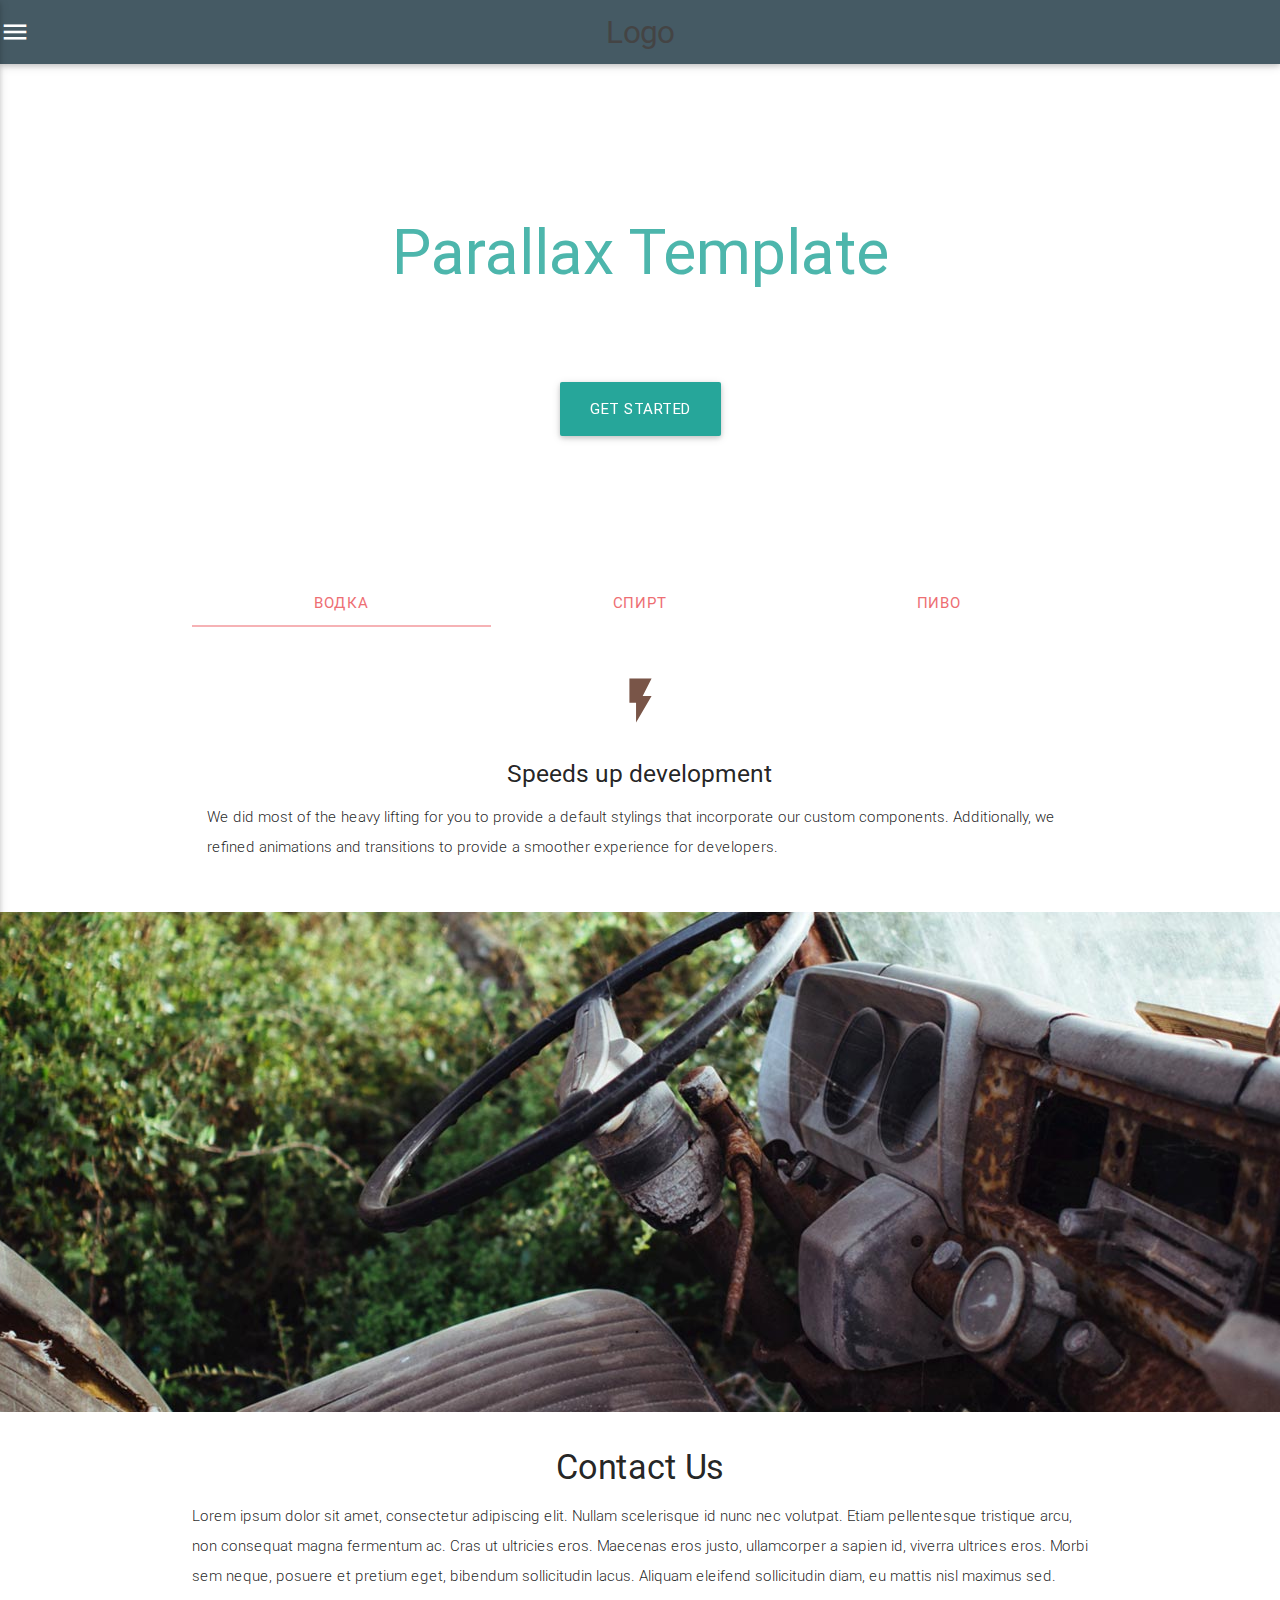
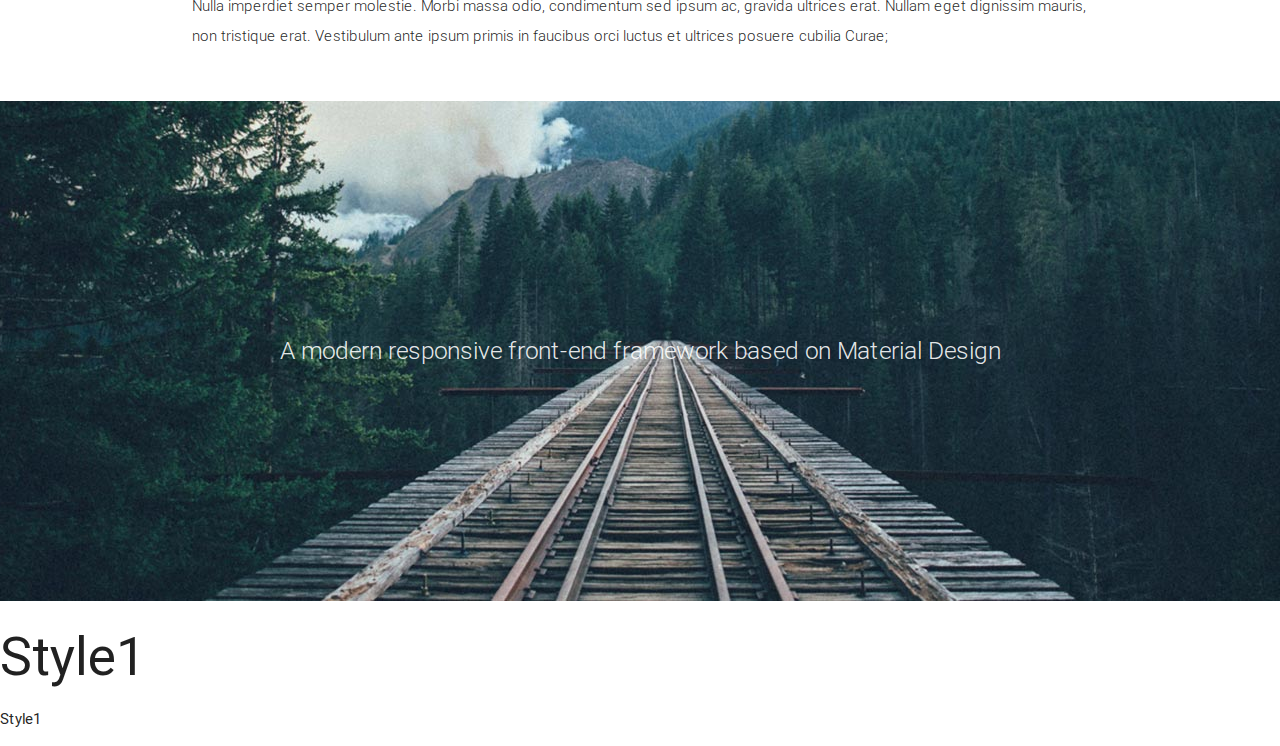
<file: index.html>
<!DOCTYPE html>
<html>

  <head>
  <meta charset="utf-8">
  <meta http-equiv="X-UA-Compatible" content="IE=edge">
  <meta name="viewport" content="width=device-width, initial-scale=1">

  <title>Style1</title>
  <meta name="description" content="">
  <link rel="canonical" href="/">

  <!-- CSS -->
  <!-- inject:css -->
  <link rel="stylesheet" href="/assets/stylesheets/style.css">
  <!-- endinject -->

  <!-- Icons -->
  <link rel="apple-touch-icon-precomposed" sizes="144x144" href="/assets/images/touch/apple-touch-icon-144-precomposed.png">
  <link rel="shortcut icon" href="/assets/favicon.ico">
  <link href="https://fonts.googleapis.com/icon?family=Material+Icons" rel="stylesheet">

  <!-- RSS -->
  <link type="application/atom+xml" rel="alternate" href="/feed.xml" title="Style1" />

  <!-- SEO -->
  <!-- Begin Jekyll SEO tag v2.0.0 -->
<title>Style1</title>
<meta property="og:title" content="Style1" />
<meta property="og:site_name" content="Style1" />
<script type="application/ld+json">
  {
    "@context": "http://schema.org",
    "@type": "WebSite",
    "name": "Style1",
    "headline": "Style1",
    "url": "/"
  }
</script>
<!-- End Jekyll SEO tag -->
</head>


  <body>

    <nav class="top-nav" role="navigation">
    <div class="nav-wrapper blue-grey darken-2">
      <a id="logo-container" href="#" class="brand-logo center">Logo</a>
      <a href="#" data-activates="mobile" class="button-cls"><i class="large material-icons">menu</i></a>
      
      <ul class="side-nav" id="mobile">
        <li><a href="#one">One</a></li>
        <li><a href="#two">Two</a></li>
        <li><a href="#three">Three</a></li>
        <li><a href="#four">Four</a></li>
      </ul>

      
     
    </div>
</nav>


    
        <article id="one" class="scrollspy">
<div id="index-banner" class="parallax-container  valign-wrapper">
  <video autoplay  poster="https://s3-us-west-2.amazonaws.com/s.cdpn.io/4273/polina.jpg" id="bgvid" loop>
  <!-- WCAG general accessibility recommendation is that media such as background video play through only once. Loop turned on for the purposes of illustration; if removed, the end of the video will fade in the same way created by pressing the "Pause" button  -->
<source src="http://thenewcode.com/assets/videos/polina.webm" type="video/webm">
<source src="http://thenewcode.com/assets/videos/polina.mp4" type="video/mp4">
</video>
    <div class="section no-pad-bot valign">
      <div class="container">
        <br><br>
        <h1 class="header center teal-text text-lighten-2">Parallax Template</h1>
        <div class="row center">
          <h5 class="header col s12 light">A modern responsive front-end framework based on Material Design</h5>
        </div>
        <div class="row center">
          <a href="#" id="download-button" class="btn-large waves-effect waves-light teal lighten-1">Get Started</a>
        </div>
        <br><br>

      </div>
    </div>
    <!--<div class="parallax"><img src="background1.jpg" alt="Unsplashed background img 1"></div>-->
  </div>
</article>
<article id="two" class="scrollspy">
  <div class="container">
    
    
    <div class="section">
      
      <div class="row">
        <div class="col s12">
          <ul class="tabs">
            <li class="tab col s4"><a href="#spirt">ВОДКА</a></li>
            <li class="tab col s4"><a href="#vodka">Спирт</a></li>
            <li class="tab col s4"><a href="#pivo">Пиво</a></li>
          </ul>
        </div>
      </div>
      <!--   Icon Section   -->
      <div class="row">
        <div class="col s12" id="spirt">
          <div class="icon-block">
            <h2 class="center brown-text"><i class="material-icons">flash_on</i></h2>
            <h5 class="center">Speeds up development</h5>

            <p class="light">We did most of the heavy lifting for you to provide a default stylings that incorporate our custom components. Additionally, we refined animations and transitions to provide a smoother experience for developers.</p>
          </div>
        </div>

        <div class="col s12" id="vodka">
          <div class="icon-block">
            <h2 class="center brown-text"><i class="material-icons">group</i></h2>
            <h5 class="center">User Experience Focused</h5>

            <p class="light">By utilizing elements and principles of Material Design, we were able to create a framework that incorporates components and animations that provide more feedback to users. Additionally, a single underlying responsive system across all platforms allow for a more unified user experience.</p>
          </div>
        </div>

        <div class="col s12" id="pivo">
          <div class="icon-block">
            <h2 class="center brown-text"><i class="material-icons">settings</i></h2>
            <h5 class="center">Easy to work with</h5>

            <p class="light">We have provided detailed documentation as well as specific code examples to help new users get started. We are also always open to feedback and can answer any questions a user may have about Materialize.</p>
          </div>
        </div>
      </div>

    </div>
  </div>
</article>
<article id="three" class="scrollspy">

  <div class="parallax-container valign-wrapper">
    <div class="section no-pad-bot">
      <div class="container">
        <div class="row center" style="opacity:0" id="staggered-test">
          <h5 class="header col s12 light">A modern responsive front-end framework based on Material Design</h5>
        </div>
      </div>
    </div>
    
    <div class="parallax"><img src="background2.jpg" alt="Unsplashed background img 2"></div>
  </div>

  <div class="container">
    <div class="section">

      <div class="row">
        <div class="col s12 center">
          <h3><i class="mdi-content-send brown-text"></i></h3>
          <h4>Contact Us</h4>
          <p class="left-align light">Lorem ipsum dolor sit amet, consectetur adipiscing elit. Nullam scelerisque id nunc nec volutpat. Etiam pellentesque tristique arcu, non consequat magna fermentum ac. Cras ut ultricies eros. Maecenas eros justo, ullamcorper a sapien id, viverra ultrices eros. Morbi sem neque, posuere et pretium eget, bibendum sollicitudin lacus. Aliquam eleifend sollicitudin diam, eu mattis nisl maximus sed. Nulla imperdiet semper molestie. Morbi massa odio, condimentum sed ipsum ac, gravida ultrices erat. Nullam eget dignissim mauris, non tristique erat. Vestibulum ante ipsum primis in faucibus orci luctus et ultrices posuere cubilia Curae;</p>
        </div>
      </div>

    </div>
  </div>
</article>
<article id="four" class="scrollspy">
  <div class="parallax-container valign-wrapper">
    <div class="section no-pad-bot">
      <div class="container">
        <div class="row center">
          <h5 class="header col s12 light">A modern responsive front-end framework based on Material Design</h5>
        </div>
      </div>
    </div>
    <div class="parallax"><img src="background3.jpg" alt="Unsplashed background img 3"></div>
  </div>
</article>
      
    

    <footer class="site-footer">

  <div class="wrapper">

    <h2 class="footer-heading">Style1</h2>

    <div class="footer-col-wrapper">
      <div class="footer-col footer-col-1">
        <ul class="contact-list">
          <li>Style1</li>
          <li><a href="mailto:"></a></li>
        </ul>
      </div>

      <div class="footer-col footer-col-2">
        <ul class="social-media-list">
          

          
        </ul>
      </div>

      <div class="footer-col footer-col-3">
        <p></p>
      </div>
    </div>

  </div>

</footer>


  <!-- JS -->
  <script src="https://code.jquery.com/jquery-2.1.1.min.js"></script>
  <!-- inject:js -->
  <script src="/assets/javascript/index.js"></script>
  <!-- endinject -->

  </body>

</html>
</file>
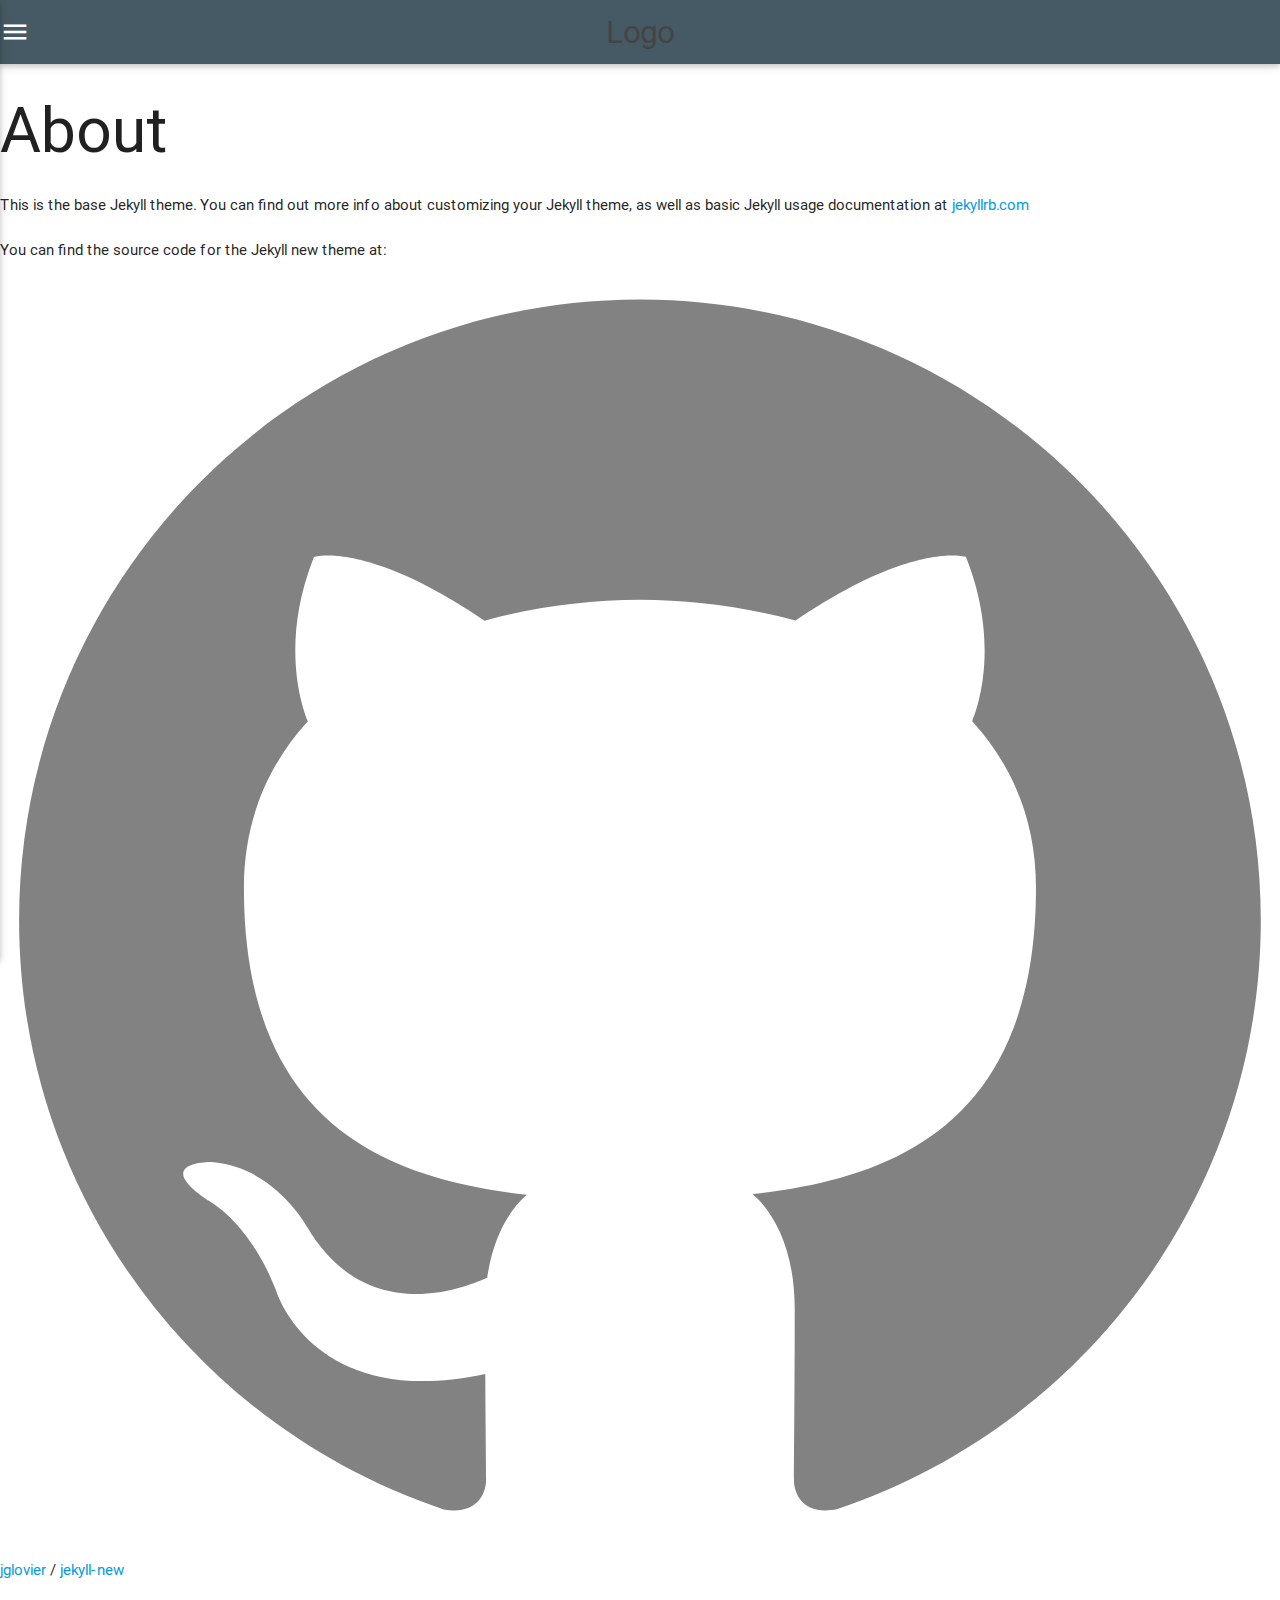
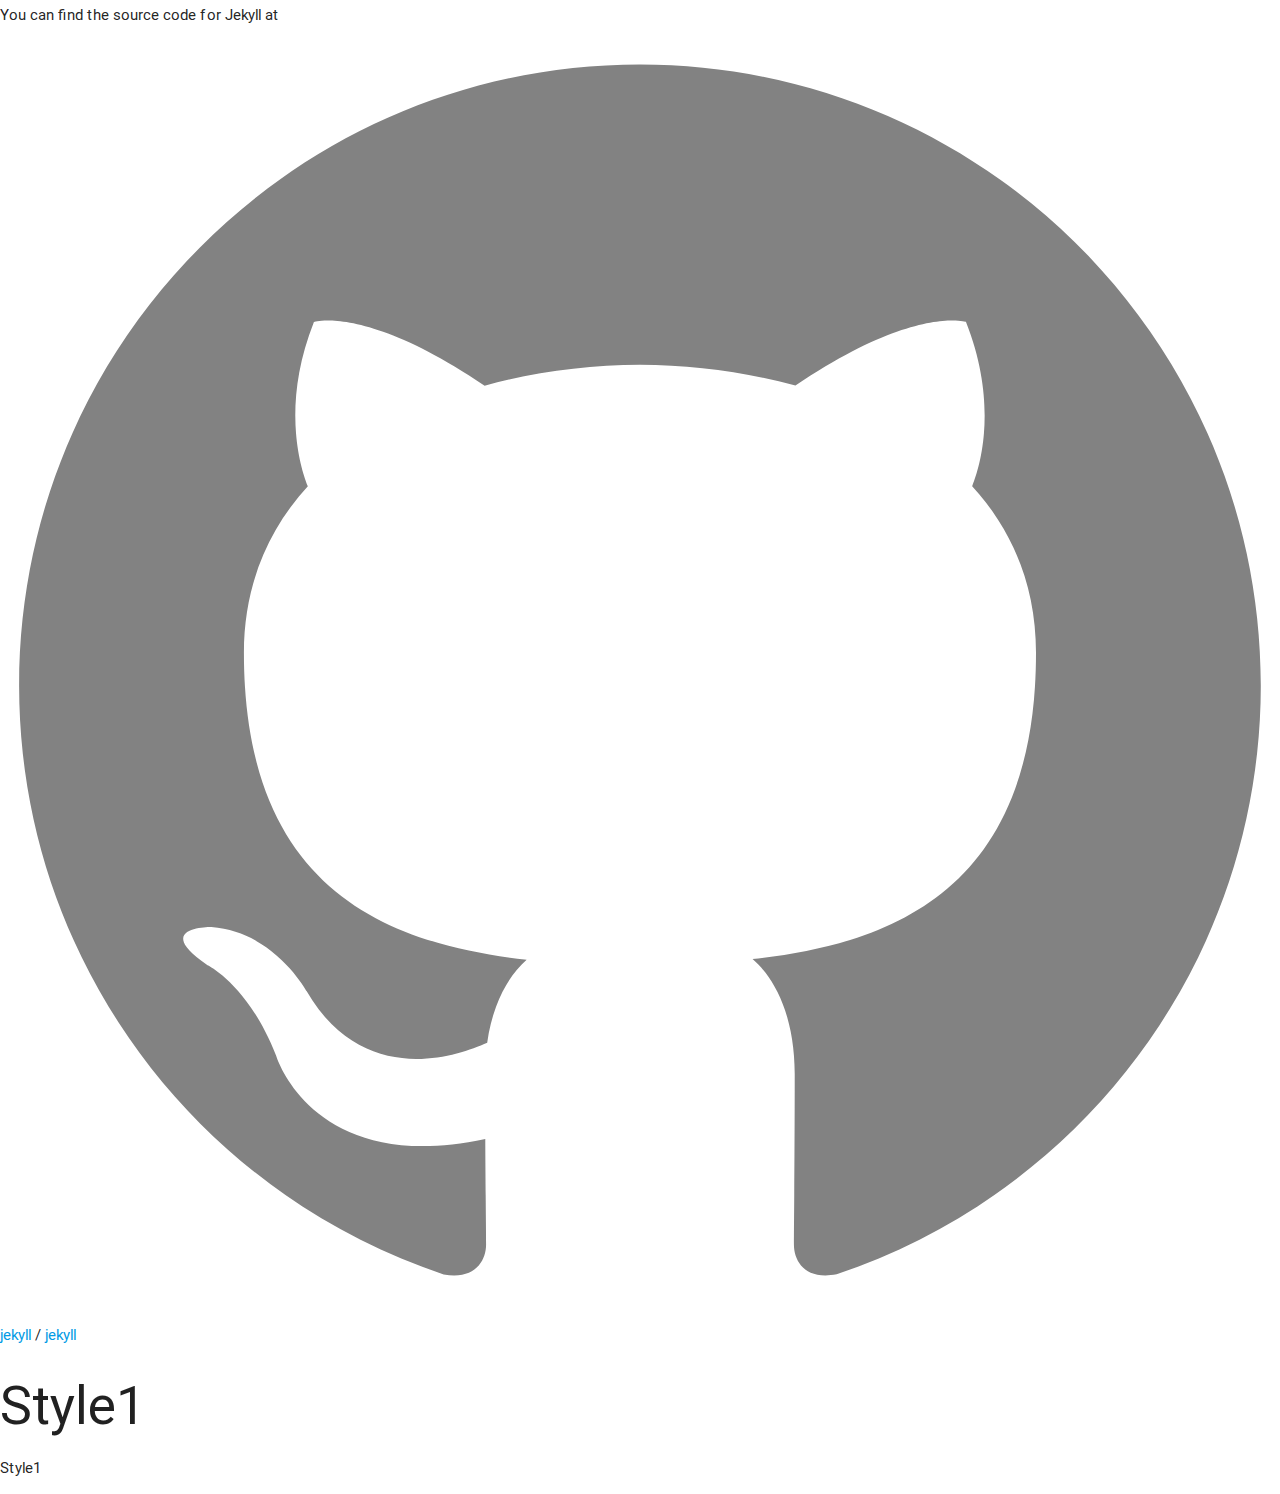
<file: about/index.html>
<!DOCTYPE html>
<html>

  <head>
  <meta charset="utf-8">
  <meta http-equiv="X-UA-Compatible" content="IE=edge">
  <meta name="viewport" content="width=device-width, initial-scale=1">

  <title>About</title>
  <meta name="description" content="">
  <link rel="canonical" href="/about/">

  <!-- CSS -->
  <!-- inject:css -->
  <link rel="stylesheet" href="/assets/stylesheets/style.css">
  <!-- endinject -->

  <!-- Icons -->
  <link rel="apple-touch-icon-precomposed" sizes="144x144" href="/assets/images/touch/apple-touch-icon-144-precomposed.png">
  <link rel="shortcut icon" href="/assets/favicon.ico">
  <link href="https://fonts.googleapis.com/icon?family=Material+Icons" rel="stylesheet">

  <!-- RSS -->
  <link type="application/atom+xml" rel="alternate" href="/feed.xml" title="Style1" />

  <!-- SEO -->
  <!-- Begin Jekyll SEO tag v2.0.0 -->
<title>About - Style1</title>
<meta property="og:title" content="About" />
<meta property="og:site_name" content="Style1" />
<script type="application/ld+json">
  {
    "@context": "http://schema.org",
    "@type": "WebSite",
    "name": "Style1",
    "headline": "About",
    "url": "/about/"
  }
</script>
<!-- End Jekyll SEO tag -->
</head>


  <body>

    <nav class="top-nav" role="navigation">
    <div class="nav-wrapper blue-grey darken-2">
      <a id="logo-container" href="#" class="brand-logo center">Logo</a>
      <a href="#" data-activates="mobile" class="button-cls"><i class="large material-icons">menu</i></a>
      
      <ul class="side-nav" id="mobile">
        <li><a href="#one">One</a></li>
        <li><a href="#two">Two</a></li>
        <li><a href="#three">Three</a></li>
        <li><a href="#four">Four</a></li>
      </ul>

      
     
    </div>
</nav>


    
        <article class="post">

  <header class="post-header">
    <h1 class="post-title">About</h1>
  </header>

  <div class="post-content">
    <p>This is the base Jekyll theme. You can find out more info about customizing your Jekyll theme, as well as basic Jekyll usage documentation at <a href="http://jekyllrb.com/">jekyllrb.com</a></p>

<p>You can find the source code for the Jekyll new theme at:
<a href="https://github.com/jglovier"><span class="icon icon--github"><svg viewBox="0 0 16 16"><path fill="#828282" d="M7.999,0.431c-4.285,0-7.76,3.474-7.76,7.761 c0,3.428,2.223,6.337,5.307,7.363c0.388,0.071,0.53-0.168,0.53-0.374c0-0.184-0.007-0.672-0.01-1.32 c-2.159,0.469-2.614-1.04-2.614-1.04c-0.353-0.896-0.862-1.135-0.862-1.135c-0.705-0.481,0.053-0.472,0.053-0.472 c0.779,0.055,1.189,0.8,1.189,0.8c0.692,1.186,1.816,0.843,2.258,0.645c0.071-0.502,0.271-0.843,0.493-1.037 C4.86,11.425,3.049,10.76,3.049,7.786c0-0.847,0.302-1.54,0.799-2.082C3.768,5.507,3.501,4.718,3.924,3.65 c0,0,0.652-0.209,2.134,0.796C6.677,4.273,7.34,4.187,8,4.184c0.659,0.003,1.323,0.089,1.943,0.261 c1.482-1.004,2.132-0.796,2.132-0.796c0.423,1.068,0.157,1.857,0.077,2.054c0.497,0.542,0.798,1.235,0.798,2.082 c0,2.981-1.814,3.637-3.543,3.829c0.279,0.24,0.527,0.713,0.527,1.437c0,1.037-0.01,1.874-0.01,2.129 c0,0.208,0.14,0.449,0.534,0.373c3.081-1.028,5.302-3.935,5.302-7.362C15.76,3.906,12.285,0.431,7.999,0.431z"/></svg>
</span><span class="username">jglovier</span></a>
 /
<a href="https://github.com/jglovier/jekyll-new">jekyll-new</a></p>

<p>You can find the source code for Jekyll at
<a href="https://github.com/jekyll"><span class="icon icon--github"><svg viewBox="0 0 16 16"><path fill="#828282" d="M7.999,0.431c-4.285,0-7.76,3.474-7.76,7.761 c0,3.428,2.223,6.337,5.307,7.363c0.388,0.071,0.53-0.168,0.53-0.374c0-0.184-0.007-0.672-0.01-1.32 c-2.159,0.469-2.614-1.04-2.614-1.04c-0.353-0.896-0.862-1.135-0.862-1.135c-0.705-0.481,0.053-0.472,0.053-0.472 c0.779,0.055,1.189,0.8,1.189,0.8c0.692,1.186,1.816,0.843,2.258,0.645c0.071-0.502,0.271-0.843,0.493-1.037 C4.86,11.425,3.049,10.76,3.049,7.786c0-0.847,0.302-1.54,0.799-2.082C3.768,5.507,3.501,4.718,3.924,3.65 c0,0,0.652-0.209,2.134,0.796C6.677,4.273,7.34,4.187,8,4.184c0.659,0.003,1.323,0.089,1.943,0.261 c1.482-1.004,2.132-0.796,2.132-0.796c0.423,1.068,0.157,1.857,0.077,2.054c0.497,0.542,0.798,1.235,0.798,2.082 c0,2.981-1.814,3.637-3.543,3.829c0.279,0.24,0.527,0.713,0.527,1.437c0,1.037-0.01,1.874-0.01,2.129 c0,0.208,0.14,0.449,0.534,0.373c3.081-1.028,5.302-3.935,5.302-7.362C15.76,3.906,12.285,0.431,7.999,0.431z"/></svg>
</span><span class="username">jekyll</span></a>
 /
<a href="https://github.com/jekyll/jekyll">jekyll</a></p>

  </div>

</article>

      
    

    <footer class="site-footer">

  <div class="wrapper">

    <h2 class="footer-heading">Style1</h2>

    <div class="footer-col-wrapper">
      <div class="footer-col footer-col-1">
        <ul class="contact-list">
          <li>Style1</li>
          <li><a href="mailto:"></a></li>
        </ul>
      </div>

      <div class="footer-col footer-col-2">
        <ul class="social-media-list">
          

          
        </ul>
      </div>

      <div class="footer-col footer-col-3">
        <p></p>
      </div>
    </div>

  </div>

</footer>


  <!-- JS -->
  <script src="https://code.jquery.com/jquery-2.1.1.min.js"></script>
  <!-- inject:js -->
  <script src="/assets/javascript/index.js"></script>
  <!-- endinject -->

  </body>

</html>
</file>
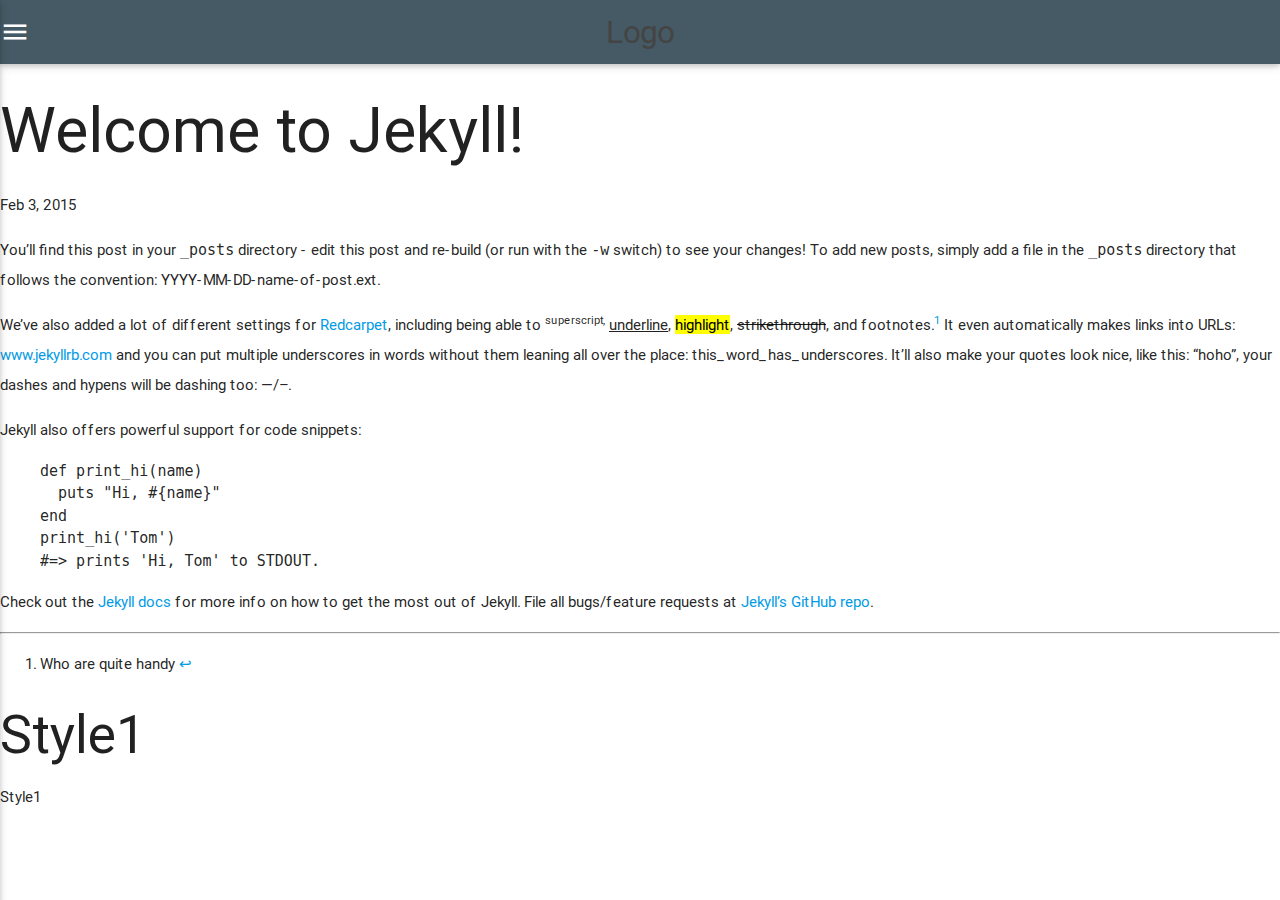
<file: jekyll/welcome-to-jekyll.html>
<!DOCTYPE html>
<html>

  <head>
  <meta charset="utf-8">
  <meta http-equiv="X-UA-Compatible" content="IE=edge">
  <meta name="viewport" content="width=device-width, initial-scale=1">

  <title>Welcome to Jekyll!</title>
  <meta name="description" content="You&rsquo;ll find this post in your _posts directory - edit this post and re-build(or run with the -w switch) to see your changes! To add new posts, simply a...">
  <link rel="canonical" href="/jekyll/welcome-to-jekyll.html">

  <!-- CSS -->
  <!-- inject:css -->
  <link rel="stylesheet" href="/assets/stylesheets/style.css">
  <!-- endinject -->

  <!-- Icons -->
  <link rel="apple-touch-icon-precomposed" sizes="144x144" href="/assets/images/touch/apple-touch-icon-144-precomposed.png">
  <link rel="shortcut icon" href="/assets/favicon.ico">
  <link href="https://fonts.googleapis.com/icon?family=Material+Icons" rel="stylesheet">

  <!-- RSS -->
  <link type="application/atom+xml" rel="alternate" href="/feed.xml" title="Style1" />

  <!-- SEO -->
  <!-- Begin Jekyll SEO tag v2.0.0 -->
<title>Welcome to Jekyll! - Style1</title>
<meta property="og:title" content="Welcome to Jekyll!" />
<meta name="description" content="You&rsquo;ll find this post in your _posts directory - edit this post and re-build(or run with the -w switch) to see your changes! To add new posts, simply adda file in the _posts directory that follows the convention:YYYY-MM-DD-name-of-post.ext." />
<meta property="og:description" content="You&rsquo;ll find this post in your _posts directory - edit this post and re-build(or run with the -w switch) to see your changes! To add new posts, simply adda file in the _posts directory that follows the convention:YYYY-MM-DD-name-of-post.ext." />
<meta property="og:site_name" content="Style1" />
<meta property="og:type" content="article" />
<meta property="article:published_time" content="2015-02-03T00:00:00+03:00" />
<script type="application/ld+json">
  {
    "@context": "http://schema.org",
    "@type": "BlogPosting",
    "headline": "Welcome to Jekyll!",
    "datePublished": "2015-02-03T00:00:00+03:00",
    "description": "You&rsquo;ll find this post in your _posts directory - edit this post and re-build(or run with the -w switch) to see your changes! To add new posts, simply adda file in the _posts directory that follows the convention:YYYY-MM-DD-name-of-post.ext.",
    "url": "/jekyll/welcome-to-jekyll.html"
  }
</script>
<!-- End Jekyll SEO tag -->
</head>


  <body>

    <nav class="top-nav" role="navigation">
    <div class="nav-wrapper blue-grey darken-2">
      <a id="logo-container" href="#" class="brand-logo center">Logo</a>
      <a href="#" data-activates="mobile" class="button-cls"><i class="large material-icons">menu</i></a>
      
      <ul class="side-nav" id="mobile">
        <li><a href="#one">One</a></li>
        <li><a href="#two">Two</a></li>
        <li><a href="#three">Three</a></li>
        <li><a href="#four">Four</a></li>
      </ul>

      
     
    </div>
</nav>


    
        <article class="post" itemscope itemtype="http://schema.org/BlogPosting">

  <header class="post-header">
    <h1 class="post-title" itemprop="name headline">Welcome to Jekyll!</h1>
    <p class="post-meta"><time datetime="2015-02-03T00:00:00+03:00" itemprop="datePublished">Feb 3, 2015</time></p>
  </header>

  <div class="post-content" itemprop="articleBody">
    <p>You&rsquo;ll find this post in your <code>_posts</code> directory - edit this post and re-build
(or run with the <code>-w</code> switch) to see your changes! To add new posts, simply add
a file in the <code>_posts</code> directory that follows the convention:
YYYY-MM-DD-name-of-post.ext.</p>

<!--more-->

<p>We&rsquo;ve also added a lot of different settings for <a href="https://github.com/vmg/redcarpet">Redcarpet</a>,
including being able to <sup>superscript,</sup> <u>underline</u>, <mark>highlight</mark>,
<del>strikethrough</del>, and footnotes.<sup id="fnref1"><a href="#fn1" rel="footnote">1</a></sup> It even automatically makes links into
URLs: <a href="http://www.jekyllrb.com">www.jekyllrb.com</a> and you can put multiple underscores in words without
them leaning all over the place: this_word_has_underscores. It&rsquo;ll also make your
quotes look nice, like this: &ldquo;hoho&rdquo;, your dashes and hypens will be dashing too:
&mdash;/&ndash;.</p>

<p>Jekyll also offers powerful support for code snippets:</p>

<figure class="highlight"><pre><code class="language-ruby" data-lang="ruby">def print_hi(name)
  puts &quot;Hi, #{name}&quot;
end
print_hi(&#39;Tom&#39;)
#=&gt; prints &#39;Hi, Tom&#39; to STDOUT.</code></pre></figure>

<p>Check out the <a href="http://jekyllrb.com/docs/home/">Jekyll docs</a> for more info on how to get the most out of
Jekyll. File all bugs/feature requests at <a href="https://github.com/jekyll/jekyll">Jekyll&rsquo;s GitHub repo</a>.</p>

<div class="footnotes">
<hr>
<ol>

<li id="fn1">
<p>Who are quite handy&nbsp;<a href="#fnref1" rev="footnote">&#8617;</a></p>
</li>

</ol>
</div>

  </div>

</article>

      
    

    <footer class="site-footer">

  <div class="wrapper">

    <h2 class="footer-heading">Style1</h2>

    <div class="footer-col-wrapper">
      <div class="footer-col footer-col-1">
        <ul class="contact-list">
          <li>Style1</li>
          <li><a href="mailto:"></a></li>
        </ul>
      </div>

      <div class="footer-col footer-col-2">
        <ul class="social-media-list">
          

          
        </ul>
      </div>

      <div class="footer-col footer-col-3">
        <p></p>
      </div>
    </div>

  </div>

</footer>


  <!-- JS -->
  <script src="https://code.jquery.com/jquery-2.1.1.min.js"></script>
  <!-- inject:js -->
  <script src="/assets/javascript/index.js"></script>
  <!-- endinject -->

  </body>

</html>
</file>
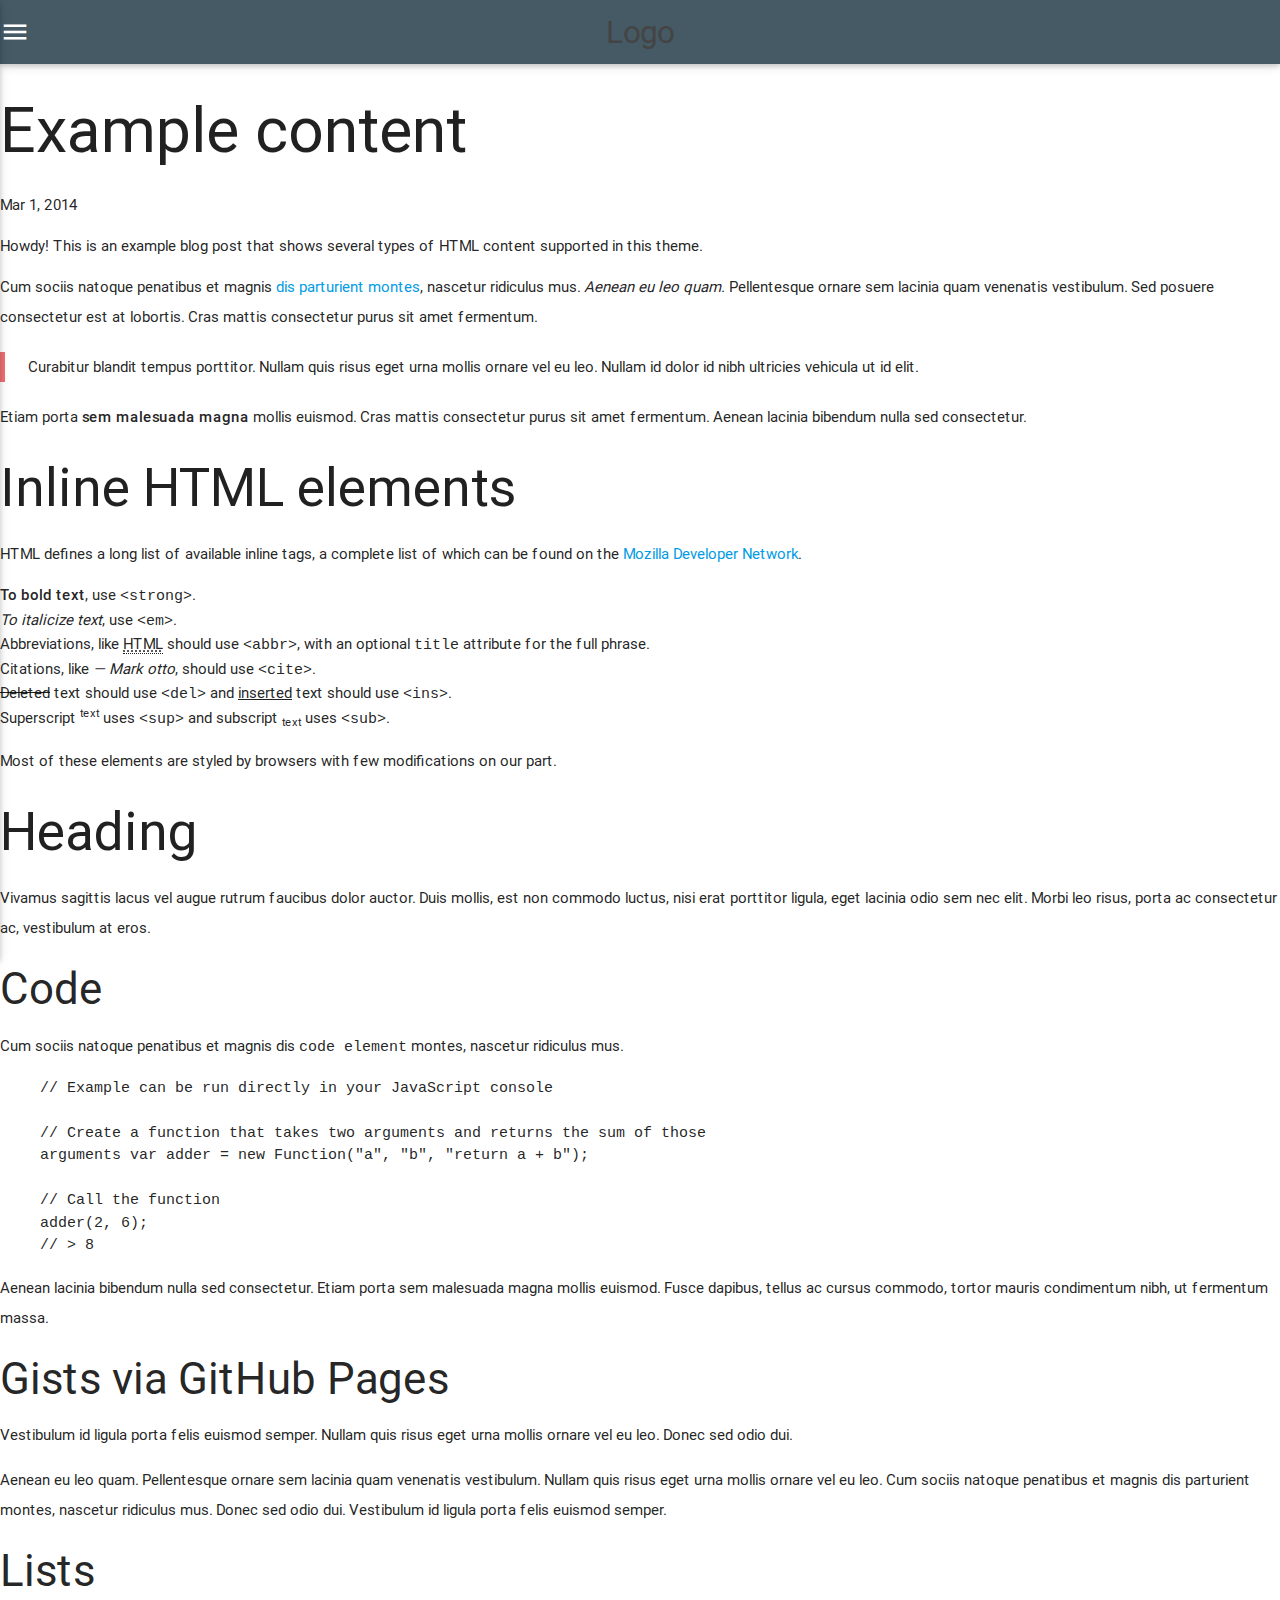
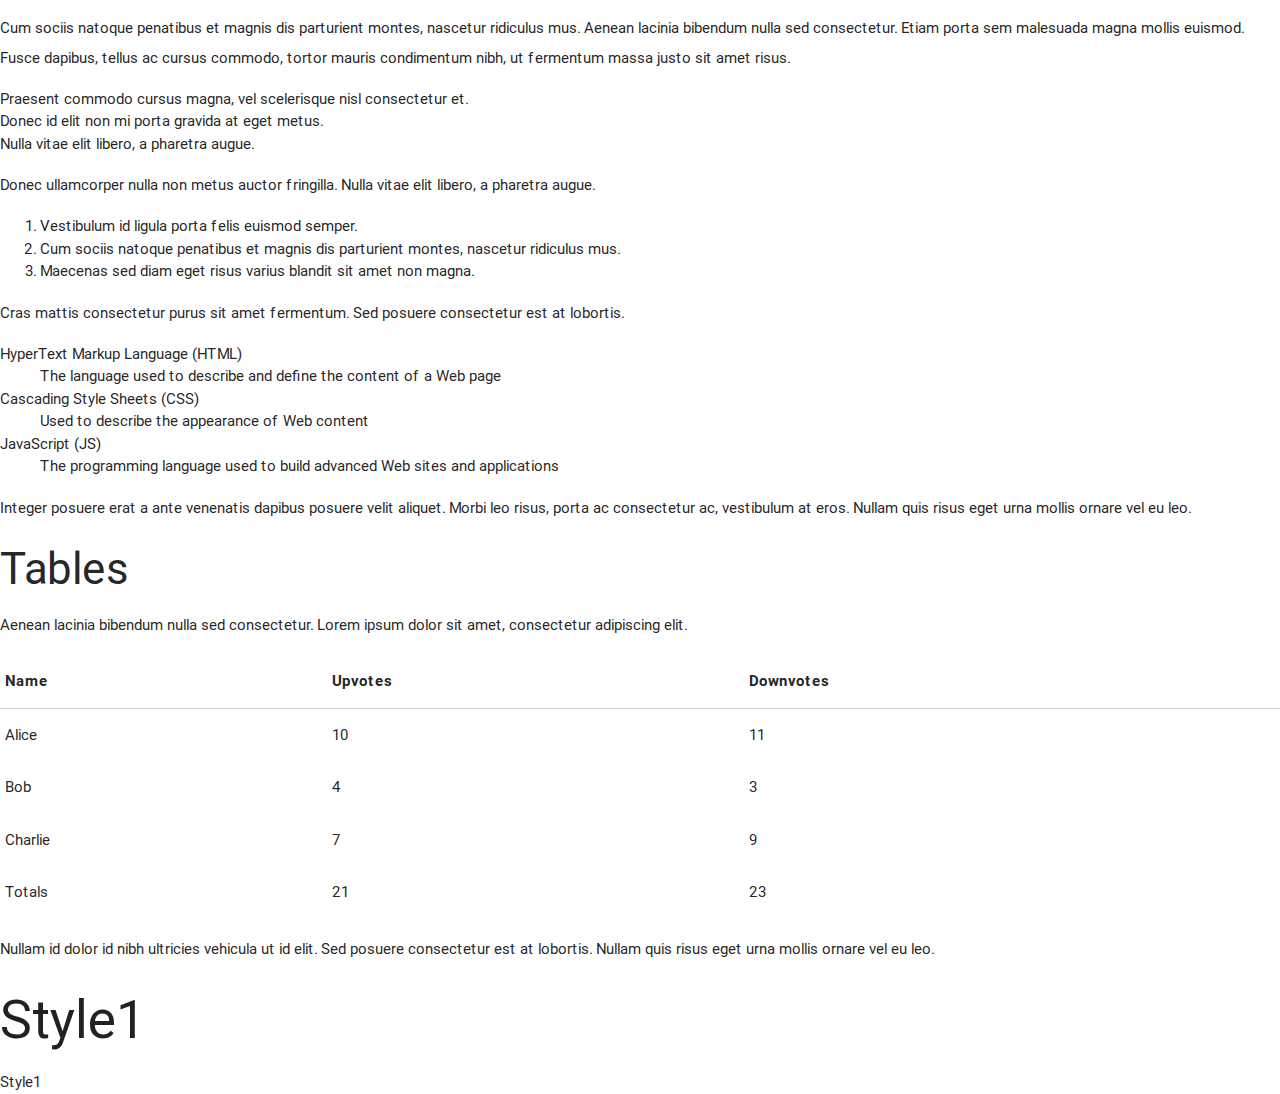
<file: jekyll/example/example-content.html>
<!DOCTYPE html>
<html>

  <head>
  <meta charset="utf-8">
  <meta http-equiv="X-UA-Compatible" content="IE=edge">
  <meta name="viewport" content="width=device-width, initial-scale=1">

  <title>Example content</title>
  <meta name="description" content=" Howdy! This is an example blog post that shows severaltypes of HTML content supported in this theme. Cum sociis natoque penatibus et magnis dis parturient m...">
  <link rel="canonical" href="/jekyll/example/example-content.html">

  <!-- CSS -->
  <!-- inject:css -->
  <link rel="stylesheet" href="/assets/stylesheets/style.css">
  <!-- endinject -->

  <!-- Icons -->
  <link rel="apple-touch-icon-precomposed" sizes="144x144" href="/assets/images/touch/apple-touch-icon-144-precomposed.png">
  <link rel="shortcut icon" href="/assets/favicon.ico">
  <link href="https://fonts.googleapis.com/icon?family=Material+Icons" rel="stylesheet">

  <!-- RSS -->
  <link type="application/atom+xml" rel="alternate" href="/feed.xml" title="Style1" />

  <!-- SEO -->
  <!-- Begin Jekyll SEO tag v2.0.0 -->
<title>Example content - Style1</title>
<meta property="og:title" content="Example content" />
<meta name="description" content=" Howdy! This is an example blog post that shows severaltypes of HTML content supported in this theme. Cum sociis natoque penatibus et magnis dis parturient montes,nascetur ridiculus mus. Aenean eu leo quam. Pellentesque ornare sem laciniaquam venenatis vestibulum. Sed posuere consectetur est at lobortis. Cras mattisconsectetur purus sit amet fermentum.Curabitur blandit tempus porttitor. Nullam quis risus eget urna mollis ornarevel eu leo. Nullam id dolor id nibh ultricies vehicula ut id elit.Etiam porta sem malesuada magna mollis euismod. Cras mattis consecteturpurus sit amet fermentum. Aenean lacinia bibendum nulla sed consectetur." />
<meta property="og:description" content=" Howdy! This is an example blog post that shows severaltypes of HTML content supported in this theme. Cum sociis natoque penatibus et magnis dis parturient montes,nascetur ridiculus mus. Aenean eu leo quam. Pellentesque ornare sem laciniaquam venenatis vestibulum. Sed posuere consectetur est at lobortis. Cras mattisconsectetur purus sit amet fermentum.Curabitur blandit tempus porttitor. Nullam quis risus eget urna mollis ornarevel eu leo. Nullam id dolor id nibh ultricies vehicula ut id elit.Etiam porta sem malesuada magna mollis euismod. Cras mattis consecteturpurus sit amet fermentum. Aenean lacinia bibendum nulla sed consectetur." />
<meta property="og:site_name" content="Style1" />
<meta property="og:type" content="article" />
<meta property="article:published_time" content="2014-03-01T00:00:00+04:00" />
<script type="application/ld+json">
  {
    "@context": "http://schema.org",
    "@type": "BlogPosting",
    "headline": "Example content",
    "datePublished": "2014-03-01T00:00:00+04:00",
    "description": " Howdy! This is an example blog post that shows severaltypes of HTML content supported in this theme. Cum sociis natoque penatibus et magnis dis parturient montes,nascetur ridiculus mus. Aenean eu leo quam. Pellentesque ornare sem laciniaquam venenatis vestibulum. Sed posuere consectetur est at lobortis. Cras mattisconsectetur purus sit amet fermentum.Curabitur blandit tempus porttitor. Nullam quis risus eget urna mollis ornarevel eu leo. Nullam id dolor id nibh ultricies vehicula ut id elit.Etiam porta sem malesuada magna mollis euismod. Cras mattis consecteturpurus sit amet fermentum. Aenean lacinia bibendum nulla sed consectetur.",
    "url": "/jekyll/example/example-content.html"
  }
</script>
<!-- End Jekyll SEO tag -->
</head>


  <body>

    <nav class="top-nav" role="navigation">
    <div class="nav-wrapper blue-grey darken-2">
      <a id="logo-container" href="#" class="brand-logo center">Logo</a>
      <a href="#" data-activates="mobile" class="button-cls"><i class="large material-icons">menu</i></a>
      
      <ul class="side-nav" id="mobile">
        <li><a href="#one">One</a></li>
        <li><a href="#two">Two</a></li>
        <li><a href="#three">Three</a></li>
        <li><a href="#four">Four</a></li>
      </ul>

      
     
    </div>
</nav>


    
        <article class="post" itemscope itemtype="http://schema.org/BlogPosting">

  <header class="post-header">
    <h1 class="post-title" itemprop="name headline">Example content</h1>
    <p class="post-meta"><time datetime="2014-03-01T00:00:00+04:00" itemprop="datePublished">Mar 1, 2014</time></p>
  </header>

  <div class="post-content" itemprop="articleBody">
    <div class="message"> Howdy! This is an example blog post that shows several
types of HTML content supported in this theme. </div>

<p>Cum sociis natoque penatibus et magnis <a href="#">dis parturient montes</a>,
nascetur ridiculus mus. <em>Aenean eu leo quam.</em> Pellentesque ornare sem lacinia
quam venenatis vestibulum. Sed posuere consectetur est at lobortis. Cras mattis
consectetur purus sit amet fermentum.</p>

<blockquote>
<p>Curabitur blandit tempus porttitor. Nullam quis risus eget urna mollis ornare
vel eu leo. Nullam id dolor id nibh ultricies vehicula ut id elit.</p>
</blockquote>

<p>Etiam porta <strong>sem malesuada magna</strong> mollis euismod. Cras mattis consectetur
purus sit amet fermentum. Aenean lacinia bibendum nulla sed consectetur.</p>

<!--more-->

<h2>Inline HTML elements</h2>

<p>HTML defines a long list of available inline tags, a complete list of which can
be found on the <a href="https://developer.mozilla.org/en-US/docs/Web/HTML/Element">Mozilla Developer
Network</a>.</p>

<ul>
<li><strong>To bold text</strong>, use <code>&lt;strong&gt;</code>.</li>
<li><em>To italicize text</em>, use <code>&lt;em&gt;</code>.</li>
<li>Abbreviations, like <abbr title="HyperText Markup Langage">HTML</abbr> should
use <code>&lt;abbr&gt;</code>, with an optional <code>title</code> attribute for the full phrase.</li>
<li>Citations, like <cite>&mdash; Mark otto</cite>, should use <code>&lt;cite&gt;</code>.</li>
<li><del>Deleted</del> text should use <code>&lt;del&gt;</code> and <ins>inserted</ins> text should
use <code>&lt;ins&gt;</code>.</li>
<li>Superscript <sup>text</sup> uses <code>&lt;sup&gt;</code> and subscript <sub>text</sub> uses
<code>&lt;sub&gt;</code>.</li>
</ul>

<p>Most of these elements are styled by browsers with few modifications on our part.</p>

<h2>Heading</h2>

<p>Vivamus sagittis lacus vel augue rutrum faucibus dolor auctor. Duis mollis, est
non commodo luctus, nisi erat porttitor ligula, eget lacinia odio sem nec elit.
Morbi leo risus, porta ac consectetur ac, vestibulum at eros.</p>

<h3>Code</h3>

<p>Cum sociis natoque penatibus et magnis dis <code>code element</code> montes, nascetur
ridiculus mus.</p>

<figure class="highlight"><pre><code class="language-js" data-lang="js">// Example can be run directly in your JavaScript console

// Create a function that takes two arguments and returns the sum of those
arguments var adder = new Function(&quot;a&quot;, &quot;b&quot;, &quot;return a + b&quot;);

// Call the function
adder(2, 6);
// &gt; 8</code></pre></figure>

<p>Aenean lacinia bibendum nulla sed consectetur. Etiam porta sem malesuada magna
mollis euismod. Fusce dapibus, tellus ac cursus commodo, tortor mauris
condimentum nibh, ut fermentum massa.</p>

<h3>Gists via GitHub Pages</h3>

<p>Vestibulum id ligula porta felis euismod semper. Nullam quis risus eget urna
mollis ornare vel eu leo. Donec sed odio dui.</p>

<p><noscript><pre>400: Invalid request
</pre></noscript><script src="https://gist.github.com/5555251.js?file=gist.md"> </script></p>

<p>Aenean eu leo quam. Pellentesque ornare sem lacinia quam venenatis vestibulum.
Nullam quis risus eget urna mollis ornare vel eu leo. Cum sociis natoque
penatibus et magnis dis parturient montes, nascetur ridiculus mus. Donec sed
odio dui. Vestibulum id ligula porta felis euismod semper.</p>

<h3>Lists</h3>

<p>Cum sociis natoque penatibus et magnis dis parturient montes, nascetur ridiculus
mus. Aenean lacinia bibendum nulla sed consectetur. Etiam porta sem malesuada
magna mollis euismod. Fusce dapibus, tellus ac cursus commodo, tortor mauris
condimentum nibh, ut fermentum massa justo sit amet risus.</p>

<ul>
<li>Praesent commodo cursus magna, vel scelerisque nisl consectetur et.</li>
<li>Donec id elit non mi porta gravida at eget metus.</li>
<li>Nulla vitae elit libero, a pharetra augue.</li>
</ul>

<p>Donec ullamcorper nulla non metus auctor fringilla. Nulla vitae elit libero, a
pharetra augue.</p>

<ol>
<li>Vestibulum id ligula porta felis euismod semper.</li>
<li>Cum sociis natoque penatibus et magnis dis parturient montes, nascetur
ridiculus mus.</li>
<li>Maecenas sed diam eget risus varius blandit sit amet non magna.</li>
</ol>

<p>Cras mattis consectetur purus sit amet fermentum. Sed posuere consectetur est at
lobortis.</p>

<dl>
  <dt>HyperText Markup Language (HTML)</dt>
  <dd>The language used to describe and define the content of a Web page</dd>

  <dt>Cascading Style Sheets (CSS)</dt>
  <dd>Used to describe the appearance of Web content</dd>

  <dt>JavaScript (JS)</dt>
  <dd>The programming language used to build advanced Web sites and applications</dd>
</dl>

<p>Integer posuere erat a ante venenatis dapibus posuere velit aliquet. Morbi leo
risus, porta ac consectetur ac, vestibulum at eros. Nullam quis risus eget urna
mollis ornare vel eu leo.</p>

<h3>Tables</h3>

<p>Aenean lacinia bibendum nulla sed consectetur. Lorem ipsum dolor sit amet,
consectetur adipiscing elit.</p>

<table>
  <thead>
    <tr>
      <th>Name</th>
      <th>Upvotes</th>
      <th>Downvotes</th>
    </tr>
  </thead>
  <tfoot>
    <tr>
      <td>Totals</td>
      <td>21</td>
      <td>23</td>
    </tr>
  </tfoot>
  <tbody>
    <tr>
      <td>Alice</td>
      <td>10</td>
      <td>11</td>
    </tr>
    <tr>
      <td>Bob</td>
      <td>4</td>
      <td>3</td>
    </tr>
    <tr>
      <td>Charlie</td>
      <td>7</td>
      <td>9</td>
    </tr>
  </tbody>
</table>

<p>Nullam id dolor id nibh ultricies vehicula ut id elit. Sed posuere consectetur
est at lobortis. Nullam quis risus eget urna mollis ornare vel eu leo.</p>

  </div>

</article>

      
    

    <footer class="site-footer">

  <div class="wrapper">

    <h2 class="footer-heading">Style1</h2>

    <div class="footer-col-wrapper">
      <div class="footer-col footer-col-1">
        <ul class="contact-list">
          <li>Style1</li>
          <li><a href="mailto:"></a></li>
        </ul>
      </div>

      <div class="footer-col footer-col-2">
        <ul class="social-media-list">
          

          
        </ul>
      </div>

      <div class="footer-col footer-col-3">
        <p></p>
      </div>
    </div>

  </div>

</footer>


  <!-- JS -->
  <script src="https://code.jquery.com/jquery-2.1.1.min.js"></script>
  <!-- inject:js -->
  <script src="/assets/javascript/index.js"></script>
  <!-- endinject -->

  </body>

</html>
</file>
<file: assets/stylesheets/style.css>
/*
The main SCSS file for everything, yep
*/
.materialize-red {
  background-color: #e51c23 !important; }

.materialize-red-text {
  color: #e51c23 !important; }

.materialize-red.lighten-5 {
  background-color: #fdeaeb !important; }

.materialize-red-text.text-lighten-5 {
  color: #fdeaeb !important; }

.materialize-red.lighten-4 {
  background-color: #f8c1c3 !important; }

.materialize-red-text.text-lighten-4 {
  color: #f8c1c3 !important; }

.materialize-red.lighten-3 {
  background-color: #f3989b !important; }

.materialize-red-text.text-lighten-3 {
  color: #f3989b !important; }

.materialize-red.lighten-2 {
  background-color: #ee6e73 !important; }

.materialize-red-text.text-lighten-2 {
  color: #ee6e73 !important; }

.materialize-red.lighten-1 {
  background-color: #ea454b !important; }

.materialize-red-text.text-lighten-1 {
  color: #ea454b !important; }

.materialize-red.darken-1 {
  background-color: #d0181e !important; }

.materialize-red-text.text-darken-1 {
  color: #d0181e !important; }

.materialize-red.darken-2 {
  background-color: #b9151b !important; }

.materialize-red-text.text-darken-2 {
  color: #b9151b !important; }

.materialize-red.darken-3 {
  background-color: #a21318 !important; }

.materialize-red-text.text-darken-3 {
  color: #a21318 !important; }

.materialize-red.darken-4 {
  background-color: #8b1014 !important; }

.materialize-red-text.text-darken-4 {
  color: #8b1014 !important; }

.red {
  background-color: #F44336 !important; }

.red-text {
  color: #F44336 !important; }

.red.lighten-5 {
  background-color: #FFEBEE !important; }

.red-text.text-lighten-5 {
  color: #FFEBEE !important; }

.red.lighten-4 {
  background-color: #FFCDD2 !important; }

.red-text.text-lighten-4 {
  color: #FFCDD2 !important; }

.red.lighten-3 {
  background-color: #EF9A9A !important; }

.red-text.text-lighten-3 {
  color: #EF9A9A !important; }

.red.lighten-2 {
  background-color: #E57373 !important; }

.red-text.text-lighten-2 {
  color: #E57373 !important; }

.red.lighten-1 {
  background-color: #EF5350 !important; }

.red-text.text-lighten-1 {
  color: #EF5350 !important; }

.red.darken-1 {
  background-color: #E53935 !important; }

.red-text.text-darken-1 {
  color: #E53935 !important; }

.red.darken-2 {
  background-color: #D32F2F !important; }

.red-text.text-darken-2 {
  color: #D32F2F !important; }

.red.darken-3 {
  background-color: #C62828 !important; }

.red-text.text-darken-3 {
  color: #C62828 !important; }

.red.darken-4 {
  background-color: #B71C1C !important; }

.red-text.text-darken-4 {
  color: #B71C1C !important; }

.red.accent-1 {
  background-color: #FF8A80 !important; }

.red-text.text-accent-1 {
  color: #FF8A80 !important; }

.red.accent-2 {
  background-color: #FF5252 !important; }

.red-text.text-accent-2 {
  color: #FF5252 !important; }

.red.accent-3 {
  background-color: #FF1744 !important; }

.red-text.text-accent-3 {
  color: #FF1744 !important; }

.red.accent-4 {
  background-color: #D50000 !important; }

.red-text.text-accent-4 {
  color: #D50000 !important; }

.pink {
  background-color: #e91e63 !important; }

.pink-text {
  color: #e91e63 !important; }

.pink.lighten-5 {
  background-color: #fce4ec !important; }

.pink-text.text-lighten-5 {
  color: #fce4ec !important; }

.pink.lighten-4 {
  background-color: #f8bbd0 !important; }

.pink-text.text-lighten-4 {
  color: #f8bbd0 !important; }

.pink.lighten-3 {
  background-color: #f48fb1 !important; }

.pink-text.text-lighten-3 {
  color: #f48fb1 !important; }

.pink.lighten-2 {
  background-color: #f06292 !important; }

.pink-text.text-lighten-2 {
  color: #f06292 !important; }

.pink.lighten-1 {
  background-color: #ec407a !important; }

.pink-text.text-lighten-1 {
  color: #ec407a !important; }

.pink.darken-1 {
  background-color: #d81b60 !important; }

.pink-text.text-darken-1 {
  color: #d81b60 !important; }

.pink.darken-2 {
  background-color: #c2185b !important; }

.pink-text.text-darken-2 {
  color: #c2185b !important; }

.pink.darken-3 {
  background-color: #ad1457 !important; }

.pink-text.text-darken-3 {
  color: #ad1457 !important; }

.pink.darken-4 {
  background-color: #880e4f !important; }

.pink-text.text-darken-4 {
  color: #880e4f !important; }

.pink.accent-1 {
  background-color: #ff80ab !important; }

.pink-text.text-accent-1 {
  color: #ff80ab !important; }

.pink.accent-2 {
  background-color: #ff4081 !important; }

.pink-text.text-accent-2 {
  color: #ff4081 !important; }

.pink.accent-3 {
  background-color: #f50057 !important; }

.pink-text.text-accent-3 {
  color: #f50057 !important; }

.pink.accent-4 {
  background-color: #c51162 !important; }

.pink-text.text-accent-4 {
  color: #c51162 !important; }

.purple {
  background-color: #9c27b0 !important; }

.purple-text {
  color: #9c27b0 !important; }

.purple.lighten-5 {
  background-color: #f3e5f5 !important; }

.purple-text.text-lighten-5 {
  color: #f3e5f5 !important; }

.purple.lighten-4 {
  background-color: #e1bee7 !important; }

.purple-text.text-lighten-4 {
  color: #e1bee7 !important; }

.purple.lighten-3 {
  background-color: #ce93d8 !important; }

.purple-text.text-lighten-3 {
  color: #ce93d8 !important; }

.purple.lighten-2 {
  background-color: #ba68c8 !important; }

.purple-text.text-lighten-2 {
  color: #ba68c8 !important; }

.purple.lighten-1 {
  background-color: #ab47bc !important; }

.purple-text.text-lighten-1 {
  color: #ab47bc !important; }

.purple.darken-1 {
  background-color: #8e24aa !important; }

.purple-text.text-darken-1 {
  color: #8e24aa !important; }

.purple.darken-2 {
  background-color: #7b1fa2 !important; }

.purple-text.text-darken-2 {
  color: #7b1fa2 !important; }

.purple.darken-3 {
  background-color: #6a1b9a !important; }

.purple-text.text-darken-3 {
  color: #6a1b9a !important; }

.purple.darken-4 {
  background-color: #4a148c !important; }

.purple-text.text-darken-4 {
  color: #4a148c !important; }

.purple.accent-1 {
  background-color: #ea80fc !important; }

.purple-text.text-accent-1 {
  color: #ea80fc !important; }

.purple.accent-2 {
  background-color: #e040fb !important; }

.purple-text.text-accent-2 {
  color: #e040fb !important; }

.purple.accent-3 {
  background-color: #d500f9 !important; }

.purple-text.text-accent-3 {
  color: #d500f9 !important; }

.purple.accent-4 {
  background-color: #aa00ff !important; }

.purple-text.text-accent-4 {
  color: #aa00ff !important; }

.deep-purple {
  background-color: #673ab7 !important; }

.deep-purple-text {
  color: #673ab7 !important; }

.deep-purple.lighten-5 {
  background-color: #ede7f6 !important; }

.deep-purple-text.text-lighten-5 {
  color: #ede7f6 !important; }

.deep-purple.lighten-4 {
  background-color: #d1c4e9 !important; }

.deep-purple-text.text-lighten-4 {
  color: #d1c4e9 !important; }

.deep-purple.lighten-3 {
  background-color: #b39ddb !important; }

.deep-purple-text.text-lighten-3 {
  color: #b39ddb !important; }

.deep-purple.lighten-2 {
  background-color: #9575cd !important; }

.deep-purple-text.text-lighten-2 {
  color: #9575cd !important; }

.deep-purple.lighten-1 {
  background-color: #7e57c2 !important; }

.deep-purple-text.text-lighten-1 {
  color: #7e57c2 !important; }

.deep-purple.darken-1 {
  background-color: #5e35b1 !important; }

.deep-purple-text.text-darken-1 {
  color: #5e35b1 !important; }

.deep-purple.darken-2 {
  background-color: #512da8 !important; }

.deep-purple-text.text-darken-2 {
  color: #512da8 !important; }

.deep-purple.darken-3 {
  background-color: #4527a0 !important; }

.deep-purple-text.text-darken-3 {
  color: #4527a0 !important; }

.deep-purple.darken-4 {
  background-color: #311b92 !important; }

.deep-purple-text.text-darken-4 {
  color: #311b92 !important; }

.deep-purple.accent-1 {
  background-color: #b388ff !important; }

.deep-purple-text.text-accent-1 {
  color: #b388ff !important; }

.deep-purple.accent-2 {
  background-color: #7c4dff !important; }

.deep-purple-text.text-accent-2 {
  color: #7c4dff !important; }

.deep-purple.accent-3 {
  background-color: #651fff !important; }

.deep-purple-text.text-accent-3 {
  color: #651fff !important; }

.deep-purple.accent-4 {
  background-color: #6200ea !important; }

.deep-purple-text.text-accent-4 {
  color: #6200ea !important; }

.indigo {
  background-color: #3f51b5 !important; }

.indigo-text {
  color: #3f51b5 !important; }

.indigo.lighten-5 {
  background-color: #e8eaf6 !important; }

.indigo-text.text-lighten-5 {
  color: #e8eaf6 !important; }

.indigo.lighten-4 {
  background-color: #c5cae9 !important; }

.indigo-text.text-lighten-4 {
  color: #c5cae9 !important; }

.indigo.lighten-3 {
  background-color: #9fa8da !important; }

.indigo-text.text-lighten-3 {
  color: #9fa8da !important; }

.indigo.lighten-2 {
  background-color: #7986cb !important; }

.indigo-text.text-lighten-2 {
  color: #7986cb !important; }

.indigo.lighten-1 {
  background-color: #5c6bc0 !important; }

.indigo-text.text-lighten-1 {
  color: #5c6bc0 !important; }

.indigo.darken-1 {
  background-color: #3949ab !important; }

.indigo-text.text-darken-1 {
  color: #3949ab !important; }

.indigo.darken-2 {
  background-color: #303f9f !important; }

.indigo-text.text-darken-2 {
  color: #303f9f !important; }

.indigo.darken-3 {
  background-color: #283593 !important; }

.indigo-text.text-darken-3 {
  color: #283593 !important; }

.indigo.darken-4 {
  background-color: #1a237e !important; }

.indigo-text.text-darken-4 {
  color: #1a237e !important; }

.indigo.accent-1 {
  background-color: #8c9eff !important; }

.indigo-text.text-accent-1 {
  color: #8c9eff !important; }

.indigo.accent-2 {
  background-color: #536dfe !important; }

.indigo-text.text-accent-2 {
  color: #536dfe !important; }

.indigo.accent-3 {
  background-color: #3d5afe !important; }

.indigo-text.text-accent-3 {
  color: #3d5afe !important; }

.indigo.accent-4 {
  background-color: #304ffe !important; }

.indigo-text.text-accent-4 {
  color: #304ffe !important; }

.blue {
  background-color: #2196F3 !important; }

.blue-text {
  color: #2196F3 !important; }

.blue.lighten-5 {
  background-color: #E3F2FD !important; }

.blue-text.text-lighten-5 {
  color: #E3F2FD !important; }

.blue.lighten-4 {
  background-color: #BBDEFB !important; }

.blue-text.text-lighten-4 {
  color: #BBDEFB !important; }

.blue.lighten-3 {
  background-color: #90CAF9 !important; }

.blue-text.text-lighten-3 {
  color: #90CAF9 !important; }

.blue.lighten-2 {
  background-color: #64B5F6 !important; }

.blue-text.text-lighten-2 {
  color: #64B5F6 !important; }

.blue.lighten-1 {
  background-color: #42A5F5 !important; }

.blue-text.text-lighten-1 {
  color: #42A5F5 !important; }

.blue.darken-1 {
  background-color: #1E88E5 !important; }

.blue-text.text-darken-1 {
  color: #1E88E5 !important; }

.blue.darken-2 {
  background-color: #1976D2 !important; }

.blue-text.text-darken-2 {
  color: #1976D2 !important; }

.blue.darken-3 {
  background-color: #1565C0 !important; }

.blue-text.text-darken-3 {
  color: #1565C0 !important; }

.blue.darken-4 {
  background-color: #0D47A1 !important; }

.blue-text.text-darken-4 {
  color: #0D47A1 !important; }

.blue.accent-1 {
  background-color: #82B1FF !important; }

.blue-text.text-accent-1 {
  color: #82B1FF !important; }

.blue.accent-2 {
  background-color: #448AFF !important; }

.blue-text.text-accent-2 {
  color: #448AFF !important; }

.blue.accent-3 {
  background-color: #2979FF !important; }

.blue-text.text-accent-3 {
  color: #2979FF !important; }

.blue.accent-4 {
  background-color: #2962FF !important; }

.blue-text.text-accent-4 {
  color: #2962FF !important; }

.light-blue {
  background-color: #03a9f4 !important; }

.light-blue-text {
  color: #03a9f4 !important; }

.light-blue.lighten-5 {
  background-color: #e1f5fe !important; }

.light-blue-text.text-lighten-5 {
  color: #e1f5fe !important; }

.light-blue.lighten-4 {
  background-color: #b3e5fc !important; }

.light-blue-text.text-lighten-4 {
  color: #b3e5fc !important; }

.light-blue.lighten-3 {
  background-color: #81d4fa !important; }

.light-blue-text.text-lighten-3 {
  color: #81d4fa !important; }

.light-blue.lighten-2 {
  background-color: #4fc3f7 !important; }

.light-blue-text.text-lighten-2 {
  color: #4fc3f7 !important; }

.light-blue.lighten-1 {
  background-color: #29b6f6 !important; }

.light-blue-text.text-lighten-1 {
  color: #29b6f6 !important; }

.light-blue.darken-1 {
  background-color: #039be5 !important; }

.light-blue-text.text-darken-1 {
  color: #039be5 !important; }

.light-blue.darken-2 {
  background-color: #0288d1 !important; }

.light-blue-text.text-darken-2 {
  color: #0288d1 !important; }

.light-blue.darken-3 {
  background-color: #0277bd !important; }

.light-blue-text.text-darken-3 {
  color: #0277bd !important; }

.light-blue.darken-4 {
  background-color: #01579b !important; }

.light-blue-text.text-darken-4 {
  color: #01579b !important; }

.light-blue.accent-1 {
  background-color: #80d8ff !important; }

.light-blue-text.text-accent-1 {
  color: #80d8ff !important; }

.light-blue.accent-2 {
  background-color: #40c4ff !important; }

.light-blue-text.text-accent-2 {
  color: #40c4ff !important; }

.light-blue.accent-3 {
  background-color: #00b0ff !important; }

.light-blue-text.text-accent-3 {
  color: #00b0ff !important; }

.light-blue.accent-4 {
  background-color: #0091ea !important; }

.light-blue-text.text-accent-4 {
  color: #0091ea !important; }

.cyan {
  background-color: #00bcd4 !important; }

.cyan-text {
  color: #00bcd4 !important; }

.cyan.lighten-5 {
  background-color: #e0f7fa !important; }

.cyan-text.text-lighten-5 {
  color: #e0f7fa !important; }

.cyan.lighten-4 {
  background-color: #b2ebf2 !important; }

.cyan-text.text-lighten-4 {
  color: #b2ebf2 !important; }

.cyan.lighten-3 {
  background-color: #80deea !important; }

.cyan-text.text-lighten-3 {
  color: #80deea !important; }

.cyan.lighten-2 {
  background-color: #4dd0e1 !important; }

.cyan-text.text-lighten-2 {
  color: #4dd0e1 !important; }

.cyan.lighten-1 {
  background-color: #26c6da !important; }

.cyan-text.text-lighten-1 {
  color: #26c6da !important; }

.cyan.darken-1 {
  background-color: #00acc1 !important; }

.cyan-text.text-darken-1 {
  color: #00acc1 !important; }

.cyan.darken-2 {
  background-color: #0097a7 !important; }

.cyan-text.text-darken-2 {
  color: #0097a7 !important; }

.cyan.darken-3 {
  background-color: #00838f !important; }

.cyan-text.text-darken-3 {
  color: #00838f !important; }

.cyan.darken-4 {
  background-color: #006064 !important; }

.cyan-text.text-darken-4 {
  color: #006064 !important; }

.cyan.accent-1 {
  background-color: #84ffff !important; }

.cyan-text.text-accent-1 {
  color: #84ffff !important; }

.cyan.accent-2 {
  background-color: #18ffff !important; }

.cyan-text.text-accent-2 {
  color: #18ffff !important; }

.cyan.accent-3 {
  background-color: #00e5ff !important; }

.cyan-text.text-accent-3 {
  color: #00e5ff !important; }

.cyan.accent-4 {
  background-color: #00b8d4 !important; }

.cyan-text.text-accent-4 {
  color: #00b8d4 !important; }

.teal {
  background-color: #009688 !important; }

.teal-text {
  color: #009688 !important; }

.teal.lighten-5 {
  background-color: #e0f2f1 !important; }

.teal-text.text-lighten-5 {
  color: #e0f2f1 !important; }

.teal.lighten-4 {
  background-color: #b2dfdb !important; }

.teal-text.text-lighten-4 {
  color: #b2dfdb !important; }

.teal.lighten-3 {
  background-color: #80cbc4 !important; }

.teal-text.text-lighten-3 {
  color: #80cbc4 !important; }

.teal.lighten-2 {
  background-color: #4db6ac !important; }

.teal-text.text-lighten-2 {
  color: #4db6ac !important; }

.teal.lighten-1 {
  background-color: #26a69a !important; }

.teal-text.text-lighten-1 {
  color: #26a69a !important; }

.teal.darken-1 {
  background-color: #00897b !important; }

.teal-text.text-darken-1 {
  color: #00897b !important; }

.teal.darken-2 {
  background-color: #00796b !important; }

.teal-text.text-darken-2 {
  color: #00796b !important; }

.teal.darken-3 {
  background-color: #00695c !important; }

.teal-text.text-darken-3 {
  color: #00695c !important; }

.teal.darken-4 {
  background-color: #004d40 !important; }

.teal-text.text-darken-4 {
  color: #004d40 !important; }

.teal.accent-1 {
  background-color: #a7ffeb !important; }

.teal-text.text-accent-1 {
  color: #a7ffeb !important; }

.teal.accent-2 {
  background-color: #64ffda !important; }

.teal-text.text-accent-2 {
  color: #64ffda !important; }

.teal.accent-3 {
  background-color: #1de9b6 !important; }

.teal-text.text-accent-3 {
  color: #1de9b6 !important; }

.teal.accent-4 {
  background-color: #00bfa5 !important; }

.teal-text.text-accent-4 {
  color: #00bfa5 !important; }

.green {
  background-color: #4CAF50 !important; }

.green-text {
  color: #4CAF50 !important; }

.green.lighten-5 {
  background-color: #E8F5E9 !important; }

.green-text.text-lighten-5 {
  color: #E8F5E9 !important; }

.green.lighten-4 {
  background-color: #C8E6C9 !important; }

.green-text.text-lighten-4 {
  color: #C8E6C9 !important; }

.green.lighten-3 {
  background-color: #A5D6A7 !important; }

.green-text.text-lighten-3 {
  color: #A5D6A7 !important; }

.green.lighten-2 {
  background-color: #81C784 !important; }

.green-text.text-lighten-2 {
  color: #81C784 !important; }

.green.lighten-1 {
  background-color: #66BB6A !important; }

.green-text.text-lighten-1 {
  color: #66BB6A !important; }

.green.darken-1 {
  background-color: #43A047 !important; }

.green-text.text-darken-1 {
  color: #43A047 !important; }

.green.darken-2 {
  background-color: #388E3C !important; }

.green-text.text-darken-2 {
  color: #388E3C !important; }

.green.darken-3 {
  background-color: #2E7D32 !important; }

.green-text.text-darken-3 {
  color: #2E7D32 !important; }

.green.darken-4 {
  background-color: #1B5E20 !important; }

.green-text.text-darken-4 {
  color: #1B5E20 !important; }

.green.accent-1 {
  background-color: #B9F6CA !important; }

.green-text.text-accent-1 {
  color: #B9F6CA !important; }

.green.accent-2 {
  background-color: #69F0AE !important; }

.green-text.text-accent-2 {
  color: #69F0AE !important; }

.green.accent-3 {
  background-color: #00E676 !important; }

.green-text.text-accent-3 {
  color: #00E676 !important; }

.green.accent-4 {
  background-color: #00C853 !important; }

.green-text.text-accent-4 {
  color: #00C853 !important; }

.light-green {
  background-color: #8bc34a !important; }

.light-green-text {
  color: #8bc34a !important; }

.light-green.lighten-5 {
  background-color: #f1f8e9 !important; }

.light-green-text.text-lighten-5 {
  color: #f1f8e9 !important; }

.light-green.lighten-4 {
  background-color: #dcedc8 !important; }

.light-green-text.text-lighten-4 {
  color: #dcedc8 !important; }

.light-green.lighten-3 {
  background-color: #c5e1a5 !important; }

.light-green-text.text-lighten-3 {
  color: #c5e1a5 !important; }

.light-green.lighten-2 {
  background-color: #aed581 !important; }

.light-green-text.text-lighten-2 {
  color: #aed581 !important; }

.light-green.lighten-1 {
  background-color: #9ccc65 !important; }

.light-green-text.text-lighten-1 {
  color: #9ccc65 !important; }

.light-green.darken-1 {
  background-color: #7cb342 !important; }

.light-green-text.text-darken-1 {
  color: #7cb342 !important; }

.light-green.darken-2 {
  background-color: #689f38 !important; }

.light-green-text.text-darken-2 {
  color: #689f38 !important; }

.light-green.darken-3 {
  background-color: #558b2f !important; }

.light-green-text.text-darken-3 {
  color: #558b2f !important; }

.light-green.darken-4 {
  background-color: #33691e !important; }

.light-green-text.text-darken-4 {
  color: #33691e !important; }

.light-green.accent-1 {
  background-color: #ccff90 !important; }

.light-green-text.text-accent-1 {
  color: #ccff90 !important; }

.light-green.accent-2 {
  background-color: #b2ff59 !important; }

.light-green-text.text-accent-2 {
  color: #b2ff59 !important; }

.light-green.accent-3 {
  background-color: #76ff03 !important; }

.light-green-text.text-accent-3 {
  color: #76ff03 !important; }

.light-green.accent-4 {
  background-color: #64dd17 !important; }

.light-green-text.text-accent-4 {
  color: #64dd17 !important; }

.lime {
  background-color: #cddc39 !important; }

.lime-text {
  color: #cddc39 !important; }

.lime.lighten-5 {
  background-color: #f9fbe7 !important; }

.lime-text.text-lighten-5 {
  color: #f9fbe7 !important; }

.lime.lighten-4 {
  background-color: #f0f4c3 !important; }

.lime-text.text-lighten-4 {
  color: #f0f4c3 !important; }

.lime.lighten-3 {
  background-color: #e6ee9c !important; }

.lime-text.text-lighten-3 {
  color: #e6ee9c !important; }

.lime.lighten-2 {
  background-color: #dce775 !important; }

.lime-text.text-lighten-2 {
  color: #dce775 !important; }

.lime.lighten-1 {
  background-color: #d4e157 !important; }

.lime-text.text-lighten-1 {
  color: #d4e157 !important; }

.lime.darken-1 {
  background-color: #c0ca33 !important; }

.lime-text.text-darken-1 {
  color: #c0ca33 !important; }

.lime.darken-2 {
  background-color: #afb42b !important; }

.lime-text.text-darken-2 {
  color: #afb42b !important; }

.lime.darken-3 {
  background-color: #9e9d24 !important; }

.lime-text.text-darken-3 {
  color: #9e9d24 !important; }

.lime.darken-4 {
  background-color: #827717 !important; }

.lime-text.text-darken-4 {
  color: #827717 !important; }

.lime.accent-1 {
  background-color: #f4ff81 !important; }

.lime-text.text-accent-1 {
  color: #f4ff81 !important; }

.lime.accent-2 {
  background-color: #eeff41 !important; }

.lime-text.text-accent-2 {
  color: #eeff41 !important; }

.lime.accent-3 {
  background-color: #c6ff00 !important; }

.lime-text.text-accent-3 {
  color: #c6ff00 !important; }

.lime.accent-4 {
  background-color: #aeea00 !important; }

.lime-text.text-accent-4 {
  color: #aeea00 !important; }

.yellow {
  background-color: #ffeb3b !important; }

.yellow-text {
  color: #ffeb3b !important; }

.yellow.lighten-5 {
  background-color: #fffde7 !important; }

.yellow-text.text-lighten-5 {
  color: #fffde7 !important; }

.yellow.lighten-4 {
  background-color: #fff9c4 !important; }

.yellow-text.text-lighten-4 {
  color: #fff9c4 !important; }

.yellow.lighten-3 {
  background-color: #fff59d !important; }

.yellow-text.text-lighten-3 {
  color: #fff59d !important; }

.yellow.lighten-2 {
  background-color: #fff176 !important; }

.yellow-text.text-lighten-2 {
  color: #fff176 !important; }

.yellow.lighten-1 {
  background-color: #ffee58 !important; }

.yellow-text.text-lighten-1 {
  color: #ffee58 !important; }

.yellow.darken-1 {
  background-color: #fdd835 !important; }

.yellow-text.text-darken-1 {
  color: #fdd835 !important; }

.yellow.darken-2 {
  background-color: #fbc02d !important; }

.yellow-text.text-darken-2 {
  color: #fbc02d !important; }

.yellow.darken-3 {
  background-color: #f9a825 !important; }

.yellow-text.text-darken-3 {
  color: #f9a825 !important; }

.yellow.darken-4 {
  background-color: #f57f17 !important; }

.yellow-text.text-darken-4 {
  color: #f57f17 !important; }

.yellow.accent-1 {
  background-color: #ffff8d !important; }

.yellow-text.text-accent-1 {
  color: #ffff8d !important; }

.yellow.accent-2 {
  background-color: #ffff00 !important; }

.yellow-text.text-accent-2 {
  color: #ffff00 !important; }

.yellow.accent-3 {
  background-color: #ffea00 !important; }

.yellow-text.text-accent-3 {
  color: #ffea00 !important; }

.yellow.accent-4 {
  background-color: #ffd600 !important; }

.yellow-text.text-accent-4 {
  color: #ffd600 !important; }

.amber {
  background-color: #ffc107 !important; }

.amber-text {
  color: #ffc107 !important; }

.amber.lighten-5 {
  background-color: #fff8e1 !important; }

.amber-text.text-lighten-5 {
  color: #fff8e1 !important; }

.amber.lighten-4 {
  background-color: #ffecb3 !important; }

.amber-text.text-lighten-4 {
  color: #ffecb3 !important; }

.amber.lighten-3 {
  background-color: #ffe082 !important; }

.amber-text.text-lighten-3 {
  color: #ffe082 !important; }

.amber.lighten-2 {
  background-color: #ffd54f !important; }

.amber-text.text-lighten-2 {
  color: #ffd54f !important; }

.amber.lighten-1 {
  background-color: #ffca28 !important; }

.amber-text.text-lighten-1 {
  color: #ffca28 !important; }

.amber.darken-1 {
  background-color: #ffb300 !important; }

.amber-text.text-darken-1 {
  color: #ffb300 !important; }

.amber.darken-2 {
  background-color: #ffa000 !important; }

.amber-text.text-darken-2 {
  color: #ffa000 !important; }

.amber.darken-3 {
  background-color: #ff8f00 !important; }

.amber-text.text-darken-3 {
  color: #ff8f00 !important; }

.amber.darken-4 {
  background-color: #ff6f00 !important; }

.amber-text.text-darken-4 {
  color: #ff6f00 !important; }

.amber.accent-1 {
  background-color: #ffe57f !important; }

.amber-text.text-accent-1 {
  color: #ffe57f !important; }

.amber.accent-2 {
  background-color: #ffd740 !important; }

.amber-text.text-accent-2 {
  color: #ffd740 !important; }

.amber.accent-3 {
  background-color: #ffc400 !important; }

.amber-text.text-accent-3 {
  color: #ffc400 !important; }

.amber.accent-4 {
  background-color: #ffab00 !important; }

.amber-text.text-accent-4 {
  color: #ffab00 !important; }

.orange {
  background-color: #ff9800 !important; }

.orange-text {
  color: #ff9800 !important; }

.orange.lighten-5 {
  background-color: #fff3e0 !important; }

.orange-text.text-lighten-5 {
  color: #fff3e0 !important; }

.orange.lighten-4 {
  background-color: #ffe0b2 !important; }

.orange-text.text-lighten-4 {
  color: #ffe0b2 !important; }

.orange.lighten-3 {
  background-color: #ffcc80 !important; }

.orange-text.text-lighten-3 {
  color: #ffcc80 !important; }

.orange.lighten-2 {
  background-color: #ffb74d !important; }

.orange-text.text-lighten-2 {
  color: #ffb74d !important; }

.orange.lighten-1 {
  background-color: #ffa726 !important; }

.orange-text.text-lighten-1 {
  color: #ffa726 !important; }

.orange.darken-1 {
  background-color: #fb8c00 !important; }

.orange-text.text-darken-1 {
  color: #fb8c00 !important; }

.orange.darken-2 {
  background-color: #f57c00 !important; }

.orange-text.text-darken-2 {
  color: #f57c00 !important; }

.orange.darken-3 {
  background-color: #ef6c00 !important; }

.orange-text.text-darken-3 {
  color: #ef6c00 !important; }

.orange.darken-4 {
  background-color: #e65100 !important; }

.orange-text.text-darken-4 {
  color: #e65100 !important; }

.orange.accent-1 {
  background-color: #ffd180 !important; }

.orange-text.text-accent-1 {
  color: #ffd180 !important; }

.orange.accent-2 {
  background-color: #ffab40 !important; }

.orange-text.text-accent-2 {
  color: #ffab40 !important; }

.orange.accent-3 {
  background-color: #ff9100 !important; }

.orange-text.text-accent-3 {
  color: #ff9100 !important; }

.orange.accent-4 {
  background-color: #ff6d00 !important; }

.orange-text.text-accent-4 {
  color: #ff6d00 !important; }

.deep-orange {
  background-color: #ff5722 !important; }

.deep-orange-text {
  color: #ff5722 !important; }

.deep-orange.lighten-5 {
  background-color: #fbe9e7 !important; }

.deep-orange-text.text-lighten-5 {
  color: #fbe9e7 !important; }

.deep-orange.lighten-4 {
  background-color: #ffccbc !important; }

.deep-orange-text.text-lighten-4 {
  color: #ffccbc !important; }

.deep-orange.lighten-3 {
  background-color: #ffab91 !important; }

.deep-orange-text.text-lighten-3 {
  color: #ffab91 !important; }

.deep-orange.lighten-2 {
  background-color: #ff8a65 !important; }

.deep-orange-text.text-lighten-2 {
  color: #ff8a65 !important; }

.deep-orange.lighten-1 {
  background-color: #ff7043 !important; }

.deep-orange-text.text-lighten-1 {
  color: #ff7043 !important; }

.deep-orange.darken-1 {
  background-color: #f4511e !important; }

.deep-orange-text.text-darken-1 {
  color: #f4511e !important; }

.deep-orange.darken-2 {
  background-color: #e64a19 !important; }

.deep-orange-text.text-darken-2 {
  color: #e64a19 !important; }

.deep-orange.darken-3 {
  background-color: #d84315 !important; }

.deep-orange-text.text-darken-3 {
  color: #d84315 !important; }

.deep-orange.darken-4 {
  background-color: #bf360c !important; }

.deep-orange-text.text-darken-4 {
  color: #bf360c !important; }

.deep-orange.accent-1 {
  background-color: #ff9e80 !important; }

.deep-orange-text.text-accent-1 {
  color: #ff9e80 !important; }

.deep-orange.accent-2 {
  background-color: #ff6e40 !important; }

.deep-orange-text.text-accent-2 {
  color: #ff6e40 !important; }

.deep-orange.accent-3 {
  background-color: #ff3d00 !important; }

.deep-orange-text.text-accent-3 {
  color: #ff3d00 !important; }

.deep-orange.accent-4 {
  background-color: #dd2c00 !important; }

.deep-orange-text.text-accent-4 {
  color: #dd2c00 !important; }

.brown {
  background-color: #795548 !important; }

.brown-text {
  color: #795548 !important; }

.brown.lighten-5 {
  background-color: #efebe9 !important; }

.brown-text.text-lighten-5 {
  color: #efebe9 !important; }

.brown.lighten-4 {
  background-color: #d7ccc8 !important; }

.brown-text.text-lighten-4 {
  color: #d7ccc8 !important; }

.brown.lighten-3 {
  background-color: #bcaaa4 !important; }

.brown-text.text-lighten-3 {
  color: #bcaaa4 !important; }

.brown.lighten-2 {
  background-color: #a1887f !important; }

.brown-text.text-lighten-2 {
  color: #a1887f !important; }

.brown.lighten-1 {
  background-color: #8d6e63 !important; }

.brown-text.text-lighten-1 {
  color: #8d6e63 !important; }

.brown.darken-1 {
  background-color: #6d4c41 !important; }

.brown-text.text-darken-1 {
  color: #6d4c41 !important; }

.brown.darken-2 {
  background-color: #5d4037 !important; }

.brown-text.text-darken-2 {
  color: #5d4037 !important; }

.brown.darken-3 {
  background-color: #4e342e !important; }

.brown-text.text-darken-3 {
  color: #4e342e !important; }

.brown.darken-4 {
  background-color: #3e2723 !important; }

.brown-text.text-darken-4 {
  color: #3e2723 !important; }

.blue-grey {
  background-color: #607d8b !important; }

.blue-grey-text {
  color: #607d8b !important; }

.blue-grey.lighten-5 {
  background-color: #eceff1 !important; }

.blue-grey-text.text-lighten-5 {
  color: #eceff1 !important; }

.blue-grey.lighten-4 {
  background-color: #cfd8dc !important; }

.blue-grey-text.text-lighten-4 {
  color: #cfd8dc !important; }

.blue-grey.lighten-3 {
  background-color: #b0bec5 !important; }

.blue-grey-text.text-lighten-3 {
  color: #b0bec5 !important; }

.blue-grey.lighten-2 {
  background-color: #90a4ae !important; }

.blue-grey-text.text-lighten-2 {
  color: #90a4ae !important; }

.blue-grey.lighten-1 {
  background-color: #78909c !important; }

.blue-grey-text.text-lighten-1 {
  color: #78909c !important; }

.blue-grey.darken-1 {
  background-color: #546e7a !important; }

.blue-grey-text.text-darken-1 {
  color: #546e7a !important; }

.blue-grey.darken-2 {
  background-color: #455a64 !important; }

.blue-grey-text.text-darken-2 {
  color: #455a64 !important; }

.blue-grey.darken-3 {
  background-color: #37474f !important; }

.blue-grey-text.text-darken-3 {
  color: #37474f !important; }

.blue-grey.darken-4 {
  background-color: #263238 !important; }

.blue-grey-text.text-darken-4 {
  color: #263238 !important; }

.grey {
  background-color: #9e9e9e !important; }

.grey-text {
  color: #9e9e9e !important; }

.grey.lighten-5 {
  background-color: #fafafa !important; }

.grey-text.text-lighten-5 {
  color: #fafafa !important; }

.grey.lighten-4 {
  background-color: #f5f5f5 !important; }

.grey-text.text-lighten-4 {
  color: #f5f5f5 !important; }

.grey.lighten-3 {
  background-color: #eeeeee !important; }

.grey-text.text-lighten-3 {
  color: #eeeeee !important; }

.grey.lighten-2 {
  background-color: #e0e0e0 !important; }

.grey-text.text-lighten-2 {
  color: #e0e0e0 !important; }

.grey.lighten-1 {
  background-color: #bdbdbd !important; }

.grey-text.text-lighten-1 {
  color: #bdbdbd !important; }

.grey.darken-1 {
  background-color: #757575 !important; }

.grey-text.text-darken-1 {
  color: #757575 !important; }

.grey.darken-2 {
  background-color: #616161 !important; }

.grey-text.text-darken-2 {
  color: #616161 !important; }

.grey.darken-3 {
  background-color: #424242 !important; }

.grey-text.text-darken-3 {
  color: #424242 !important; }

.grey.darken-4 {
  background-color: #212121 !important; }

.grey-text.text-darken-4 {
  color: #212121 !important; }

.shades.black {
  background-color: #000000 !important; }

.shades-text.text-black {
  color: #000000 !important; }

.shades.white {
  background-color: #FFFFFF !important; }

.shades-text.text-white {
  color: #FFFFFF !important; }

.shades.transparent {
  background-color: transparent !important; }

.shades-text.text-transparent {
  color: transparent !important; }

.black {
  background-color: #000000 !important; }

.black-text {
  color: #000000 !important; }

.white {
  background-color: #FFFFFF !important; }

.white-text {
  color: #FFFFFF !important; }

.transparent {
  background-color: transparent !important; }

.transparent-text {
  color: transparent !important; }

/* ==========================================================================
   Materialize variables
   ========================================================================== */
/**
 * Table of Contents:
 *
 *  1. Colors
 *  2. Badges
 *  3. Buttons
 *  4. Cards
 *  5. Collapsible
 *  6. Chips
 *  7. Date Picker
 *  8. Dropdown
 *  10. Forms
 *  11. Global
 *  12. Grid
 *  13. Navigation Bar
 *  14. Side Navigation
 *  15. Photo Slider
 *  16. Spinners | Loaders
 *  17. Tabs
 *  18. Tables
 *  19. Toasts
 *  20. Typography
 *  21. Footer
 *  22. Flow Text
 *  23. Collections
 *  24. Progress Bar
 */
/* 1. Colors
   ========================================================================== */
/* 2. Badges
   ========================================================================== */
/* 3. Buttons
   ========================================================================== */
/* 4. Cards
   ========================================================================== */
/* 5. Collapsible
   ========================================================================== */
/* 6. Chips
   ========================================================================== */
/* 7. Date Picker
   ========================================================================== */
/* 8. Dropdown
   ========================================================================== */
/* 9. Fonts
   ========================================================================== */
/* 10. Forms
   ========================================================================== */
/* 11. Global
   ========================================================================== */
/* 12. Grid
   ========================================================================== */
/* 13. Navigation Bar
   ========================================================================== */
/* 14. Side Navigation
   ========================================================================== */
/* 15. Photo Slider
   ========================================================================== */
/* 16. Spinners | Loaders
   ========================================================================== */
/* 17. Tabs
   ========================================================================== */
/* 18. Tables
   ========================================================================== */
/* 19. Toasts
   ========================================================================== */
/* 20. Typography
   ========================================================================== */
/* 21. Footer
   ========================================================================== */
/* 22. Flow Text
   ========================================================================== */
/* 23. Collections
   ========================================================================== */
/* 24. Progress Bar
   ========================================================================== */
/*! normalize.css v3.0.3 | MIT License | github.com/necolas/normalize.css */
/**
 * 1. Set default font family to sans-serif.
 * 2. Prevent iOS and IE text size adjust after device orientation change,
 *    without disabling user zoom.
 */
html {
  font-family: sans-serif;
  /* 1 */
  -ms-text-size-adjust: 100%;
  /* 2 */
  -webkit-text-size-adjust: 100%;
  /* 2 */ }

/**
 * Remove default margin.
 */
body {
  margin: 0; }

/* HTML5 display definitions
   ========================================================================== */
/**
 * Correct `block` display not defined for any HTML5 element in IE 8/9.
 * Correct `block` display not defined for `details` or `summary` in IE 10/11
 * and Firefox.
 * Correct `block` display not defined for `main` in IE 11.
 */
article,
aside,
details,
figcaption,
figure,
footer,
header,
hgroup,
main,
menu,
nav,
section,
summary {
  display: block; }

/**
 * 1. Correct `inline-block` display not defined in IE 8/9.
 * 2. Normalize vertical alignment of `progress` in Chrome, Firefox, and Opera.
 */
audio,
canvas,
progress,
video {
  display: inline-block;
  /* 1 */
  vertical-align: baseline;
  /* 2 */ }

/**
 * Prevent modern browsers from displaying `audio` without controls.
 * Remove excess height in iOS 5 devices.
 */
audio:not([controls]) {
  display: none;
  height: 0; }

/**
 * Address `[hidden]` styling not present in IE 8/9/10.
 * Hide the `template` element in IE 8/9/10/11, Safari, and Firefox < 22.
 */
[hidden],
template {
  display: none; }

/* Links
   ========================================================================== */
/**
 * Remove the gray background color from active links in IE 10.
 */
a {
  background-color: transparent; }

/**
 * Improve readability of focused elements when they are also in an
 * active/hover state.
 */
a:active,
a:hover {
  outline: 0; }

/* Text-level semantics
   ========================================================================== */
/**
 * Address styling not present in IE 8/9/10/11, Safari, and Chrome.
 */
abbr[title] {
  border-bottom: 1px dotted; }

/**
 * Address style set to `bolder` in Firefox 4+, Safari, and Chrome.
 */
b,
strong {
  font-weight: bold; }

/**
 * Address styling not present in Safari and Chrome.
 */
dfn {
  font-style: italic; }

/**
 * Address variable `h1` font-size and margin within `section` and `article`
 * contexts in Firefox 4+, Safari, and Chrome.
 */
h1 {
  font-size: 2em;
  margin: 0.67em 0; }

/**
 * Address styling not present in IE 8/9.
 */
mark {
  background: #ff0;
  color: #000; }

/**
 * Address inconsistent and variable font size in all browsers.
 */
small {
  font-size: 80%; }

/**
 * Prevent `sub` and `sup` affecting `line-height` in all browsers.
 */
sub,
sup {
  font-size: 75%;
  line-height: 0;
  position: relative;
  vertical-align: baseline; }

sup {
  top: -0.5em; }

sub {
  bottom: -0.25em; }

/* Embedded content
   ========================================================================== */
/**
 * Remove border when inside `a` element in IE 8/9/10.
 */
img {
  border: 0; }

/**
 * Correct overflow not hidden in IE 9/10/11.
 */
svg:not(:root) {
  overflow: hidden; }

/* Grouping content
   ========================================================================== */
/**
 * Address margin not present in IE 8/9 and Safari.
 */
figure {
  margin: 1em 40px; }

/**
 * Address differences between Firefox and other browsers.
 */
hr {
  box-sizing: content-box;
  height: 0; }

/**
 * Contain overflow in all browsers.
 */
pre {
  overflow: auto; }

/**
 * Address odd `em`-unit font size rendering in all browsers.
 */
code,
kbd,
pre,
samp {
  font-family: monospace, monospace;
  font-size: 1em; }

/* Forms
   ========================================================================== */
/**
 * Known limitation: by default, Chrome and Safari on OS X allow very limited
 * styling of `select`, unless a `border` property is set.
 */
/**
 * 1. Correct color not being inherited.
 *    Known issue: affects color of disabled elements.
 * 2. Correct font properties not being inherited.
 * 3. Address margins set differently in Firefox 4+, Safari, and Chrome.
 */
button,
input,
optgroup,
select,
textarea {
  color: inherit;
  /* 1 */
  font: inherit;
  /* 2 */
  margin: 0;
  /* 3 */ }

/**
 * Address `overflow` set to `hidden` in IE 8/9/10/11.
 */
button {
  overflow: visible; }

/**
 * Address inconsistent `text-transform` inheritance for `button` and `select`.
 * All other form control elements do not inherit `text-transform` values.
 * Correct `button` style inheritance in Firefox, IE 8/9/10/11, and Opera.
 * Correct `select` style inheritance in Firefox.
 */
button,
select {
  text-transform: none; }

/**
 * 1. Avoid the WebKit bug in Android 4.0.* where (2) destroys native `audio`
 *    and `video` controls.
 * 2. Correct inability to style clickable `input` types in iOS.
 * 3. Improve usability and consistency of cursor style between image-type
 *    `input` and others.
 */
button,
html input[type="button"],
input[type="reset"],
input[type="submit"] {
  -webkit-appearance: button;
  /* 2 */
  cursor: pointer;
  /* 3 */ }

/**
 * Re-set default cursor for disabled elements.
 */
button[disabled],
html input[disabled] {
  cursor: default; }

/**
 * Remove inner padding and border in Firefox 4+.
 */
button::-moz-focus-inner,
input::-moz-focus-inner {
  border: 0;
  padding: 0; }

/**
 * Address Firefox 4+ setting `line-height` on `input` using `!important` in
 * the UA stylesheet.
 */
input {
  line-height: normal; }

/**
 * It's recommended that you don't attempt to style these elements.
 * Firefox's implementation doesn't respect box-sizing, padding, or width.
 *
 * 1. Address box sizing set to `content-box` in IE 8/9/10.
 * 2. Remove excess padding in IE 8/9/10.
 */
input[type="checkbox"],
input[type="radio"] {
  box-sizing: border-box;
  /* 1 */
  padding: 0;
  /* 2 */ }

/**
 * Fix the cursor style for Chrome's increment/decrement buttons. For certain
 * `font-size` values of the `input`, it causes the cursor style of the
 * decrement button to change from `default` to `text`.
 */
input[type="number"]::-webkit-inner-spin-button,
input[type="number"]::-webkit-outer-spin-button {
  height: auto; }

/**
 * 1. Address `appearance` set to `searchfield` in Safari and Chrome.
 * 2. Address `box-sizing` set to `border-box` in Safari and Chrome.
 */
input[type="search"] {
  -webkit-appearance: textfield;
  /* 1 */
  box-sizing: content-box;
  /* 2 */ }

/**
 * Remove inner padding and search cancel button in Safari and Chrome on OS X.
 * Safari (but not Chrome) clips the cancel button when the search input has
 * padding (and `textfield` appearance).
 */
input[type="search"]::-webkit-search-cancel-button,
input[type="search"]::-webkit-search-decoration {
  -webkit-appearance: none; }

/**
 * Define consistent border, margin, and padding.
 */
fieldset {
  border: 1px solid #c0c0c0;
  margin: 0 2px;
  padding: 0.35em 0.625em 0.75em; }

/**
 * 1. Correct `color` not being inherited in IE 8/9/10/11.
 * 2. Remove padding so people aren't caught out if they zero out fieldsets.
 */
legend {
  border: 0;
  /* 1 */
  padding: 0;
  /* 2 */ }

/**
 * Remove default vertical scrollbar in IE 8/9/10/11.
 */
textarea {
  overflow: auto; }

/**
 * Don't inherit the `font-weight` (applied by a rule above).
 * NOTE: the default cannot safely be changed in Chrome and Safari on OS X.
 */
optgroup {
  font-weight: bold; }

/* Tables
   ========================================================================== */
/**
 * Remove most spacing between table cells.
 */
table {
  border-collapse: collapse;
  border-spacing: 0; }

td,
th {
  padding: 0; }

html {
  box-sizing: border-box; }

*, *:before, *:after {
  box-sizing: inherit; }

ul {
  list-style-type: none; }
  ul.browser-default {
    list-style-type: initial; }

a {
  color: #039be5;
  text-decoration: none;
  -webkit-tap-highlight-color: transparent; }

.valign-wrapper {
  display: flex;
  align-items: center; }
  .valign-wrapper .valign {
    display: block; }

ul {
  padding: 0; }
  ul li {
    list-style-type: none; }

.clearfix {
  clear: both; }

.z-depth-0 {
  box-shadow: none !important; }

.z-depth-1, nav, .card-panel, .card, .toast, .btn, .btn-large, .btn-floating, .dropdown-content, .collapsible, .side-nav {
  box-shadow: 0 2px 5px 0 rgba(0, 0, 0, 0.16), 0 2px 10px 0 rgba(0, 0, 0, 0.12); }

.z-depth-1-half, .btn:hover, .btn-large:hover, .btn-floating:hover {
  box-shadow: 0 5px 11px 0 rgba(0, 0, 0, 0.18), 0 4px 15px 0 rgba(0, 0, 0, 0.15); }

.z-depth-2 {
  box-shadow: 0 8px 17px 0 rgba(0, 0, 0, 0.2), 0 6px 20px 0 rgba(0, 0, 0, 0.19); }

.z-depth-3 {
  box-shadow: 0 12px 15px 0 rgba(0, 0, 0, 0.24), 0 17px 50px 0 rgba(0, 0, 0, 0.19); }

.z-depth-4, .modal {
  box-shadow: 0 16px 28px 0 rgba(0, 0, 0, 0.22), 0 25px 55px 0 rgba(0, 0, 0, 0.21); }

.z-depth-5 {
  box-shadow: 0 27px 24px 0 rgba(0, 0, 0, 0.2), 0 40px 77px 0 rgba(0, 0, 0, 0.22); }

.hoverable {
  transition: box-shadow .25s;
  box-shadow: 0; }

.hoverable:hover {
  transition: box-shadow .25s;
  box-shadow: 0 8px 17px 0 rgba(0, 0, 0, 0.2), 0 6px 20px 0 rgba(0, 0, 0, 0.19); }

.divider {
  height: 1px;
  overflow: hidden;
  background-color: #e0e0e0; }

blockquote {
  margin: 20px 0;
  padding-left: 1.5rem;
  border-left: 5px solid #ee6e73; }

i {
  line-height: inherit; }
  i.left {
    float: left;
    margin-right: 15px; }
  i.right {
    float: right;
    margin-left: 15px; }
  i.tiny {
    font-size: 1rem; }
  i.small {
    font-size: 2rem; }
  i.medium {
    font-size: 4rem; }
  i.large {
    font-size: 6rem; }

img.responsive-img,
video.responsive-video {
  max-width: 100%;
  height: auto; }

.pagination li {
  display: inline-block;
  font-size: 1.2rem;
  padding: 0 10px;
  line-height: 30px;
  border-radius: 2px;
  text-align: center; }
  .pagination li a {
    color: #444; }
  .pagination li.active a {
    color: #fff; }
  .pagination li.active {
    background-color: #ee6e73; }
  .pagination li.disabled a {
    cursor: default;
    color: #999; }
  .pagination li i {
    font-size: 2.2rem;
    vertical-align: middle; }

.pagination li.pages ul li {
  display: inline-block;
  float: none; }

@media only screen and (max-width: 992px) {
  .pagination {
    width: 100%; }
    .pagination li.prev,
    .pagination li.next {
      width: 10%; }
    .pagination li.pages {
      width: 80%;
      overflow: hidden;
      white-space: nowrap; } }

.breadcrumb {
  font-size: 18px;
  color: rgba(255, 255, 255, 0.7); }
  .breadcrumb i,
  .breadcrumb [class^="mdi-"], .breadcrumb [class*="mdi-"],
  .breadcrumb i.material-icons {
    display: inline-block;
    float: left;
    font-size: 24px; }
  .breadcrumb:before {
    content: '\E5CC';
    color: rgba(255, 255, 255, 0.7);
    vertical-align: top;
    display: inline-block;
    font-family: 'Material Icons';
    font-weight: normal;
    font-style: normal;
    font-size: 25px;
    margin: 0 10px 0 8px;
    -webkit-font-smoothing: antialiased; }
  .breadcrumb:first-child:before {
    display: none; }
  .breadcrumb:last-child {
    color: #fff; }

.parallax-container {
  position: relative;
  overflow: hidden;
  height: 500px; }

.parallax {
  position: absolute;
  top: 0;
  left: 0;
  right: 0;
  bottom: 0;
  z-index: -1; }
  .parallax img {
    display: none;
    position: absolute;
    left: 50%;
    bottom: 0;
    min-width: 100%;
    min-height: 100%;
    transform: translate3d(0, 0, 0);
    transform: translateX(-50%); }

.pin-top, .pin-bottom {
  position: relative; }

.pinned {
  position: fixed !important; }

/*********************
  Transition Classes
**********************/
ul.staggered-list li {
  opacity: 0; }

.fade-in {
  opacity: 0;
  transform-origin: 0 50%; }

/*********************
  Media Query Classes
**********************/
@media only screen and (max-width: 600px) {
  .hide-on-small-only, .hide-on-small-and-down {
    display: none !important; } }

@media only screen and (max-width: 992px) {
  .hide-on-med-and-down {
    display: none !important; } }

@media only screen and (min-width: 601px) {
  .hide-on-med-and-up {
    display: none !important; } }

@media only screen and (min-width: 600px) and (max-width: 992px) {
  .hide-on-med-only {
    display: none !important; } }

@media only screen and (min-width: 993px) {
  .hide-on-large-only {
    display: none !important; } }

@media only screen and (min-width: 993px) {
  .show-on-large {
    display: block !important; } }

@media only screen and (min-width: 600px) and (max-width: 992px) {
  .show-on-medium {
    display: block !important; } }

@media only screen and (max-width: 600px) {
  .show-on-small {
    display: block !important; } }

@media only screen and (min-width: 601px) {
  .show-on-medium-and-up {
    display: block !important; } }

@media only screen and (max-width: 992px) {
  .show-on-medium-and-down {
    display: block !important; } }

@media only screen and (max-width: 600px) {
  .center-on-small-only {
    text-align: center; } }

footer.page-footer {
  margin-top: 20px;
  padding-top: 20px;
  background-color: #ee6e73; }
  footer.page-footer .footer-copyright {
    overflow: hidden;
    height: 50px;
    line-height: 50px;
    color: rgba(255, 255, 255, 0.8);
    background-color: rgba(51, 51, 51, 0.08); }

table, th, td {
  border: none; }

table {
  width: 100%;
  display: table; }
  table.bordered > thead > tr,
  table.bordered > tbody > tr {
    border-bottom: 1px solid #d0d0d0; }
  table.striped > tbody > tr:nth-child(odd) {
    background-color: #f2f2f2; }
  table.striped > tbody > tr > td {
    border-radius: 0; }
  table.highlight > tbody > tr {
    transition: background-color .25s ease; }
    table.highlight > tbody > tr:hover {
      background-color: #f2f2f2; }
  table.centered thead tr th, table.centered tbody tr td {
    text-align: center; }

thead {
  border-bottom: 1px solid #d0d0d0; }

td, th {
  padding: 15px 5px;
  display: table-cell;
  text-align: left;
  vertical-align: middle;
  border-radius: 2px; }

@media only screen and (max-width: 992px) {
  table.responsive-table {
    width: 100%;
    border-collapse: collapse;
    border-spacing: 0;
    display: block;
    position: relative;
    /* sort out borders */ }
    table.responsive-table td:empty:before {
      content: '\00a0'; }
    table.responsive-table th,
    table.responsive-table td {
      margin: 0;
      vertical-align: top; }
    table.responsive-table th {
      text-align: left; }
    table.responsive-table thead {
      display: block;
      float: left; }
      table.responsive-table thead tr {
        display: block;
        padding: 0 10px 0 0; }
        table.responsive-table thead tr th::before {
          content: "\00a0"; }
    table.responsive-table tbody {
      display: block;
      width: auto;
      position: relative;
      overflow-x: auto;
      white-space: nowrap; }
      table.responsive-table tbody tr {
        display: inline-block;
        vertical-align: top; }
    table.responsive-table th {
      display: block;
      text-align: right; }
    table.responsive-table td {
      display: block;
      min-height: 1.25em;
      text-align: left; }
    table.responsive-table tr {
      padding: 0 10px; }
    table.responsive-table thead {
      border: 0;
      border-right: 1px solid #d0d0d0; }
    table.responsive-table.bordered th {
      border-bottom: 0;
      border-left: 0; }
    table.responsive-table.bordered td {
      border-left: 0;
      border-right: 0;
      border-bottom: 0; }
    table.responsive-table.bordered tr {
      border: 0; }
    table.responsive-table.bordered tbody tr {
      border-right: 1px solid #d0d0d0; } }

.collection {
  margin: 0.5rem 0 1rem 0;
  border: 1px solid #e0e0e0;
  border-radius: 2px;
  overflow: hidden;
  position: relative; }
  .collection .collection-item {
    background-color: #fff;
    line-height: 1.5rem;
    padding: 10px 20px;
    margin: 0;
    border-bottom: 1px solid #e0e0e0; }
    .collection .collection-item.avatar {
      min-height: 84px;
      padding-left: 72px;
      position: relative; }
      .collection .collection-item.avatar .circle {
        position: absolute;
        width: 42px;
        height: 42px;
        overflow: hidden;
        left: 15px;
        display: inline-block;
        vertical-align: middle; }
      .collection .collection-item.avatar i.circle {
        font-size: 18px;
        line-height: 42px;
        color: #fff;
        background-color: #999;
        text-align: center; }
      .collection .collection-item.avatar .title {
        font-size: 16px; }
      .collection .collection-item.avatar p {
        margin: 0; }
      .collection .collection-item.avatar .secondary-content {
        position: absolute;
        top: 16px;
        right: 16px; }
    .collection .collection-item:last-child {
      border-bottom: none; }
    .collection .collection-item.active {
      background-color: #26a69a;
      color: #eafaf9; }
      .collection .collection-item.active .secondary-content {
        color: #fff; }
  .collection a.collection-item {
    display: block;
    transition: .25s;
    color: #26a69a; }
    .collection a.collection-item:not(.active):hover {
      background-color: #ddd; }
  .collection.with-header .collection-header {
    background-color: #fff;
    border-bottom: 1px solid #e0e0e0;
    padding: 10px 20px; }
  .collection.with-header .collection-item {
    padding-left: 30px; }
  .collection.with-header .collection-item.avatar {
    padding-left: 72px; }

.secondary-content {
  float: right;
  color: #26a69a; }

.collapsible .collection {
  margin: 0;
  border: none; }

span.badge {
  min-width: 3rem;
  padding: 0 6px;
  text-align: center;
  font-size: 1rem;
  line-height: inherit;
  color: #757575;
  position: absolute;
  right: 15px;
  box-sizing: border-box; }
  span.badge.new {
    font-weight: 300;
    font-size: 0.8rem;
    color: #fff;
    background-color: #26a69a;
    border-radius: 2px; }
  span.badge.new:after {
    content: " new"; }

nav ul a span.badge {
  position: static;
  margin-left: 4px;
  line-height: 0; }

.video-container {
  position: relative;
  padding-bottom: 56.25%;
  height: 0;
  overflow: hidden; }
  .video-container iframe, .video-container object, .video-container embed {
    position: absolute;
    top: 0;
    left: 0;
    width: 100%;
    height: 100%; }

.progress {
  position: relative;
  height: 4px;
  display: block;
  width: 100%;
  background-color: #acece6;
  border-radius: 2px;
  margin: 0.5rem 0 1rem 0;
  overflow: hidden; }
  .progress .determinate {
    position: absolute;
    top: 0;
    left: 0;
    bottom: 0;
    background-color: #26a69a;
    transition: width .3s linear; }
  .progress .indeterminate {
    background-color: #26a69a; }
    .progress .indeterminate:before {
      content: '';
      position: absolute;
      background-color: inherit;
      top: 0;
      left: 0;
      bottom: 0;
      will-change: left, right;
      animation: indeterminate 2.1s cubic-bezier(0.65, 0.815, 0.735, 0.395) infinite; }
    .progress .indeterminate:after {
      content: '';
      position: absolute;
      background-color: inherit;
      top: 0;
      left: 0;
      bottom: 0;
      will-change: left, right;
      animation: indeterminate-short 2.1s cubic-bezier(0.165, 0.84, 0.44, 1) infinite;
      animation-delay: 1.15s; }

@keyframes indeterminate {
  0% {
    left: -35%;
    right: 100%; }
  60% {
    left: 100%;
    right: -90%; }
  100% {
    left: 100%;
    right: -90%; } }

@keyframes indeterminate-short {
  0% {
    left: -200%;
    right: 100%; }
  60% {
    left: 107%;
    right: -8%; }
  100% {
    left: 107%;
    right: -8%; } }

/*******************
  Utility Classes
*******************/
.hide {
  display: none !important; }

.left-align {
  text-align: left; }

.right-align {
  text-align: right; }

.center, .center-align {
  text-align: center; }

.left {
  float: left !important; }

.right {
  float: right !important; }

.no-select, input[type=range],
input[type=range] + .thumb {
  -webkit-touch-callout: none;
  -webkit-user-select: none;
  -moz-user-select: none;
  -ms-user-select: none;
  user-select: none; }

.circle {
  border-radius: 50%; }

.center-block {
  display: block;
  margin-left: auto;
  margin-right: auto; }

.truncate {
  display: block;
  white-space: nowrap;
  overflow: hidden;
  text-overflow: ellipsis; }

.no-padding {
  padding: 0 !important; }

/* This is needed for some mobile phones to display the Google Icon font properly */
.material-icons {
  text-rendering: optimizeLegibility;
  font-feature-settings: 'liga'; }

.container {
  margin: 0 auto;
  max-width: 1280px;
  width: 90%; }

@media only screen and (min-width: 601px) {
  .container {
    width: 85%; } }

@media only screen and (min-width: 993px) {
  .container {
    width: 70%; } }

.container .row {
  margin-left: -0.75rem;
  margin-right: -0.75rem; }

.section {
  padding-top: 1rem;
  padding-bottom: 1rem; }
  .section.no-pad {
    padding: 0; }
  .section.no-pad-bot {
    padding-bottom: 0; }
  .section.no-pad-top {
    padding-top: 0; }

.row {
  margin-left: auto;
  margin-right: auto;
  margin-bottom: 20px; }
  .row:after {
    content: "";
    display: table;
    clear: both; }
  .row .col {
    float: left;
    box-sizing: border-box;
    padding: 0 0.75rem; }
    .row .col[class*="push-"], .row .col[class*="pull-"] {
      position: relative; }
    .row .col.s1 {
      width: 8.3333333333%;
      margin-left: auto;
      left: auto;
      right: auto; }
    .row .col.s2 {
      width: 16.6666666667%;
      margin-left: auto;
      left: auto;
      right: auto; }
    .row .col.s3 {
      width: 25%;
      margin-left: auto;
      left: auto;
      right: auto; }
    .row .col.s4 {
      width: 33.3333333333%;
      margin-left: auto;
      left: auto;
      right: auto; }
    .row .col.s5 {
      width: 41.6666666667%;
      margin-left: auto;
      left: auto;
      right: auto; }
    .row .col.s6 {
      width: 50%;
      margin-left: auto;
      left: auto;
      right: auto; }
    .row .col.s7 {
      width: 58.3333333333%;
      margin-left: auto;
      left: auto;
      right: auto; }
    .row .col.s8 {
      width: 66.6666666667%;
      margin-left: auto;
      left: auto;
      right: auto; }
    .row .col.s9 {
      width: 75%;
      margin-left: auto;
      left: auto;
      right: auto; }
    .row .col.s10 {
      width: 83.3333333333%;
      margin-left: auto;
      left: auto;
      right: auto; }
    .row .col.s11 {
      width: 91.6666666667%;
      margin-left: auto;
      left: auto;
      right: auto; }
    .row .col.s12 {
      width: 100%;
      margin-left: auto;
      left: auto;
      right: auto; }
    .row .col.offset-s1 {
      margin-left: 8.3333333333%; }
    .row .col.pull-s1 {
      right: 8.3333333333%; }
    .row .col.push-s1 {
      left: 8.3333333333%; }
    .row .col.offset-s2 {
      margin-left: 16.6666666667%; }
    .row .col.pull-s2 {
      right: 16.6666666667%; }
    .row .col.push-s2 {
      left: 16.6666666667%; }
    .row .col.offset-s3 {
      margin-left: 25%; }
    .row .col.pull-s3 {
      right: 25%; }
    .row .col.push-s3 {
      left: 25%; }
    .row .col.offset-s4 {
      margin-left: 33.3333333333%; }
    .row .col.pull-s4 {
      right: 33.3333333333%; }
    .row .col.push-s4 {
      left: 33.3333333333%; }
    .row .col.offset-s5 {
      margin-left: 41.6666666667%; }
    .row .col.pull-s5 {
      right: 41.6666666667%; }
    .row .col.push-s5 {
      left: 41.6666666667%; }
    .row .col.offset-s6 {
      margin-left: 50%; }
    .row .col.pull-s6 {
      right: 50%; }
    .row .col.push-s6 {
      left: 50%; }
    .row .col.offset-s7 {
      margin-left: 58.3333333333%; }
    .row .col.pull-s7 {
      right: 58.3333333333%; }
    .row .col.push-s7 {
      left: 58.3333333333%; }
    .row .col.offset-s8 {
      margin-left: 66.6666666667%; }
    .row .col.pull-s8 {
      right: 66.6666666667%; }
    .row .col.push-s8 {
      left: 66.6666666667%; }
    .row .col.offset-s9 {
      margin-left: 75%; }
    .row .col.pull-s9 {
      right: 75%; }
    .row .col.push-s9 {
      left: 75%; }
    .row .col.offset-s10 {
      margin-left: 83.3333333333%; }
    .row .col.pull-s10 {
      right: 83.3333333333%; }
    .row .col.push-s10 {
      left: 83.3333333333%; }
    .row .col.offset-s11 {
      margin-left: 91.6666666667%; }
    .row .col.pull-s11 {
      right: 91.6666666667%; }
    .row .col.push-s11 {
      left: 91.6666666667%; }
    .row .col.offset-s12 {
      margin-left: 100%; }
    .row .col.pull-s12 {
      right: 100%; }
    .row .col.push-s12 {
      left: 100%; }
    @media only screen and (min-width: 601px) {
      .row .col.m1 {
        width: 8.3333333333%;
        margin-left: auto;
        left: auto;
        right: auto; }
      .row .col.m2 {
        width: 16.6666666667%;
        margin-left: auto;
        left: auto;
        right: auto; }
      .row .col.m3 {
        width: 25%;
        margin-left: auto;
        left: auto;
        right: auto; }
      .row .col.m4 {
        width: 33.3333333333%;
        margin-left: auto;
        left: auto;
        right: auto; }
      .row .col.m5 {
        width: 41.6666666667%;
        margin-left: auto;
        left: auto;
        right: auto; }
      .row .col.m6 {
        width: 50%;
        margin-left: auto;
        left: auto;
        right: auto; }
      .row .col.m7 {
        width: 58.3333333333%;
        margin-left: auto;
        left: auto;
        right: auto; }
      .row .col.m8 {
        width: 66.6666666667%;
        margin-left: auto;
        left: auto;
        right: auto; }
      .row .col.m9 {
        width: 75%;
        margin-left: auto;
        left: auto;
        right: auto; }
      .row .col.m10 {
        width: 83.3333333333%;
        margin-left: auto;
        left: auto;
        right: auto; }
      .row .col.m11 {
        width: 91.6666666667%;
        margin-left: auto;
        left: auto;
        right: auto; }
      .row .col.m12 {
        width: 100%;
        margin-left: auto;
        left: auto;
        right: auto; }
      .row .col.offset-m1 {
        margin-left: 8.3333333333%; }
      .row .col.pull-m1 {
        right: 8.3333333333%; }
      .row .col.push-m1 {
        left: 8.3333333333%; }
      .row .col.offset-m2 {
        margin-left: 16.6666666667%; }
      .row .col.pull-m2 {
        right: 16.6666666667%; }
      .row .col.push-m2 {
        left: 16.6666666667%; }
      .row .col.offset-m3 {
        margin-left: 25%; }
      .row .col.pull-m3 {
        right: 25%; }
      .row .col.push-m3 {
        left: 25%; }
      .row .col.offset-m4 {
        margin-left: 33.3333333333%; }
      .row .col.pull-m4 {
        right: 33.3333333333%; }
      .row .col.push-m4 {
        left: 33.3333333333%; }
      .row .col.offset-m5 {
        margin-left: 41.6666666667%; }
      .row .col.pull-m5 {
        right: 41.6666666667%; }
      .row .col.push-m5 {
        left: 41.6666666667%; }
      .row .col.offset-m6 {
        margin-left: 50%; }
      .row .col.pull-m6 {
        right: 50%; }
      .row .col.push-m6 {
        left: 50%; }
      .row .col.offset-m7 {
        margin-left: 58.3333333333%; }
      .row .col.pull-m7 {
        right: 58.3333333333%; }
      .row .col.push-m7 {
        left: 58.3333333333%; }
      .row .col.offset-m8 {
        margin-left: 66.6666666667%; }
      .row .col.pull-m8 {
        right: 66.6666666667%; }
      .row .col.push-m8 {
        left: 66.6666666667%; }
      .row .col.offset-m9 {
        margin-left: 75%; }
      .row .col.pull-m9 {
        right: 75%; }
      .row .col.push-m9 {
        left: 75%; }
      .row .col.offset-m10 {
        margin-left: 83.3333333333%; }
      .row .col.pull-m10 {
        right: 83.3333333333%; }
      .row .col.push-m10 {
        left: 83.3333333333%; }
      .row .col.offset-m11 {
        margin-left: 91.6666666667%; }
      .row .col.pull-m11 {
        right: 91.6666666667%; }
      .row .col.push-m11 {
        left: 91.6666666667%; }
      .row .col.offset-m12 {
        margin-left: 100%; }
      .row .col.pull-m12 {
        right: 100%; }
      .row .col.push-m12 {
        left: 100%; } }
    @media only screen and (min-width: 993px) {
      .row .col.l1 {
        width: 8.3333333333%;
        margin-left: auto;
        left: auto;
        right: auto; }
      .row .col.l2 {
        width: 16.6666666667%;
        margin-left: auto;
        left: auto;
        right: auto; }
      .row .col.l3 {
        width: 25%;
        margin-left: auto;
        left: auto;
        right: auto; }
      .row .col.l4 {
        width: 33.3333333333%;
        margin-left: auto;
        left: auto;
        right: auto; }
      .row .col.l5 {
        width: 41.6666666667%;
        margin-left: auto;
        left: auto;
        right: auto; }
      .row .col.l6 {
        width: 50%;
        margin-left: auto;
        left: auto;
        right: auto; }
      .row .col.l7 {
        width: 58.3333333333%;
        margin-left: auto;
        left: auto;
        right: auto; }
      .row .col.l8 {
        width: 66.6666666667%;
        margin-left: auto;
        left: auto;
        right: auto; }
      .row .col.l9 {
        width: 75%;
        margin-left: auto;
        left: auto;
        right: auto; }
      .row .col.l10 {
        width: 83.3333333333%;
        margin-left: auto;
        left: auto;
        right: auto; }
      .row .col.l11 {
        width: 91.6666666667%;
        margin-left: auto;
        left: auto;
        right: auto; }
      .row .col.l12 {
        width: 100%;
        margin-left: auto;
        left: auto;
        right: auto; }
      .row .col.offset-l1 {
        margin-left: 8.3333333333%; }
      .row .col.pull-l1 {
        right: 8.3333333333%; }
      .row .col.push-l1 {
        left: 8.3333333333%; }
      .row .col.offset-l2 {
        margin-left: 16.6666666667%; }
      .row .col.pull-l2 {
        right: 16.6666666667%; }
      .row .col.push-l2 {
        left: 16.6666666667%; }
      .row .col.offset-l3 {
        margin-left: 25%; }
      .row .col.pull-l3 {
        right: 25%; }
      .row .col.push-l3 {
        left: 25%; }
      .row .col.offset-l4 {
        margin-left: 33.3333333333%; }
      .row .col.pull-l4 {
        right: 33.3333333333%; }
      .row .col.push-l4 {
        left: 33.3333333333%; }
      .row .col.offset-l5 {
        margin-left: 41.6666666667%; }
      .row .col.pull-l5 {
        right: 41.6666666667%; }
      .row .col.push-l5 {
        left: 41.6666666667%; }
      .row .col.offset-l6 {
        margin-left: 50%; }
      .row .col.pull-l6 {
        right: 50%; }
      .row .col.push-l6 {
        left: 50%; }
      .row .col.offset-l7 {
        margin-left: 58.3333333333%; }
      .row .col.pull-l7 {
        right: 58.3333333333%; }
      .row .col.push-l7 {
        left: 58.3333333333%; }
      .row .col.offset-l8 {
        margin-left: 66.6666666667%; }
      .row .col.pull-l8 {
        right: 66.6666666667%; }
      .row .col.push-l8 {
        left: 66.6666666667%; }
      .row .col.offset-l9 {
        margin-left: 75%; }
      .row .col.pull-l9 {
        right: 75%; }
      .row .col.push-l9 {
        left: 75%; }
      .row .col.offset-l10 {
        margin-left: 83.3333333333%; }
      .row .col.pull-l10 {
        right: 83.3333333333%; }
      .row .col.push-l10 {
        left: 83.3333333333%; }
      .row .col.offset-l11 {
        margin-left: 91.6666666667%; }
      .row .col.pull-l11 {
        right: 91.6666666667%; }
      .row .col.push-l11 {
        left: 91.6666666667%; }
      .row .col.offset-l12 {
        margin-left: 100%; }
      .row .col.pull-l12 {
        right: 100%; }
      .row .col.push-l12 {
        left: 100%; } }

nav {
  color: #fff;
  background-color: #ee6e73;
  width: 100%;
  height: 56px;
  line-height: 56px; }
  nav a {
    color: #fff; }
  nav i,
  nav [class^="mdi-"], nav [class*="mdi-"],
  nav i.material-icons {
    display: block;
    font-size: 2rem;
    height: 56px;
    line-height: 56px; }
  nav .nav-wrapper {
    position: relative;
    height: 100%; }
  @media only screen and (min-width: 993px) {
    nav a.button-collapse {
      display: none; } }
  nav .button-collapse {
    float: left;
    position: relative;
    z-index: 1;
    height: 56px; }
    nav .button-collapse i {
      font-size: 2.7rem;
      height: 56px;
      line-height: 56px; }
  nav .brand-logo {
    position: absolute;
    color: #fff;
    display: inline-block;
    font-size: 2.1rem;
    padding: 0;
    white-space: nowrap; }
    nav .brand-logo.center {
      left: 50%;
      transform: translateX(-50%); }
    @media only screen and (max-width: 992px) {
      nav .brand-logo {
        left: 50%;
        transform: translateX(-50%); }
        nav .brand-logo.left, nav .brand-logo.right {
          padding: 0;
          transform: none; }
        nav .brand-logo.left {
          left: 0.5rem; }
        nav .brand-logo.right {
          right: 0.5rem;
          left: auto; } }
    nav .brand-logo.right {
      right: 0.5rem;
      padding: 0; }
  nav ul {
    margin: 0; }
    nav ul li {
      transition: background-color .3s;
      float: left;
      padding: 0; }
      nav ul li.active {
        background-color: rgba(0, 0, 0, 0.1); }
    nav ul a {
      transition: background-color .3s;
      font-size: 1rem;
      color: #fff;
      display: inline-block;
      padding: 0 15px;
      cursor: pointer; }
      nav ul a.btn, nav ul a.btn-large, nav ul a.btn-large, nav ul a.btn-flat, nav ul a.btn-floating {
        margin-top: -2px;
        margin-left: 15px;
        margin-right: 15px; }
      nav ul a:hover {
        background-color: rgba(0, 0, 0, 0.1); }
    nav ul.left {
      float: left; }
  nav .input-field {
    margin: 0; }
    nav .input-field input {
      height: 100%;
      font-size: 1.2rem;
      border: none;
      padding-left: 2rem; }
      nav .input-field input:focus, nav .input-field input[type=text]:valid, nav .input-field input[type=password]:valid, nav .input-field input[type=email]:valid, nav .input-field input[type=url]:valid, nav .input-field input[type=date]:valid {
        border: none;
        box-shadow: none; }
    nav .input-field label {
      top: 0;
      left: 0; }
      nav .input-field label i {
        color: rgba(255, 255, 255, 0.7);
        transition: color .3s; }
      nav .input-field label.active i {
        color: #fff; }
      nav .input-field label.active {
        transform: translateY(0); }

.navbar-fixed {
  position: relative;
  height: 56px;
  z-index: 998; }
  .navbar-fixed nav {
    position: fixed; }

@media only screen and (min-width: 601px) {
  nav, nav .nav-wrapper i, nav a.button-collapse, nav a.button-collapse i {
    height: 64px;
    line-height: 64px; }
  .navbar-fixed {
    height: 64px; } }

@font-face {
  font-family: "Roboto";
  src: local(Roboto Thin), url("../fonts/roboto/Roboto-Thin.eot");
  src: url("../fonts/roboto/Roboto-Thin.eot?#iefix") format("embedded-opentype"), url("../fonts/roboto/Roboto-Thin.woff2") format("woff2"), url("../fonts/roboto/Roboto-Thin.woff") format("woff"), url("../fonts/roboto/Roboto-Thin.ttf") format("truetype");
  font-weight: 200; }

@font-face {
  font-family: "Roboto";
  src: local(Roboto Light), url("../fonts/roboto/Roboto-Light.eot");
  src: url("../fonts/roboto/Roboto-Light.eot?#iefix") format("embedded-opentype"), url("../fonts/roboto/Roboto-Light.woff2") format("woff2"), url("../fonts/roboto/Roboto-Light.woff") format("woff"), url("../fonts/roboto/Roboto-Light.ttf") format("truetype");
  font-weight: 300; }

@font-face {
  font-family: "Roboto";
  src: local(Roboto Regular), url("../fonts/roboto/Roboto-Regular.eot");
  src: url("../fonts/roboto/Roboto-Regular.eot?#iefix") format("embedded-opentype"), url("../fonts/roboto/Roboto-Regular.woff2") format("woff2"), url("../fonts/roboto/Roboto-Regular.woff") format("woff"), url("../fonts/roboto/Roboto-Regular.ttf") format("truetype");
  font-weight: 400; }

@font-face {
  font-family: "Roboto";
  src: url("../fonts/roboto/Roboto-Medium.eot");
  src: url("../fonts/roboto/Roboto-Medium.eot?#iefix") format("embedded-opentype"), url("../fonts/roboto/Roboto-Medium.woff2") format("woff2"), url("../fonts/roboto/Roboto-Medium.woff") format("woff"), url("../fonts/roboto/Roboto-Medium.ttf") format("truetype");
  font-weight: 500; }

@font-face {
  font-family: "Roboto";
  src: url("../fonts/roboto/Roboto-Bold.eot");
  src: url("../fonts/roboto/Roboto-Bold.eot?#iefix") format("embedded-opentype"), url("../fonts/roboto/Roboto-Bold.woff2") format("woff2"), url("../fonts/roboto/Roboto-Bold.woff") format("woff"), url("../fonts/roboto/Roboto-Bold.ttf") format("truetype");
  font-weight: 700; }

a {
  text-decoration: none; }

html {
  line-height: 1.5;
  font-family: "Roboto", sans-serif;
  font-weight: normal;
  color: rgba(0, 0, 0, 0.87); }
  @media only screen and (min-width: 0) {
    html {
      font-size: 14px; } }
  @media only screen and (min-width: 992px) {
    html {
      font-size: 14.5px; } }
  @media only screen and (min-width: 1200px) {
    html {
      font-size: 15px; } }

h1, h2, h3, h4, h5, h6 {
  font-weight: 400;
  line-height: 1.1; }

h1 a, h2 a, h3 a, h4 a, h5 a, h6 a {
  font-weight: inherit; }

h1 {
  font-size: 4.2rem;
  line-height: 110%;
  margin: 2.1rem 0 1.68rem 0; }

h2 {
  font-size: 3.56rem;
  line-height: 110%;
  margin: 1.78rem 0 1.424rem 0; }

h3 {
  font-size: 2.92rem;
  line-height: 110%;
  margin: 1.46rem 0 1.168rem 0; }

h4 {
  font-size: 2.28rem;
  line-height: 110%;
  margin: 1.14rem 0 0.912rem 0; }

h5 {
  font-size: 1.64rem;
  line-height: 110%;
  margin: 0.82rem 0 0.656rem 0; }

h6 {
  font-size: 1rem;
  line-height: 110%;
  margin: 0.5rem 0 0.4rem 0; }

em {
  font-style: italic; }

strong {
  font-weight: 500; }

small {
  font-size: 75%; }

.light, footer.page-footer .footer-copyright {
  font-weight: 300; }

.thin {
  font-weight: 200; }

.flow-text {
  font-weight: 300; }
  @media only screen and (min-width: 360px) {
    .flow-text {
      font-size: 1.2rem; } }
  @media only screen and (min-width: 390px) {
    .flow-text {
      font-size: 1.224rem; } }
  @media only screen and (min-width: 420px) {
    .flow-text {
      font-size: 1.248rem; } }
  @media only screen and (min-width: 450px) {
    .flow-text {
      font-size: 1.272rem; } }
  @media only screen and (min-width: 480px) {
    .flow-text {
      font-size: 1.296rem; } }
  @media only screen and (min-width: 510px) {
    .flow-text {
      font-size: 1.32rem; } }
  @media only screen and (min-width: 540px) {
    .flow-text {
      font-size: 1.344rem; } }
  @media only screen and (min-width: 570px) {
    .flow-text {
      font-size: 1.368rem; } }
  @media only screen and (min-width: 600px) {
    .flow-text {
      font-size: 1.392rem; } }
  @media only screen and (min-width: 630px) {
    .flow-text {
      font-size: 1.416rem; } }
  @media only screen and (min-width: 660px) {
    .flow-text {
      font-size: 1.44rem; } }
  @media only screen and (min-width: 690px) {
    .flow-text {
      font-size: 1.464rem; } }
  @media only screen and (min-width: 720px) {
    .flow-text {
      font-size: 1.488rem; } }
  @media only screen and (min-width: 750px) {
    .flow-text {
      font-size: 1.512rem; } }
  @media only screen and (min-width: 780px) {
    .flow-text {
      font-size: 1.536rem; } }
  @media only screen and (min-width: 810px) {
    .flow-text {
      font-size: 1.56rem; } }
  @media only screen and (min-width: 840px) {
    .flow-text {
      font-size: 1.584rem; } }
  @media only screen and (min-width: 870px) {
    .flow-text {
      font-size: 1.608rem; } }
  @media only screen and (min-width: 900px) {
    .flow-text {
      font-size: 1.632rem; } }
  @media only screen and (min-width: 930px) {
    .flow-text {
      font-size: 1.656rem; } }
  @media only screen and (min-width: 960px) {
    .flow-text {
      font-size: 1.68rem; } }
  @media only screen and (max-width: 360px) {
    .flow-text {
      font-size: 1.2rem; } }

.card-panel {
  transition: box-shadow .25s;
  padding: 20px;
  margin: 0.5rem 0 1rem 0;
  border-radius: 2px;
  background-color: #fff; }

.card {
  position: relative;
  margin: 0.5rem 0 1rem 0;
  background-color: #fff;
  transition: box-shadow .25s;
  border-radius: 2px; }
  .card .card-title {
    font-size: 24px;
    font-weight: 300; }
    .card .card-title.activator {
      cursor: pointer; }
  .card.small, .card.medium, .card.large {
    position: relative; }
    .card.small .card-image, .card.medium .card-image, .card.large .card-image {
      max-height: 60%;
      overflow: hidden; }
    .card.small .card-content, .card.medium .card-content, .card.large .card-content {
      max-height: 40%;
      overflow: hidden; }
    .card.small .card-action, .card.medium .card-action, .card.large .card-action {
      position: absolute;
      bottom: 0;
      left: 0;
      right: 0; }
  .card.small {
    height: 300px; }
  .card.medium {
    height: 400px; }
  .card.large {
    height: 500px; }
  .card .card-image {
    position: relative; }
    .card .card-image img {
      display: block;
      border-radius: 2px 2px 0 0;
      position: relative;
      left: 0;
      right: 0;
      top: 0;
      bottom: 0;
      width: 100%; }
    .card .card-image .card-title {
      color: #fff;
      position: absolute;
      bottom: 0;
      left: 0;
      padding: 20px; }
  .card .card-content {
    padding: 20px;
    border-radius: 0 0 2px 2px; }
    .card .card-content p {
      margin: 0;
      color: inherit; }
    .card .card-content .card-title {
      line-height: 48px; }
  .card .card-action {
    position: relative;
    background-color: inherit;
    border-top: 1px solid rgba(160, 160, 160, 0.2);
    padding: 20px;
    z-index: 2; }
    .card .card-action a:not(.btn):not(.btn-large):not(.btn-large):not(.btn-floating) {
      color: #ffab40;
      margin-right: 20px;
      transition: color .3s ease;
      text-transform: uppercase; }
      .card .card-action a:not(.btn):not(.btn-large):not(.btn-large):not(.btn-floating):hover {
        color: #ffd8a6; }
    .card .card-action + .card-reveal {
      z-index: 1;
      padding-bottom: 64px; }
  .card .card-reveal {
    padding: 20px;
    position: absolute;
    background-color: #fff;
    width: 100%;
    overflow-y: auto;
    top: 100%;
    height: 100%;
    z-index: 3;
    display: none; }
    .card .card-reveal .card-title {
      cursor: pointer;
      display: block; }

#toast-container {
  display: block;
  position: fixed;
  z-index: 10000; }
  @media only screen and (max-width: 600px) {
    #toast-container {
      min-width: 100%;
      bottom: 0%; } }
  @media only screen and (min-width: 601px) and (max-width: 992px) {
    #toast-container {
      left: 5%;
      bottom: 7%;
      max-width: 90%; } }
  @media only screen and (min-width: 993px) {
    #toast-container {
      top: 10%;
      right: 7%;
      max-width: 86%; } }

.toast {
  border-radius: 2px;
  top: 0;
  width: auto;
  clear: both;
  margin-top: 10px;
  position: relative;
  max-width: 100%;
  height: auto;
  min-height: 48px;
  line-height: 1.5em;
  word-break: break-all;
  background-color: #323232;
  padding: 10px 25px;
  font-size: 1.1rem;
  font-weight: 300;
  color: #fff;
  display: flex;
  align-items: center;
  justify-content: space-between; }
  .toast .btn, .toast .btn-large, .toast .btn-flat {
    margin: 0;
    margin-left: 3rem; }
  .toast.rounded {
    border-radius: 24px; }
  @media only screen and (max-width: 600px) {
    .toast {
      width: 100%;
      border-radius: 0; } }
  @media only screen and (min-width: 601px) and (max-width: 992px) {
    .toast {
      float: left; } }
  @media only screen and (min-width: 993px) {
    .toast {
      float: right; } }

.tabs {
  display: flex;
  position: relative;
  overflow-x: auto;
  overflow-y: hidden;
  height: 48px;
  background-color: #fff;
  margin: 0 auto;
  width: 100%;
  white-space: nowrap; }
  .tabs .tab {
    flex-grow: 1;
    display: block;
    float: left;
    text-align: center;
    line-height: 48px;
    height: 48px;
    padding: 0;
    margin: 0;
    text-transform: uppercase;
    text-overflow: ellipsis;
    overflow: hidden;
    letter-spacing: .8px;
    width: 15%;
    min-width: 80px; }
    .tabs .tab a {
      color: #ee6e73;
      display: block;
      width: 100%;
      height: 100%;
      text-overflow: ellipsis;
      overflow: hidden;
      transition: color .28s ease; }
      .tabs .tab a:hover {
        color: #f9c9cb; }
    .tabs .tab.disabled a {
      color: #f9c9cb;
      cursor: default; }
  .tabs .indicator {
    position: absolute;
    bottom: 0;
    height: 2px;
    background-color: #f6b2b5;
    will-change: left, right; }

.material-tooltip {
  padding: 10px 8px;
  font-size: 1rem;
  z-index: 2000;
  background-color: transparent;
  border-radius: 2px;
  color: #fff;
  min-height: 36px;
  line-height: 120%;
  opacity: 0;
  display: none;
  position: absolute;
  text-align: center;
  max-width: calc(100% - 4px);
  overflow: hidden;
  left: 0;
  top: 0;
  pointer-events: none;
  will-change: top, left; }

.backdrop {
  position: absolute;
  opacity: 0;
  display: none;
  height: 7px;
  width: 14px;
  border-radius: 0 0 14px 14px;
  background-color: #323232;
  z-index: -1;
  transform-origin: 50% 10%;
  will-change: transform, opacity; }

.btn, .btn-large,
.btn-flat {
  border: none;
  border-radius: 2px;
  display: inline-block;
  height: 36px;
  line-height: 36px;
  outline: 0;
  padding: 0 2rem;
  text-transform: uppercase;
  vertical-align: middle;
  -webkit-tap-highlight-color: transparent; }

.btn.disabled, .disabled.btn-large,
.btn-floating.disabled,
.btn-large.disabled,
.btn:disabled .btn-large:disabled, .btn-large:disabled .btn-large:disabled,
.btn-floating:disabled {
  background-color: #DFDFDF !important;
  box-shadow: none;
  color: #9F9F9F !important;
  cursor: default; }
  .btn.disabled *, .disabled.btn-large *,
  .btn-floating.disabled *,
  .btn-large.disabled *,
  .btn:disabled .btn-large:disabled *, .btn-large:disabled .btn-large:disabled *,
  .btn-floating:disabled * {
    pointer-events: none; }
  .btn.disabled:hover, .disabled.btn-large:hover,
  .btn-floating.disabled:hover,
  .btn-large.disabled:hover,
  .btn:disabled .btn-large:disabled:hover, .btn-large:disabled .btn-large:disabled:hover,
  .btn-floating:disabled:hover {
    background-color: #DFDFDF !important;
    color: #9F9F9F !important; }

.btn i, .btn-large i,
.btn-floating i,
.btn-large i,
.btn-flat i {
  font-size: 1.3rem;
  line-height: inherit; }

.btn, .btn-large {
  text-decoration: none;
  color: #fff;
  background-color: #26a69a;
  text-align: center;
  letter-spacing: .5px;
  transition: .2s ease-out;
  cursor: pointer; }
  .btn:hover, .btn-large:hover {
    background-color: #2bbbad; }

.btn-floating {
  display: inline-block;
  color: #fff;
  position: relative;
  overflow: hidden;
  z-index: 1;
  width: 37px;
  height: 37px;
  line-height: 37px;
  padding: 0;
  background-color: #26a69a;
  border-radius: 50%;
  transition: .3s;
  cursor: pointer;
  vertical-align: middle; }
  .btn-floating i {
    width: inherit;
    display: inline-block;
    text-align: center;
    color: #fff;
    font-size: 1.6rem;
    line-height: 37px; }
  .btn-floating:hover {
    background-color: #26a69a; }
  .btn-floating:before {
    border-radius: 0; }
  .btn-floating.btn-large {
    width: 55.5px;
    height: 55.5px; }
    .btn-floating.btn-large i {
      line-height: 55.5px; }

button.btn-floating {
  border: none; }

.fixed-action-btn {
  position: fixed;
  right: 23px;
  bottom: 23px;
  padding-top: 15px;
  margin-bottom: 0;
  z-index: 998; }
  .fixed-action-btn.active ul {
    visibility: visible; }
  .fixed-action-btn.horizontal {
    padding: 0 0 0 15px; }
    .fixed-action-btn.horizontal ul {
      text-align: right;
      right: 64px;
      top: 50%;
      transform: translateY(-50%);
      height: 100%;
      left: auto;
      width: 500px;
      /*width 100% only goes to width of button container */ }
      .fixed-action-btn.horizontal ul li {
        display: inline-block;
        margin: 15px 15px 0 0; }
  .fixed-action-btn ul {
    left: 0;
    right: 0;
    text-align: center;
    position: absolute;
    bottom: 64px;
    margin: 0;
    visibility: hidden; }
    .fixed-action-btn ul li {
      margin-bottom: 15px; }
    .fixed-action-btn ul a.btn-floating {
      opacity: 0; }

.btn-flat {
  box-shadow: none;
  background-color: transparent;
  color: #343434;
  cursor: pointer; }
  .btn-flat.disabled {
    color: #b3b3b3;
    cursor: default; }

.btn-large {
  height: 54px;
  line-height: 54px; }
  .btn-large i {
    font-size: 1.6rem; }

.btn-block {
  display: block; }

.dropdown-content {
  background-color: #fff;
  margin: 0;
  display: none;
  min-width: 100px;
  max-height: 650px;
  overflow-y: auto;
  opacity: 0;
  position: absolute;
  z-index: 999;
  will-change: width, height; }
  .dropdown-content li {
    clear: both;
    color: rgba(0, 0, 0, 0.87);
    cursor: pointer;
    min-height: 50px;
    line-height: 1.5rem;
    width: 100%;
    text-align: left;
    text-transform: none; }
    .dropdown-content li:hover, .dropdown-content li.active, .dropdown-content li.selected {
      background-color: #eee; }
    .dropdown-content li.active.selected {
      background-color: #e1e1e1; }
    .dropdown-content li.divider {
      min-height: 0;
      height: 1px; }
    .dropdown-content li > a, .dropdown-content li > span {
      font-size: 16px;
      color: #26a69a;
      display: block;
      line-height: 22px;
      padding: 14px 16px; }
    .dropdown-content li > span > label {
      top: 1px;
      left: 3px;
      height: 18px; }
    .dropdown-content li > a > i {
      height: inherit;
      line-height: inherit; }

/*!
 * Waves v0.6.0
 * http://fian.my.id/Waves
 *
 * Copyright 2014 Alfiana E. Sibuea and other contributors
 * Released under the MIT license
 * https://github.com/fians/Waves/blob/master/LICENSE
 */
.waves-effect {
  position: relative;
  cursor: pointer;
  display: inline-block;
  overflow: hidden;
  -webkit-user-select: none;
  -moz-user-select: none;
  -ms-user-select: none;
  user-select: none;
  -webkit-tap-highlight-color: transparent;
  vertical-align: middle;
  z-index: 1;
  will-change: opacity, transform;
  transition: all .3s ease-out; }
  .waves-effect .waves-ripple {
    position: absolute;
    border-radius: 50%;
    width: 20px;
    height: 20px;
    margin-top: -10px;
    margin-left: -10px;
    opacity: 0;
    background: rgba(0, 0, 0, 0.2);
    transition: all 0.7s ease-out;
    transition-property: transform, opacity;
    transform: scale(0);
    pointer-events: none; }
  .waves-effect.waves-light .waves-ripple {
    background-color: rgba(255, 255, 255, 0.45); }
  .waves-effect.waves-red .waves-ripple {
    background-color: rgba(244, 67, 54, 0.7); }
  .waves-effect.waves-yellow .waves-ripple {
    background-color: rgba(255, 235, 59, 0.7); }
  .waves-effect.waves-orange .waves-ripple {
    background-color: rgba(255, 152, 0, 0.7); }
  .waves-effect.waves-purple .waves-ripple {
    background-color: rgba(156, 39, 176, 0.7); }
  .waves-effect.waves-green .waves-ripple {
    background-color: rgba(76, 175, 80, 0.7); }
  .waves-effect.waves-teal .waves-ripple {
    background-color: rgba(0, 150, 136, 0.7); }
  .waves-effect input[type="button"], .waves-effect input[type="reset"], .waves-effect input[type="submit"] {
    border: 0;
    font-style: normal;
    font-size: inherit;
    text-transform: inherit;
    background: none; }

.waves-notransition {
  transition: none !important; }

.waves-circle {
  transform: translateZ(0);
  -webkit-mask-image: -webkit-radial-gradient(circle, white 100%, black 100%); }

.waves-input-wrapper {
  border-radius: 0.2em;
  vertical-align: bottom; }
  .waves-input-wrapper .waves-button-input {
    position: relative;
    top: 0;
    left: 0;
    z-index: 1; }

.waves-circle {
  text-align: center;
  width: 2.5em;
  height: 2.5em;
  line-height: 2.5em;
  border-radius: 50%;
  -webkit-mask-image: none; }

.waves-block {
  display: block; }

/* Firefox Bug: link not triggered */
a.waves-effect .waves-ripple {
  z-index: -1; }

.modal {
  display: none;
  position: fixed;
  left: 0;
  right: 0;
  background-color: #fafafa;
  padding: 0;
  max-height: 70%;
  width: 55%;
  margin: auto;
  overflow-y: auto;
  border-radius: 2px;
  will-change: top, opacity; }
  @media only screen and (max-width: 992px) {
    .modal {
      width: 80%; } }
  .modal h1, .modal h2, .modal h3, .modal h4 {
    margin-top: 0; }
  .modal .modal-content {
    padding: 24px; }
  .modal .modal-close {
    cursor: pointer; }
  .modal .modal-footer {
    border-radius: 0 0 2px 2px;
    background-color: #fafafa;
    padding: 4px 6px;
    height: 56px;
    width: 100%; }
    .modal .modal-footer .btn, .modal .modal-footer .btn-large, .modal .modal-footer .btn-flat {
      float: right;
      margin: 6px 0; }

.lean-overlay {
  position: fixed;
  z-index: 999;
  top: -100px;
  left: 0;
  bottom: 0;
  right: 0;
  height: 125%;
  width: 100%;
  background: #000;
  display: none;
  will-change: opacity; }

.modal.modal-fixed-footer {
  padding: 0;
  height: 70%; }
  .modal.modal-fixed-footer .modal-content {
    position: absolute;
    height: calc(100% - 56px);
    max-height: 100%;
    width: 100%;
    overflow-y: auto; }
  .modal.modal-fixed-footer .modal-footer {
    border-top: 1px solid rgba(0, 0, 0, 0.1);
    position: absolute;
    bottom: 0; }

.modal.bottom-sheet {
  top: auto;
  bottom: -100%;
  margin: 0;
  width: 100%;
  max-height: 45%;
  border-radius: 0;
  will-change: bottom, opacity; }

.collapsible {
  border-top: 1px solid #ddd;
  border-right: 1px solid #ddd;
  border-left: 1px solid #ddd;
  margin: 0.5rem 0 1rem 0; }

.collapsible-header {
  display: block;
  cursor: pointer;
  min-height: 3rem;
  line-height: 3rem;
  padding: 0 1rem;
  background-color: #fff;
  border-bottom: 1px solid #ddd; }
  .collapsible-header i {
    width: 2rem;
    font-size: 1.6rem;
    line-height: 3rem;
    display: block;
    float: left;
    text-align: center;
    margin-right: 1rem; }

.collapsible-body {
  display: none;
  border-bottom: 1px solid #ddd;
  box-sizing: border-box; }
  .collapsible-body p {
    margin: 0;
    padding: 2rem; }

.side-nav .collapsible,
.side-nav.fixed .collapsible {
  border: none;
  box-shadow: none; }
  .side-nav .collapsible li,
  .side-nav.fixed .collapsible li {
    padding: 0; }

.side-nav .collapsible-header,
.side-nav.fixed .collapsible-header {
  background-color: transparent;
  border: none;
  line-height: inherit;
  height: inherit;
  padding: 0 30px; }
  .side-nav .collapsible-header:hover,
  .side-nav.fixed .collapsible-header:hover {
    background-color: rgba(0, 0, 0, 0.05); }
  .side-nav .collapsible-header i,
  .side-nav.fixed .collapsible-header i {
    line-height: inherit; }

.side-nav .collapsible-body,
.side-nav.fixed .collapsible-body {
  border: 0;
  background-color: #fff; }
  .side-nav .collapsible-body li a,
  .side-nav.fixed .collapsible-body li a {
    padding: 0 37.5px 0 45px; }

.collapsible.popout {
  border: none;
  box-shadow: none; }
  .collapsible.popout > li {
    box-shadow: 0 2px 5px 0 rgba(0, 0, 0, 0.16), 0 2px 10px 0 rgba(0, 0, 0, 0.12);
    margin: 0 24px;
    transition: margin 0.35s cubic-bezier(0.25, 0.46, 0.45, 0.94); }
  .collapsible.popout > li.active {
    box-shadow: 0 5px 11px 0 rgba(0, 0, 0, 0.18), 0 4px 15px 0 rgba(0, 0, 0, 0.15);
    margin: 16px 0; }

.chip {
  display: inline-block;
  height: 32px;
  font-size: 13px;
  font-weight: 500;
  color: rgba(0, 0, 0, 0.6);
  line-height: 32px;
  padding: 0 12px;
  border-radius: 16px;
  background-color: #e4e4e4; }
  .chip img {
    float: left;
    margin: 0 8px 0 -12px;
    height: 32px;
    width: 32px;
    border-radius: 50%; }
  .chip i.material-icons {
    cursor: pointer;
    float: right;
    font-size: 16px;
    line-height: 32px;
    padding-left: 8px; }

.materialboxed {
  display: block;
  cursor: zoom-in;
  position: relative;
  transition: opacity .4s; }
  .materialboxed:hover {
    will-change: left, top, width, height; }
    .materialboxed:hover:not(.active) {
      opacity: .8; }

.materialboxed.active {
  cursor: zoom-out; }

#materialbox-overlay {
  position: fixed;
  top: 0;
  left: 0;
  right: 0;
  bottom: 0;
  background-color: #292929;
  z-index: 1000;
  will-change: opacity; }

.materialbox-caption {
  position: fixed;
  display: none;
  color: #fff;
  line-height: 50px;
  bottom: 0;
  width: 100%;
  text-align: center;
  padding: 0% 15%;
  height: 50px;
  z-index: 1000;
  -webkit-font-smoothing: antialiased; }

select:focus {
  outline: 1px solid #c9f3ef; }

button:focus {
  outline: none;
  background-color: #2ab7a9; }

label {
  font-size: 0.8rem;
  color: #9e9e9e; }

/* Text Inputs + Textarea
   ========================================================================== */
/* Style Placeholders */
::-webkit-input-placeholder {
  color: #d1d1d1; }

:-moz-placeholder {
  /* Firefox 18- */
  color: #d1d1d1; }

::-moz-placeholder {
  /* Firefox 19+ */
  color: #d1d1d1; }

:-ms-input-placeholder {
  color: #d1d1d1; }

/* Text inputs */
input:not([type]),
input[type=text],
input[type=password],
input[type=email],
input[type=url],
input[type=time],
input[type=date],
input[type=datetime],
input[type=datetime-local],
input[type=tel],
input[type=number],
input[type=search],
textarea.materialize-textarea {
  background-color: transparent;
  border: none;
  border-bottom: 1px solid #9e9e9e;
  border-radius: 0;
  outline: none;
  height: 3rem;
  width: 100%;
  font-size: 1rem;
  margin: 0 0 15px 0;
  padding: 0;
  box-shadow: none;
  box-sizing: content-box;
  transition: all 0.3s; }
  input:not([type]):disabled, input:not([type])[readonly="readonly"],
  input[type=text]:disabled,
  input[type=text][readonly="readonly"],
  input[type=password]:disabled,
  input[type=password][readonly="readonly"],
  input[type=email]:disabled,
  input[type=email][readonly="readonly"],
  input[type=url]:disabled,
  input[type=url][readonly="readonly"],
  input[type=time]:disabled,
  input[type=time][readonly="readonly"],
  input[type=date]:disabled,
  input[type=date][readonly="readonly"],
  input[type=datetime]:disabled,
  input[type=datetime][readonly="readonly"],
  input[type=datetime-local]:disabled,
  input[type=datetime-local][readonly="readonly"],
  input[type=tel]:disabled,
  input[type=tel][readonly="readonly"],
  input[type=number]:disabled,
  input[type=number][readonly="readonly"],
  input[type=search]:disabled,
  input[type=search][readonly="readonly"],
  textarea.materialize-textarea:disabled,
  textarea.materialize-textarea[readonly="readonly"] {
    color: rgba(0, 0, 0, 0.26);
    border-bottom: 1px dotted rgba(0, 0, 0, 0.26); }
  input:not([type]):disabled + label,
  input:not([type])[readonly="readonly"] + label,
  input[type=text]:disabled + label,
  input[type=text][readonly="readonly"] + label,
  input[type=password]:disabled + label,
  input[type=password][readonly="readonly"] + label,
  input[type=email]:disabled + label,
  input[type=email][readonly="readonly"] + label,
  input[type=url]:disabled + label,
  input[type=url][readonly="readonly"] + label,
  input[type=time]:disabled + label,
  input[type=time][readonly="readonly"] + label,
  input[type=date]:disabled + label,
  input[type=date][readonly="readonly"] + label,
  input[type=datetime]:disabled + label,
  input[type=datetime][readonly="readonly"] + label,
  input[type=datetime-local]:disabled + label,
  input[type=datetime-local][readonly="readonly"] + label,
  input[type=tel]:disabled + label,
  input[type=tel][readonly="readonly"] + label,
  input[type=number]:disabled + label,
  input[type=number][readonly="readonly"] + label,
  input[type=search]:disabled + label,
  input[type=search][readonly="readonly"] + label,
  textarea.materialize-textarea:disabled + label,
  textarea.materialize-textarea[readonly="readonly"] + label {
    color: rgba(0, 0, 0, 0.26); }
  input:not([type]):focus:not([readonly]),
  input[type=text]:focus:not([readonly]),
  input[type=password]:focus:not([readonly]),
  input[type=email]:focus:not([readonly]),
  input[type=url]:focus:not([readonly]),
  input[type=time]:focus:not([readonly]),
  input[type=date]:focus:not([readonly]),
  input[type=datetime]:focus:not([readonly]),
  input[type=datetime-local]:focus:not([readonly]),
  input[type=tel]:focus:not([readonly]),
  input[type=number]:focus:not([readonly]),
  input[type=search]:focus:not([readonly]),
  textarea.materialize-textarea:focus:not([readonly]) {
    border-bottom: 1px solid #26a69a;
    box-shadow: 0 1px 0 0 #26a69a; }
  input:not([type]):focus:not([readonly]) + label,
  input[type=text]:focus:not([readonly]) + label,
  input[type=password]:focus:not([readonly]) + label,
  input[type=email]:focus:not([readonly]) + label,
  input[type=url]:focus:not([readonly]) + label,
  input[type=time]:focus:not([readonly]) + label,
  input[type=date]:focus:not([readonly]) + label,
  input[type=datetime]:focus:not([readonly]) + label,
  input[type=datetime-local]:focus:not([readonly]) + label,
  input[type=tel]:focus:not([readonly]) + label,
  input[type=number]:focus:not([readonly]) + label,
  input[type=search]:focus:not([readonly]) + label,
  textarea.materialize-textarea:focus:not([readonly]) + label {
    color: #26a69a; }
  input:not([type]).valid, input:not([type]):focus.valid,
  input[type=text].valid,
  input[type=text]:focus.valid,
  input[type=password].valid,
  input[type=password]:focus.valid,
  input[type=email].valid,
  input[type=email]:focus.valid,
  input[type=url].valid,
  input[type=url]:focus.valid,
  input[type=time].valid,
  input[type=time]:focus.valid,
  input[type=date].valid,
  input[type=date]:focus.valid,
  input[type=datetime].valid,
  input[type=datetime]:focus.valid,
  input[type=datetime-local].valid,
  input[type=datetime-local]:focus.valid,
  input[type=tel].valid,
  input[type=tel]:focus.valid,
  input[type=number].valid,
  input[type=number]:focus.valid,
  input[type=search].valid,
  input[type=search]:focus.valid,
  textarea.materialize-textarea.valid,
  textarea.materialize-textarea:focus.valid {
    border-bottom: 1px solid #4CAF50;
    box-shadow: 0 1px 0 0 #4CAF50; }
  input:not([type]).valid + label:after,
  input:not([type]):focus.valid + label:after,
  input[type=text].valid + label:after,
  input[type=text]:focus.valid + label:after,
  input[type=password].valid + label:after,
  input[type=password]:focus.valid + label:after,
  input[type=email].valid + label:after,
  input[type=email]:focus.valid + label:after,
  input[type=url].valid + label:after,
  input[type=url]:focus.valid + label:after,
  input[type=time].valid + label:after,
  input[type=time]:focus.valid + label:after,
  input[type=date].valid + label:after,
  input[type=date]:focus.valid + label:after,
  input[type=datetime].valid + label:after,
  input[type=datetime]:focus.valid + label:after,
  input[type=datetime-local].valid + label:after,
  input[type=datetime-local]:focus.valid + label:after,
  input[type=tel].valid + label:after,
  input[type=tel]:focus.valid + label:after,
  input[type=number].valid + label:after,
  input[type=number]:focus.valid + label:after,
  input[type=search].valid + label:after,
  input[type=search]:focus.valid + label:after,
  textarea.materialize-textarea.valid + label:after,
  textarea.materialize-textarea:focus.valid + label:after {
    content: attr(data-success);
    color: #4CAF50;
    opacity: 1; }
  input:not([type]).invalid, input:not([type]):focus.invalid,
  input[type=text].invalid,
  input[type=text]:focus.invalid,
  input[type=password].invalid,
  input[type=password]:focus.invalid,
  input[type=email].invalid,
  input[type=email]:focus.invalid,
  input[type=url].invalid,
  input[type=url]:focus.invalid,
  input[type=time].invalid,
  input[type=time]:focus.invalid,
  input[type=date].invalid,
  input[type=date]:focus.invalid,
  input[type=datetime].invalid,
  input[type=datetime]:focus.invalid,
  input[type=datetime-local].invalid,
  input[type=datetime-local]:focus.invalid,
  input[type=tel].invalid,
  input[type=tel]:focus.invalid,
  input[type=number].invalid,
  input[type=number]:focus.invalid,
  input[type=search].invalid,
  input[type=search]:focus.invalid,
  textarea.materialize-textarea.invalid,
  textarea.materialize-textarea:focus.invalid {
    border-bottom: 1px solid #F44336;
    box-shadow: 0 1px 0 0 #F44336; }
  input:not([type]).invalid + label:after,
  input:not([type]):focus.invalid + label:after,
  input[type=text].invalid + label:after,
  input[type=text]:focus.invalid + label:after,
  input[type=password].invalid + label:after,
  input[type=password]:focus.invalid + label:after,
  input[type=email].invalid + label:after,
  input[type=email]:focus.invalid + label:after,
  input[type=url].invalid + label:after,
  input[type=url]:focus.invalid + label:after,
  input[type=time].invalid + label:after,
  input[type=time]:focus.invalid + label:after,
  input[type=date].invalid + label:after,
  input[type=date]:focus.invalid + label:after,
  input[type=datetime].invalid + label:after,
  input[type=datetime]:focus.invalid + label:after,
  input[type=datetime-local].invalid + label:after,
  input[type=datetime-local]:focus.invalid + label:after,
  input[type=tel].invalid + label:after,
  input[type=tel]:focus.invalid + label:after,
  input[type=number].invalid + label:after,
  input[type=number]:focus.invalid + label:after,
  input[type=search].invalid + label:after,
  input[type=search]:focus.invalid + label:after,
  textarea.materialize-textarea.invalid + label:after,
  textarea.materialize-textarea:focus.invalid + label:after {
    content: attr(data-error);
    color: #F44336;
    opacity: 1; }
  input:not([type]).validate + label,
  input[type=text].validate + label,
  input[type=password].validate + label,
  input[type=email].validate + label,
  input[type=url].validate + label,
  input[type=time].validate + label,
  input[type=date].validate + label,
  input[type=datetime].validate + label,
  input[type=datetime-local].validate + label,
  input[type=tel].validate + label,
  input[type=number].validate + label,
  input[type=search].validate + label,
  textarea.materialize-textarea.validate + label {
    width: 100%;
    pointer-events: none; }
  input:not([type]) + label:after,
  input[type=text] + label:after,
  input[type=password] + label:after,
  input[type=email] + label:after,
  input[type=url] + label:after,
  input[type=time] + label:after,
  input[type=date] + label:after,
  input[type=datetime] + label:after,
  input[type=datetime-local] + label:after,
  input[type=tel] + label:after,
  input[type=number] + label:after,
  input[type=search] + label:after,
  textarea.materialize-textarea + label:after {
    display: block;
    content: "";
    position: absolute;
    top: 65px;
    opacity: 0;
    transition: .2s opacity ease-out, .2s color ease-out; }

.input-field {
  position: relative;
  margin-top: 1rem; }
  .input-field label {
    color: #9e9e9e;
    position: absolute;
    top: 0.8rem;
    left: 0.75rem;
    font-size: 1rem;
    cursor: text;
    transition: .2s ease-out; }
  .input-field label.active {
    font-size: 0.8rem;
    transform: translateY(-140%); }
  .input-field .prefix {
    position: absolute;
    width: 3rem;
    font-size: 2rem;
    transition: color .2s; }
    .input-field .prefix.active {
      color: #26a69a; }
  .input-field .prefix ~ input,
  .input-field .prefix ~ textarea {
    margin-left: 3rem;
    width: 92%;
    width: calc(100% - 3rem); }
  .input-field .prefix ~ textarea {
    padding-top: .8rem; }
  .input-field .prefix ~ label {
    margin-left: 3rem; }
  @media only screen and (max-width: 992px) {
    .input-field .prefix ~ input {
      width: 86%;
      width: calc(100% - 3rem); } }
  @media only screen and (max-width: 600px) {
    .input-field .prefix ~ input {
      width: 80%;
      width: calc(100% - 3rem); } }

/* Search Field */
.input-field input[type=search] {
  display: block;
  line-height: inherit;
  padding-left: 4rem;
  width: calc(100% - 4rem); }
  .input-field input[type=search]:focus {
    background-color: #fff;
    border: 0;
    box-shadow: none;
    color: #444; }
    .input-field input[type=search]:focus + label i,
    .input-field input[type=search]:focus ~ .mdi-navigation-close,
    .input-field input[type=search]:focus ~ .material-icons {
      color: #444; }
  .input-field input[type=search] + label {
    left: 1rem; }
  .input-field input[type=search] ~ .mdi-navigation-close,
  .input-field input[type=search] ~ .material-icons {
    position: absolute;
    top: 0;
    right: 1rem;
    color: transparent;
    cursor: pointer;
    font-size: 2rem;
    transition: .3s color; }

/* Textarea */
textarea {
  width: 100%;
  height: 3rem;
  background-color: transparent; }
  textarea.materialize-textarea {
    overflow-y: hidden;
    /* prevents scroll bar flash */
    padding: 1.6rem 0;
    /* prevents text jump on Enter keypress */
    resize: none;
    min-height: 3rem; }

.hiddendiv {
  display: none;
  white-space: pre-wrap;
  word-wrap: break-word;
  overflow-wrap: break-word;
  /* future version of deprecated 'word-wrap' */
  padding-top: 1.2rem;
  /* prevents text jump on Enter keypress */ }

/* Radio Buttons
   ========================================================================== */
[type="radio"]:not(:checked),
[type="radio"]:checked {
  position: absolute;
  left: -9999px;
  opacity: 0; }

[type="radio"]:not(:checked) + label,
[type="radio"]:checked + label {
  position: relative;
  padding-left: 35px;
  cursor: pointer;
  display: inline-block;
  height: 25px;
  line-height: 25px;
  font-size: 1rem;
  transition: .28s ease;
  /* webkit (konqueror) browsers */
  -webkit-user-select: none;
     -moz-user-select: none;
      -ms-user-select: none;
          user-select: none; }

[type="radio"] + label:before,
[type="radio"] + label:after {
  content: '';
  position: absolute;
  left: 0;
  top: 0;
  margin: 4px;
  width: 16px;
  height: 16px;
  z-index: 0;
  transition: .28s ease; }

/* Unchecked styles */
[type="radio"]:not(:checked) + label:before,
[type="radio"]:not(:checked) + label:after,
[type="radio"]:checked + label:before,
[type="radio"]:checked + label:after,
[type="radio"].with-gap:checked + label:before,
[type="radio"].with-gap:checked + label:after {
  border-radius: 50%; }

[type="radio"]:not(:checked) + label:before,
[type="radio"]:not(:checked) + label:after {
  border: 2px solid #5a5a5a; }

[type="radio"]:not(:checked) + label:after {
  z-index: -1;
  transform: scale(0); }

/* Checked styles */
[type="radio"]:checked + label:before {
  border: 2px solid transparent; }

[type="radio"]:checked + label:after,
[type="radio"].with-gap:checked + label:before,
[type="radio"].with-gap:checked + label:after {
  border: 2px solid #26a69a; }

[type="radio"]:checked + label:after,
[type="radio"].with-gap:checked + label:after {
  background-color: #26a69a;
  z-index: 0; }

[type="radio"]:checked + label:after {
  transform: scale(1.02); }

/* Radio With gap */
[type="radio"].with-gap:checked + label:after {
  transform: scale(0.5); }

/* Focused styles */
[type="radio"].tabbed:focus + label:before {
  box-shadow: 0 0 0 10px rgba(0, 0, 0, 0.1); }

/* Disabled Radio With gap */
[type="radio"].with-gap:disabled:checked + label:before {
  border: 2px solid rgba(0, 0, 0, 0.26); }

[type="radio"].with-gap:disabled:checked + label:after {
  border: none;
  background-color: rgba(0, 0, 0, 0.26); }

/* Disabled style */
[type="radio"]:disabled:not(:checked) + label:before,
[type="radio"]:disabled:checked + label:before {
  background-color: transparent;
  border-color: rgba(0, 0, 0, 0.26); }

[type="radio"]:disabled + label {
  color: rgba(0, 0, 0, 0.26); }

[type="radio"]:disabled:not(:checked) + label:before {
  border-color: rgba(0, 0, 0, 0.26); }

[type="radio"]:disabled:checked + label:after {
  background-color: rgba(0, 0, 0, 0.26);
  border-color: #BDBDBD; }

/* Checkboxes
   ========================================================================== */
/* CUSTOM CSS CHECKBOXES */
form p {
  margin-bottom: 10px;
  text-align: left; }

form p:last-child {
  margin-bottom: 0; }

/* Remove default checkbox */
[type="checkbox"]:not(:checked),
[type="checkbox"]:checked {
  position: absolute;
  left: -9999px;
  opacity: 0; }

[type="checkbox"] {
  /* checkbox aspect */ }
  [type="checkbox"] + label {
    position: relative;
    padding-left: 35px;
    cursor: pointer;
    display: inline-block;
    height: 25px;
    line-height: 25px;
    font-size: 1rem;
    -webkit-user-select: none;
    /* webkit (safari, chrome) browsers */
    -moz-user-select: none;
    /* mozilla browsers */
    -khtml-user-select: none;
    /* webkit (konqueror) browsers */
    -ms-user-select: none;
    /* IE10+ */ }
  [type="checkbox"] + label:before,
  [type="checkbox"]:not(.filled-in) + label:after {
    content: '';
    position: absolute;
    top: 0;
    left: 0;
    width: 18px;
    height: 18px;
    z-index: 0;
    border: 2px solid #5a5a5a;
    border-radius: 1px;
    margin-top: 2px;
    transition: .2s; }
  [type="checkbox"]:not(.filled-in) + label:after {
    border: 0;
    transform: scale(0); }
  [type="checkbox"]:not(:checked):disabled + label:before {
    border: none;
    background-color: rgba(0, 0, 0, 0.26); }
  [type="checkbox"].tabbed:focus + label:after {
    transform: scale(1);
    border: 0;
    border-radius: 50%;
    box-shadow: 0 0 0 10px rgba(0, 0, 0, 0.1);
    background-color: rgba(0, 0, 0, 0.1); }

[type="checkbox"]:checked + label:before {
  top: -4px;
  left: -5px;
  width: 12px;
  height: 22px;
  border-top: 2px solid transparent;
  border-left: 2px solid transparent;
  border-right: 2px solid #26a69a;
  border-bottom: 2px solid #26a69a;
  transform: rotate(40deg);
  backface-visibility: hidden;
  transform-origin: 100% 100%; }

[type="checkbox"]:checked:disabled + label:before {
  border-right: 2px solid rgba(0, 0, 0, 0.26);
  border-bottom: 2px solid rgba(0, 0, 0, 0.26); }

/* Indeterminate checkbox */
[type="checkbox"]:indeterminate + label:before {
  top: -11px;
  left: -12px;
  width: 10px;
  height: 22px;
  border-top: none;
  border-left: none;
  border-right: 2px solid #26a69a;
  border-bottom: none;
  transform: rotate(90deg);
  backface-visibility: hidden;
  transform-origin: 100% 100%; }

[type="checkbox"]:indeterminate:disabled + label:before {
  border-right: 2px solid rgba(0, 0, 0, 0.26);
  background-color: transparent; }

[type="checkbox"].filled-in + label:after {
  border-radius: 2px; }

[type="checkbox"].filled-in + label:before,
[type="checkbox"].filled-in + label:after {
  content: '';
  left: 0;
  position: absolute;
  /* .1s delay is for check animation */
  transition: border .25s, background-color .25s, width .20s .1s, height .20s .1s, top .20s .1s, left .20s .1s;
  z-index: 1; }

[type="checkbox"].filled-in:not(:checked) + label:before {
  width: 0;
  height: 0;
  border: 3px solid transparent;
  left: 6px;
  top: 10px;
  transform: rotateZ(37deg);
  transform-origin: 100% 100%; }

[type="checkbox"].filled-in:not(:checked) + label:after {
  height: 20px;
  width: 20px;
  background-color: transparent;
  border: 2px solid #5a5a5a;
  top: 0px;
  z-index: 0; }

[type="checkbox"].filled-in:checked + label:before {
  top: 0;
  left: 1px;
  width: 8px;
  height: 13px;
  border-top: 2px solid transparent;
  border-left: 2px solid transparent;
  border-right: 2px solid #fff;
  border-bottom: 2px solid #fff;
  transform: rotateZ(37deg);
  transform-origin: 100% 100%; }

[type="checkbox"].filled-in:checked + label:after {
  top: 0;
  width: 20px;
  height: 20px;
  border: 2px solid #26a69a;
  background-color: #26a69a;
  z-index: 0; }

[type="checkbox"].filled-in.tabbed:focus + label:after {
  border-radius: 2px;
  border-color: #5a5a5a;
  background-color: rgba(0, 0, 0, 0.1); }

[type="checkbox"].filled-in.tabbed:checked:focus + label:after {
  border-radius: 2px;
  background-color: #26a69a;
  border-color: #26a69a; }

[type="checkbox"].filled-in:disabled:not(:checked) + label:before {
  background-color: transparent;
  border: 2px solid transparent; }

[type="checkbox"].filled-in:disabled:not(:checked) + label:after {
  border-color: transparent;
  background-color: #BDBDBD; }

[type="checkbox"].filled-in:disabled:checked + label:before {
  background-color: transparent; }

[type="checkbox"].filled-in:disabled:checked + label:after {
  background-color: #BDBDBD;
  border-color: #BDBDBD; }

/* Switch
   ========================================================================== */
.switch,
.switch * {
  -webkit-user-select: none;
  -moz-user-select: none;
  -khtml-user-select: none;
  -ms-user-select: none; }

.switch label {
  cursor: pointer; }

.switch label input[type=checkbox] {
  opacity: 0;
  width: 0;
  height: 0; }
  .switch label input[type=checkbox]:checked + .lever {
    background-color: #84c7c1; }
    .switch label input[type=checkbox]:checked + .lever:after {
      background-color: #26a69a;
      left: 24px; }

.switch label .lever {
  content: "";
  display: inline-block;
  position: relative;
  width: 40px;
  height: 15px;
  background-color: #818181;
  border-radius: 15px;
  margin-right: 10px;
  transition: background 0.3s ease;
  vertical-align: middle;
  margin: 0 16px; }
  .switch label .lever:after {
    content: "";
    position: absolute;
    display: inline-block;
    width: 21px;
    height: 21px;
    background-color: #F1F1F1;
    border-radius: 21px;
    box-shadow: 0 1px 3px 1px rgba(0, 0, 0, 0.4);
    left: -5px;
    top: -3px;
    transition: left 0.3s ease, background .3s ease, box-shadow 0.1s ease; }

input[type=checkbox]:checked:not(:disabled) ~ .lever:active::after,
input[type=checkbox]:checked:not(:disabled).tabbed:focus ~ .lever::after {
  box-shadow: 0 1px 3px 1px rgba(0, 0, 0, 0.4), 0 0 0 15px rgba(38, 166, 154, 0.1); }

input[type=checkbox]:not(:disabled) ~ .lever:active:after,
input[type=checkbox]:not(:disabled).tabbed:focus ~ .lever::after {
  box-shadow: 0 1px 3px 1px rgba(0, 0, 0, 0.4), 0 0 0 15px rgba(0, 0, 0, 0.08); }

.switch input[type=checkbox][disabled] + .lever {
  cursor: default; }

.switch label input[type=checkbox][disabled] + .lever:after,
.switch label input[type=checkbox][disabled]:checked + .lever:after {
  background-color: #BDBDBD; }

/* Select Field
   ========================================================================== */
select {
  display: none; }

select.browser-default {
  display: block; }

select {
  background-color: rgba(255, 255, 255, 0.9);
  width: 100%;
  padding: 5px;
  border: 1px solid #f2f2f2;
  border-radius: 2px;
  height: 3rem; }

.select-label {
  position: absolute; }

.select-wrapper {
  position: relative; }
  .select-wrapper input.select-dropdown {
    position: relative;
    cursor: pointer;
    background-color: transparent;
    border: none;
    border-bottom: 1px solid #9e9e9e;
    outline: none;
    height: 3rem;
    line-height: 3rem;
    width: 100%;
    font-size: 1rem;
    margin: 0 0 15px 0;
    padding: 0;
    display: block; }
  .select-wrapper span.caret {
    color: initial;
    position: absolute;
    right: 0;
    top: 16px;
    font-size: 10px; }
    .select-wrapper span.caret.disabled {
      color: rgba(0, 0, 0, 0.26); }
  .select-wrapper + label {
    position: absolute;
    top: -14px;
    font-size: 0.8rem; }

select:disabled {
  color: rgba(0, 0, 0, 0.3); }

.select-wrapper input.select-dropdown:disabled {
  color: rgba(0, 0, 0, 0.3);
  cursor: default;
  -webkit-user-select: none;
  /* webkit (safari, chrome) browsers */
  -moz-user-select: none;
  /* mozilla browsers */
  -ms-user-select: none;
  /* IE10+ */
  border-bottom: 1px solid rgba(0, 0, 0, 0.3); }

.select-wrapper i {
  color: rgba(0, 0, 0, 0.3); }

.select-dropdown li.disabled,
.select-dropdown li.disabled > span,
.select-dropdown li.optgroup {
  color: rgba(0, 0, 0, 0.3);
  background-color: transparent; }

.prefix ~ .select-wrapper {
  margin-left: 3rem;
  width: 92%;
  width: calc(100% - 3rem); }

.prefix ~ label {
  margin-left: 3rem; }

.select-dropdown li img {
  height: 40px;
  width: 40px;
  margin: 5px 15px;
  float: right; }

.select-dropdown li.optgroup {
  border-top: 1px solid #eee; }
  .select-dropdown li.optgroup.selected > span {
    color: rgba(0, 0, 0, 0.7); }
  .select-dropdown li.optgroup > span {
    color: rgba(0, 0, 0, 0.4); }
  .select-dropdown li.optgroup ~ li.optgroup-option {
    padding-left: 1rem; }

/* File Input
   ========================================================================== */
.file-field {
  position: relative; }
  .file-field .file-path-wrapper {
    overflow: hidden;
    padding-left: 10px; }
  .file-field input.file-path {
    width: 100%; }
  .file-field .btn, .file-field .btn-large {
    float: left;
    height: 3rem;
    line-height: 3rem; }
  .file-field span {
    cursor: pointer; }
  .file-field input[type=file] {
    position: absolute;
    top: 0;
    right: 0;
    left: 0;
    bottom: 0;
    width: 100%;
    margin: 0;
    padding: 0;
    font-size: 20px;
    cursor: pointer;
    opacity: 0;
    filter: alpha(opacity=0); }

/* Range
   ========================================================================== */
.range-field {
  position: relative; }

input[type=range],
input[type=range] + .thumb {
  cursor: pointer; }

input[type=range] {
  position: relative;
  background-color: transparent;
  border: none;
  outline: none;
  width: 100%;
  margin: 15px 0;
  padding: 0; }
  input[type=range]:focus {
    outline: none; }

input[type=range] + .thumb {
  position: absolute;
  border: none;
  height: 0;
  width: 0;
  border-radius: 50%;
  background-color: #26a69a;
  top: 10px;
  margin-left: -6px;
  transform-origin: 50% 50%;
  transform: rotate(-45deg); }
  input[type=range] + .thumb .value {
    display: block;
    width: 30px;
    text-align: center;
    color: #26a69a;
    font-size: 0;
    transform: rotate(45deg); }
  input[type=range] + .thumb.active {
    border-radius: 50% 50% 50% 0; }
    input[type=range] + .thumb.active .value {
      color: #fff;
      margin-left: -1px;
      margin-top: 8px;
      font-size: 10px; }

input[type=range] {
  -webkit-appearance: none; }

input[type=range]::-webkit-slider-runnable-track {
  height: 3px;
  background: #c2c0c2;
  border: none; }

input[type=range]::-webkit-slider-thumb {
  -webkit-appearance: none;
  border: none;
  height: 14px;
  width: 14px;
  border-radius: 50%;
  background-color: #26a69a;
  transform-origin: 50% 50%;
  margin: -5px 0 0 0;
  transition: .3s; }

input[type=range]:focus::-webkit-slider-runnable-track {
  background: #ccc; }

input[type=range] {
  /* fix for FF unable to apply focus style bug  */
  border: 1px solid white;
  /*required for proper track sizing in FF*/ }

input[type=range]::-moz-range-track {
  height: 3px;
  background: #ddd;
  border: none; }

input[type=range]::-moz-range-thumb {
  border: none;
  height: 14px;
  width: 14px;
  border-radius: 50%;
  background: #26a69a;
  margin-top: -5px; }

input[type=range]:-moz-focusring {
  outline: 1px solid #fff;
  outline-offset: -1px; }

input[type=range]:focus::-moz-range-track {
  background: #ccc; }

input[type=range]::-ms-track {
  height: 3px;
  background: transparent;
  border-color: transparent;
  border-width: 6px 0;
  /*remove default tick marks*/
  color: transparent; }

input[type=range]::-ms-fill-lower {
  background: #777; }

input[type=range]::-ms-fill-upper {
  background: #ddd; }

input[type=range]::-ms-thumb {
  border: none;
  height: 14px;
  width: 14px;
  border-radius: 50%;
  background: #26a69a; }

input[type=range]:focus::-ms-fill-lower {
  background: #888; }

input[type=range]:focus::-ms-fill-upper {
  background: #ccc; }

/***************
    Nav List
***************/
.table-of-contents.fixed {
  position: fixed; }

.table-of-contents li {
  padding: 2px 0; }

.table-of-contents a {
  display: inline-block;
  font-weight: 300;
  color: #757575;
  padding-left: 20px;
  height: 1.5rem;
  line-height: 1.5rem;
  letter-spacing: .4;
  display: inline-block; }
  .table-of-contents a:hover {
    color: #a8a8a8;
    padding-left: 19px;
    border-left: 1px solid #ea4a4f; }
  .table-of-contents a.active {
    font-weight: 500;
    padding-left: 18px;
    border-left: 2px solid #ea4a4f; }

.side-nav {
  position: fixed;
  width: 240px;
  left: 0;
  top: 0;
  margin: 0;
  transform: translateX(-100%);
  height: 100%;
  height: calc(100% + 60px);
  height: -moz-calc(100%);
  padding-bottom: 60px;
  background-color: #fff;
  z-index: 999;
  backface-visibility: hidden;
  overflow-y: auto;
  will-change: transform;
  backface-visibility: hidden;
  transform: translateX(-105%); }
  .side-nav.right-aligned {
    right: 0;
    transform: translateX(105%);
    left: auto;
    transform: translateX(100%); }
  .side-nav .collapsible {
    margin: 0; }
  .side-nav li {
    float: none;
    line-height: 64px; }
    .side-nav li.active {
      background-color: rgba(0, 0, 0, 0.05); }
  .side-nav a {
    color: #444;
    display: block;
    font-size: 1rem;
    height: 64px;
    line-height: 64px;
    padding: 0 30px; }
    .side-nav a:hover {
      background-color: rgba(0, 0, 0, 0.05); }
    .side-nav a.btn, .side-nav a.btn-large, .side-nav a.btn-large, .side-nav a.btn-flat, .side-nav a.btn-floating {
      margin: 10px 15px; }
    .side-nav a.btn, .side-nav a.btn-large, .side-nav a.btn-large, .side-nav a.btn-floating {
      color: #fff; }
    .side-nav a.btn-flat {
      color: #343434; }
    .side-nav a.btn:hover, .side-nav a.btn-large:hover, .side-nav a.btn-large:hover {
      background-color: #2bbbad; }
    .side-nav a.btn-floating:hover {
      background-color: #26a69a; }

.drag-target {
  height: 100%;
  width: 10px;
  position: fixed;
  top: 0;
  z-index: 998; }

.side-nav.fixed a {
  display: block;
  padding: 0 30px;
  color: #444; }

.side-nav.fixed {
  left: 0;
  transform: translateX(0);
  position: fixed; }
  .side-nav.fixed.right-aligned {
    right: 0;
    left: auto; }

@media only screen and (max-width: 992px) {
  .side-nav.fixed {
    transform: translateX(-105%); }
    .side-nav.fixed.right-aligned {
      transform: translateX(105%); } }

.side-nav .collapsible-body li.active,
.side-nav.fixed .collapsible-body li.active {
  background-color: #ee6e73; }
  .side-nav .collapsible-body li.active a,
  .side-nav.fixed .collapsible-body li.active a {
    color: #fff; }

#sidenav-overlay {
  position: fixed;
  top: 0;
  left: 0;
  right: 0;
  height: 120vh;
  background-color: rgba(0, 0, 0, 0.5);
  z-index: 997;
  will-change: opacity; }

/*
    @license
    Copyright (c) 2014 The Polymer Project Authors. All rights reserved.
    This code may only be used under the BSD style license found at http://polymer.github.io/LICENSE.txt
    The complete set of authors may be found at http://polymer.github.io/AUTHORS.txt
    The complete set of contributors may be found at http://polymer.github.io/CONTRIBUTORS.txt
    Code distributed by Google as part of the polymer project is also
    subject to an additional IP rights grant found at http://polymer.github.io/PATENTS.txt
 */
/**************************/
/* STYLES FOR THE SPINNER */
/**************************/
/*
 * Constants:
 *      STROKEWIDTH = 3px
 *      ARCSIZE     = 270 degrees (amount of circle the arc takes up)
 *      ARCTIME     = 1333ms (time it takes to expand and contract arc)
 *      ARCSTARTROT = 216 degrees (how much the start location of the arc
 *                                should rotate each time, 216 gives us a
 *                                5 pointed star shape (it's 360/5 * 3).
 *                                For a 7 pointed star, we might do
 *                                360/7 * 3 = 154.286)
 *      CONTAINERWIDTH = 28px
 *      SHRINK_TIME = 400ms
 */
.preloader-wrapper {
  display: inline-block;
  position: relative;
  width: 48px;
  height: 48px; }
  .preloader-wrapper.small {
    width: 36px;
    height: 36px; }
  .preloader-wrapper.big {
    width: 64px;
    height: 64px; }
  .preloader-wrapper.active {
    /* duration: 360 * ARCTIME / (ARCSTARTROT + (360-ARCSIZE)) */
    animation: container-rotate 1568ms linear infinite; }

@keyframes container-rotate {
  to {
    transform: rotate(360deg); } }

.spinner-layer {
  position: absolute;
  width: 100%;
  height: 100%;
  opacity: 0;
  border-color: #26a69a; }

.spinner-blue,
.spinner-blue-only {
  border-color: #4285f4; }

.spinner-red,
.spinner-red-only {
  border-color: #db4437; }

.spinner-yellow,
.spinner-yellow-only {
  border-color: #f4b400; }

.spinner-green,
.spinner-green-only {
  border-color: #0f9d58; }

/**
 * IMPORTANT NOTE ABOUT CSS ANIMATION PROPERTIES (keanulee):
 *
 * iOS Safari (tested on iOS 8.1) does not handle animation-delay very well - it doesn't
 * guarantee that the animation will start _exactly_ after that value. So we avoid using
 * animation-delay and instead set custom keyframes for each color (as redundant as it
 * seems).
 *
 * We write out each animation in full (instead of separating animation-name,
 * animation-duration, etc.) because under the polyfill, Safari does not recognize those
 * specific properties properly, treats them as -webkit-animation, and overrides the
 * other animation rules. See https://github.com/Polymer/platform/issues/53.
 */
.active .spinner-layer.spinner-blue {
  /* durations: 4 * ARCTIME */
  animation: fill-unfill-rotate 5332ms cubic-bezier(0.4, 0, 0.2, 1) infinite both, blue-fade-in-out 5332ms cubic-bezier(0.4, 0, 0.2, 1) infinite both; }

.active .spinner-layer.spinner-red {
  /* durations: 4 * ARCTIME */
  animation: fill-unfill-rotate 5332ms cubic-bezier(0.4, 0, 0.2, 1) infinite both, red-fade-in-out 5332ms cubic-bezier(0.4, 0, 0.2, 1) infinite both; }

.active .spinner-layer.spinner-yellow {
  /* durations: 4 * ARCTIME */
  animation: fill-unfill-rotate 5332ms cubic-bezier(0.4, 0, 0.2, 1) infinite both, yellow-fade-in-out 5332ms cubic-bezier(0.4, 0, 0.2, 1) infinite both; }

.active .spinner-layer.spinner-green {
  /* durations: 4 * ARCTIME */
  animation: fill-unfill-rotate 5332ms cubic-bezier(0.4, 0, 0.2, 1) infinite both, green-fade-in-out 5332ms cubic-bezier(0.4, 0, 0.2, 1) infinite both; }

.active .spinner-layer,
.active .spinner-layer.spinner-blue-only,
.active .spinner-layer.spinner-red-only,
.active .spinner-layer.spinner-yellow-only,
.active .spinner-layer.spinner-green-only {
  /* durations: 4 * ARCTIME */
  opacity: 1;
  animation: fill-unfill-rotate 5332ms cubic-bezier(0.4, 0, 0.2, 1) infinite both; }

@keyframes fill-unfill-rotate {
  12.5% {
    transform: rotate(135deg); }
  /* 0.5 * ARCSIZE */
  25% {
    transform: rotate(270deg); }
  /* 1   * ARCSIZE */
  37.5% {
    transform: rotate(405deg); }
  /* 1.5 * ARCSIZE */
  50% {
    transform: rotate(540deg); }
  /* 2   * ARCSIZE */
  62.5% {
    transform: rotate(675deg); }
  /* 2.5 * ARCSIZE */
  75% {
    transform: rotate(810deg); }
  /* 3   * ARCSIZE */
  87.5% {
    transform: rotate(945deg); }
  /* 3.5 * ARCSIZE */
  to {
    transform: rotate(1080deg); }
  /* 4   * ARCSIZE */ }

@keyframes blue-fade-in-out {
  from {
    opacity: 1; }
  25% {
    opacity: 1; }
  26% {
    opacity: 0; }
  89% {
    opacity: 0; }
  90% {
    opacity: 1; }
  100% {
    opacity: 1; } }

@keyframes red-fade-in-out {
  from {
    opacity: 0; }
  15% {
    opacity: 0; }
  25% {
    opacity: 1; }
  50% {
    opacity: 1; }
  51% {
    opacity: 0; } }

@keyframes yellow-fade-in-out {
  from {
    opacity: 0; }
  40% {
    opacity: 0; }
  50% {
    opacity: 1; }
  75% {
    opacity: 1; }
  76% {
    opacity: 0; } }

@keyframes green-fade-in-out {
  from {
    opacity: 0; }
  65% {
    opacity: 0; }
  75% {
    opacity: 1; }
  90% {
    opacity: 1; }
  100% {
    opacity: 0; } }

/**
 * Patch the gap that appear between the two adjacent div.circle-clipper while the
 * spinner is rotating (appears on Chrome 38, Safari 7.1, and IE 11).
 */
.gap-patch {
  position: absolute;
  top: 0;
  left: 45%;
  width: 10%;
  height: 100%;
  overflow: hidden;
  border-color: inherit; }

.gap-patch .circle {
  width: 1000%;
  left: -450%; }

.circle-clipper {
  display: inline-block;
  position: relative;
  width: 50%;
  height: 100%;
  overflow: hidden;
  border-color: inherit; }
  .circle-clipper .circle {
    width: 200%;
    height: 100%;
    border-width: 3px;
    /* STROKEWIDTH */
    border-style: solid;
    border-color: inherit;
    border-bottom-color: transparent !important;
    border-radius: 50%;
    animation: none;
    position: absolute;
    top: 0;
    right: 0;
    bottom: 0; }
  .circle-clipper.left .circle {
    left: 0;
    border-right-color: transparent !important;
    transform: rotate(129deg); }
  .circle-clipper.right .circle {
    left: -100%;
    border-left-color: transparent !important;
    transform: rotate(-129deg); }

.active .circle-clipper.left .circle {
  /* duration: ARCTIME */
  animation: left-spin 1333ms cubic-bezier(0.4, 0, 0.2, 1) infinite both; }

.active .circle-clipper.right .circle {
  /* duration: ARCTIME */
  animation: right-spin 1333ms cubic-bezier(0.4, 0, 0.2, 1) infinite both; }

@keyframes left-spin {
  from {
    transform: rotate(130deg); }
  50% {
    transform: rotate(-5deg); }
  to {
    transform: rotate(130deg); } }

@keyframes right-spin {
  from {
    transform: rotate(-130deg); }
  50% {
    transform: rotate(5deg); }
  to {
    transform: rotate(-130deg); } }

#spinnerContainer.cooldown {
  /* duration: SHRINK_TIME */
  animation: container-rotate 1568ms linear infinite, fade-out 400ms cubic-bezier(0.4, 0, 0.2, 1); }

@keyframes fade-out {
  from {
    opacity: 1; }
  to {
    opacity: 0; } }

.slider {
  position: relative;
  height: 400px;
  width: 100%; }
  .slider.fullscreen {
    height: 100%;
    width: 100%;
    position: absolute;
    top: 0;
    left: 0;
    right: 0;
    bottom: 0; }
    .slider.fullscreen ul.slides {
      height: 100%; }
    .slider.fullscreen ul.indicators {
      z-index: 2;
      bottom: 30px; }
  .slider .slides {
    background-color: #9e9e9e;
    margin: 0;
    height: 400px; }
    .slider .slides li {
      opacity: 0;
      position: absolute;
      top: 0;
      left: 0;
      z-index: 1;
      width: 100%;
      height: inherit;
      overflow: hidden; }
      .slider .slides li img {
        height: 100%;
        width: 100%;
        background-size: cover;
        background-position: center; }
      .slider .slides li .caption {
        color: #fff;
        position: absolute;
        top: 15%;
        left: 15%;
        width: 70%;
        opacity: 0; }
        .slider .slides li .caption p {
          color: #e0e0e0; }
      .slider .slides li.active {
        z-index: 2; }
  .slider .indicators {
    position: absolute;
    text-align: center;
    left: 0;
    right: 0;
    bottom: 0;
    margin: 0; }
    .slider .indicators .indicator-item {
      display: inline-block;
      position: relative;
      cursor: pointer;
      height: 16px;
      width: 16px;
      margin: 0 12px;
      background-color: #e0e0e0;
      transition: background-color .3s;
      border-radius: 50%; }
      .slider .indicators .indicator-item.active {
        background-color: #4CAF50; }

.carousel {
  overflow: hidden;
  position: relative;
  width: 100%;
  height: 400px;
  perspective: 500px;
  transform-style: preserve-3d;
  transform-origin: 0% 50%; }
  .carousel .carousel-item {
    width: 200px;
    position: absolute;
    top: 0;
    left: 0; }
    .carousel .carousel-item img {
      width: 100%; }
  .carousel.carousel-slider {
    top: 0;
    left: 0;
    height: 0; }
    .carousel.carousel-slider .carousel-item {
      width: 100%;
      height: 100%;
      position: absolute;
      top: 0;
      left: 0; }

/* ==========================================================================
   $BASE-PICKER
   ========================================================================== */
/**
 * Note: the root picker element should *NOT* be styled more than what's here.
 */
.picker {
  font-size: 16px;
  text-align: left;
  line-height: 1.2;
  color: #000000;
  position: absolute;
  z-index: 10000;
  -webkit-user-select: none;
  -moz-user-select: none;
  -ms-user-select: none;
  user-select: none; }

/**
 * The picker input element.
 */
.picker__input {
  cursor: default; }

/**
 * When the picker is opened, the input element is "activated".
 */
.picker__input.picker__input--active {
  border-color: #0089ec; }

/**
 * The holder is the only "scrollable" top-level container element.
 */
.picker__holder {
  width: 100%;
  overflow-y: auto;
  -webkit-overflow-scrolling: touch; }

/*!
 * Default mobile-first, responsive styling for pickadate.js
 * Demo: http://amsul.github.io/pickadate.js
 */
/**
 * Note: the root picker element should *NOT* be styled more than what's here.
 */
/**
 * Make the holder and frame fullscreen.
 */
.picker__holder,
.picker__frame {
  bottom: 0;
  left: 0;
  right: 0;
  top: 100%; }

/**
 * The holder should overlay the entire screen.
 */
.picker__holder {
  position: fixed;
  transition: background 0.15s ease-out, top 0s 0.15s;
  -webkit-backface-visibility: hidden; }

/**
 * The frame that bounds the box contents of the picker.
 */
.picker__frame {
  position: absolute;
  margin: 0 auto;
  min-width: 256px;
  width: 300px;
  max-height: 350px;
  -ms-filter: "progid:DXImageTransform.Microsoft.Alpha(Opacity=0)";
  filter: alpha(opacity=0);
  -moz-opacity: 0;
  opacity: 0;
  transition: all 0.15s ease-out; }

@media (min-height: 28.875em) {
  .picker__frame {
    overflow: visible;
    top: auto;
    bottom: -100%;
    max-height: 80%; } }

@media (min-height: 40.125em) {
  .picker__frame {
    margin-bottom: 7.5%; } }

/**
 * The wrapper sets the stage to vertically align the box contents.
 */
.picker__wrap {
  display: table;
  width: 100%;
  height: 100%; }

@media (min-height: 28.875em) {
  .picker__wrap {
    display: block; } }

/**
 * The box contains all the picker contents.
 */
.picker__box {
  background: #ffffff;
  display: table-cell;
  vertical-align: middle; }

@media (min-height: 28.875em) {
  .picker__box {
    display: block;
    border: 1px solid #777777;
    border-top-color: #898989;
    border-bottom-width: 0;
    border-radius: 5px 5px 0 0;
    box-shadow: 0 12px 36px 16px rgba(0, 0, 0, 0.24); } }

/**
 * When the picker opens...
 */
.picker--opened .picker__holder {
  top: 0;
  background: transparent;
  -ms-filter: "progid:DXImageTransform.Microsoft.gradient(startColorstr=#1E000000,endColorstr=#1E000000)";
  zoom: 1;
  background: rgba(0, 0, 0, 0.32);
  transition: background 0.15s ease-out; }

.picker--opened .picker__frame {
  top: 0;
  -ms-filter: "progid:DXImageTransform.Microsoft.Alpha(Opacity=100)";
  filter: alpha(opacity=100);
  -moz-opacity: 1;
  opacity: 1; }

@media (min-height: 35.875em) {
  .picker--opened .picker__frame {
    top: 10%;
    bottom: auto; } }

/**
 * For `large` screens, transform into an inline picker.
 */
/* ==========================================================================
   CUSTOM MATERIALIZE STYLES
   ========================================================================== */
.picker__input.picker__input--active {
  border-color: #E3F2FD; }

.picker__frame {
  margin: 0 auto;
  max-width: 325px; }

@media (min-height: 38.875em) {
  .picker--opened .picker__frame {
    top: 10%;
    bottom: auto; } }

/* ==========================================================================
   $BASE-DATE-PICKER
   ========================================================================== */
/**
 * The picker box.
 */
.picker__box {
  padding: 0 1em; }

/**
 * The header containing the month and year stuff.
 */
.picker__header {
  text-align: center;
  position: relative;
  margin-top: .75em; }

/**
 * The month and year labels.
 */
.picker__month,
.picker__year {
  display: inline-block;
  margin-left: .25em;
  margin-right: .25em; }

/**
 * The month and year selectors.
 */
.picker__select--month,
.picker__select--year {
  height: 2em;
  padding: 0;
  margin-left: .25em;
  margin-right: .25em; }

.picker__select--month.browser-default {
  display: inline;
  background-color: #FFFFFF;
  width: 40%; }

.picker__select--year.browser-default {
  display: inline;
  background-color: #FFFFFF;
  width: 26%; }

.picker__select--month:focus,
.picker__select--year:focus {
  border-color: rgba(0, 0, 0, 0.05); }

/**
 * The month navigation buttons.
 */
.picker__nav--prev,
.picker__nav--next {
  position: absolute;
  padding: .5em 1.25em;
  width: 1em;
  height: 1em;
  box-sizing: content-box;
  top: -0.25em; }

.picker__nav--prev {
  left: -1em;
  padding-right: 1.25em; }

.picker__nav--next {
  right: -1em;
  padding-left: 1.25em; }

.picker__nav--disabled,
.picker__nav--disabled:hover,
.picker__nav--disabled:before,
.picker__nav--disabled:before:hover {
  cursor: default;
  background: none;
  border-right-color: #f5f5f5;
  border-left-color: #f5f5f5; }

/**
 * The calendar table of dates
 */
.picker__table {
  text-align: center;
  border-collapse: collapse;
  border-spacing: 0;
  table-layout: fixed;
  font-size: 1rem;
  width: 100%;
  margin-top: .75em;
  margin-bottom: .5em; }

.picker__table th, .picker__table td {
  text-align: center; }

.picker__table td {
  margin: 0;
  padding: 0; }

/**
 * The weekday labels
 */
.picker__weekday {
  width: 14.285714286%;
  font-size: .75em;
  padding-bottom: .25em;
  color: #999999;
  font-weight: 500;
  /* Increase the spacing a tad */ }

@media (min-height: 33.875em) {
  .picker__weekday {
    padding-bottom: .5em; } }

/**
 * The days on the calendar
 */
.picker__day--today {
  position: relative;
  color: #595959;
  letter-spacing: -.3;
  padding: .75rem 0;
  font-weight: 400;
  border: 1px solid transparent; }

.picker__day--disabled:before {
  border-top-color: #aaaaaa; }

.picker__day--infocus:hover {
  cursor: pointer;
  color: #000;
  font-weight: 500; }

.picker__day--outfocus {
  display: none;
  padding: .75rem 0;
  color: #fff; }

.picker__day--outfocus:hover {
  cursor: pointer;
  color: #dddddd;
  font-weight: 500; }

.picker__day--highlighted:hover,
.picker--focused .picker__day--highlighted {
  cursor: pointer; }

.picker__day--selected,
.picker__day--selected:hover,
.picker--focused .picker__day--selected {
  border-radius: 50%;
  transform: scale(0.75);
  background: #0089ec;
  color: #ffffff; }

.picker__day--disabled,
.picker__day--disabled:hover,
.picker--focused .picker__day--disabled {
  background: #f5f5f5;
  border-color: #f5f5f5;
  color: #dddddd;
  cursor: default; }

.picker__day--highlighted.picker__day--disabled,
.picker__day--highlighted.picker__day--disabled:hover {
  background: #bbbbbb; }

/**
 * The footer containing the "today", "clear", and "close" buttons.
 */
.picker__footer {
  text-align: center;
  display: flex;
  align-items: center;
  justify-content: space-between; }

.picker__button--today,
.picker__button--clear,
.picker__button--close {
  border: 1px solid #ffffff;
  background: #ffffff;
  font-size: .8em;
  padding: .66em 0;
  font-weight: bold;
  width: 33%;
  display: inline-block;
  vertical-align: bottom; }

.picker__button--today:hover,
.picker__button--clear:hover,
.picker__button--close:hover {
  cursor: pointer;
  color: #000000;
  background: #b1dcfb;
  border-bottom-color: #b1dcfb; }

.picker__button--today:focus,
.picker__button--clear:focus,
.picker__button--close:focus {
  background: #b1dcfb;
  border-color: rgba(0, 0, 0, 0.05);
  outline: none; }

.picker__button--today:before,
.picker__button--clear:before,
.picker__button--close:before {
  position: relative;
  display: inline-block;
  height: 0; }

.picker__button--today:before,
.picker__button--clear:before {
  content: " ";
  margin-right: .45em; }

.picker__button--today:before {
  top: -0.05em;
  width: 0;
  border-top: 0.66em solid #0059bc;
  border-left: .66em solid transparent; }

.picker__button--clear:before {
  top: -0.25em;
  width: .66em;
  border-top: 3px solid #ee2200; }

.picker__button--close:before {
  content: "\D7";
  top: -0.1em;
  vertical-align: top;
  font-size: 1.1em;
  margin-right: .35em;
  color: #777777; }

.picker__button--today[disabled],
.picker__button--today[disabled]:hover {
  background: #f5f5f5;
  border-color: #f5f5f5;
  color: #dddddd;
  cursor: default; }

.picker__button--today[disabled]:before {
  border-top-color: #aaaaaa; }

/* ==========================================================================
   CUSTOM MATERIALIZE STYLES
   ========================================================================== */
.picker__box {
  border-radius: 2px;
  overflow: hidden; }

.picker__date-display {
  text-align: center;
  background-color: #26a69a;
  color: #fff;
  padding-bottom: 15px;
  font-weight: 300; }

.picker__nav--prev:hover,
.picker__nav--next:hover {
  cursor: pointer;
  color: #000000;
  background: #a1ded8; }

.picker__weekday-display {
  background-color: #1f897f;
  padding: 10px;
  font-weight: 200;
  letter-spacing: .5;
  font-size: 1rem;
  margin-bottom: 15px; }

.picker__month-display {
  text-transform: uppercase;
  font-size: 2rem; }

.picker__day-display {
  font-size: 4.5rem;
  font-weight: 400; }

.picker__year-display {
  font-size: 1.8rem;
  color: rgba(255, 255, 255, 0.4); }

.picker__box {
  padding: 0; }

.picker__calendar-container {
  padding: 0 1rem; }
  .picker__calendar-container thead {
    border: none; }

.picker__table {
  margin-top: 0;
  margin-bottom: .5em; }

.picker__day--infocus {
  color: #595959;
  letter-spacing: -.3;
  padding: .75rem 0;
  font-weight: 400;
  border: 1px solid transparent; }

.picker__day.picker__day--today {
  color: #26a69a; }

.picker__day.picker__day--today.picker__day--selected {
  color: #fff; }

.picker__weekday {
  font-size: .9rem; }

.picker__day--selected,
.picker__day--selected:hover,
.picker--focused .picker__day--selected {
  border-radius: 50%;
  transform: scale(0.9);
  background-color: #26a69a;
  color: #ffffff; }
  .picker__day--selected.picker__day--outfocus,
  .picker__day--selected:hover.picker__day--outfocus,
  .picker--focused .picker__day--selected.picker__day--outfocus {
    background-color: #a1ded8; }

.picker__footer {
  text-align: right;
  padding: 5px 10px; }

.picker__close, .picker__today {
  font-size: 1.1rem;
  padding: 0 1rem;
  color: #26a69a; }

.picker__nav--prev:before,
.picker__nav--next:before {
  content: " ";
  border-top: .5em solid transparent;
  border-bottom: .5em solid transparent;
  border-right: 0.75em solid #676767;
  width: 0;
  height: 0;
  display: block;
  margin: 0 auto; }

.picker__nav--next:before {
  border-right: 0;
  border-left: 0.75em solid #676767; }

button.picker__today:focus, button.picker__clear:focus, button.picker__close:focus {
  background-color: #a1ded8; }

/* ==========================================================================
   $BASE-TIME-PICKER
   ========================================================================== */
/**
 * The list of times.
 */
.picker__list {
  list-style: none;
  padding: 0.75em 0 4.2em;
  margin: 0; }

/**
 * The times on the clock.
 */
.picker__list-item {
  border-bottom: 1px solid #dddddd;
  border-top: 1px solid #dddddd;
  margin-bottom: -1px;
  position: relative;
  background: #ffffff;
  padding: .75em 1.25em; }

@media (min-height: 46.75em) {
  .picker__list-item {
    padding: .5em 1em; } }

/* Hovered time */
.picker__list-item:hover {
  cursor: pointer;
  color: #000000;
  background: #b1dcfb;
  border-color: #0089ec;
  z-index: 10; }

/* Highlighted and hovered/focused time */
.picker__list-item--highlighted {
  border-color: #0089ec;
  z-index: 10; }

.picker__list-item--highlighted:hover,
.picker--focused .picker__list-item--highlighted {
  cursor: pointer;
  color: #000000;
  background: #b1dcfb; }

/* Selected and hovered/focused time */
.picker__list-item--selected,
.picker__list-item--selected:hover,
.picker--focused .picker__list-item--selected {
  background: #0089ec;
  color: #ffffff;
  z-index: 10; }

/* Disabled time */
.picker__list-item--disabled,
.picker__list-item--disabled:hover,
.picker--focused .picker__list-item--disabled {
  background: #f5f5f5;
  border-color: #f5f5f5;
  color: #dddddd;
  cursor: default;
  border-color: #dddddd;
  z-index: auto; }

/**
 * The clear button
 */
.picker--time .picker__button--clear {
  display: block;
  width: 80%;
  margin: 1em auto 0;
  padding: 1em 1.25em;
  background: none;
  border: 0;
  font-weight: 500;
  font-size: .67em;
  text-align: center;
  text-transform: uppercase;
  color: #666; }

.picker--time .picker__button--clear:hover,
.picker--time .picker__button--clear:focus {
  color: #000000;
  background: #b1dcfb;
  background: #ee2200;
  border-color: #ee2200;
  cursor: pointer;
  color: #ffffff;
  outline: none; }

.picker--time .picker__button--clear:before {
  top: -0.25em;
  color: #666;
  font-size: 1.25em;
  font-weight: bold; }

.picker--time .picker__button--clear:hover:before,
.picker--time .picker__button--clear:focus:before {
  color: #ffffff; }

/* ==========================================================================
   $DEFAULT-TIME-PICKER
   ========================================================================== */
/**
 * The frame the bounds the time picker.
 */
.picker--time .picker__frame {
  min-width: 256px;
  max-width: 320px; }

/**
 * The picker box.
 */
.picker--time .picker__box {
  font-size: 1em;
  background: #f2f2f2;
  padding: 0; }

@media (min-height: 40.125em) {
  .picker--time .picker__box {
    margin-bottom: 5em; } }

/* Custom Stylesheet */
/**
 * Use this file to override Materialize files so you can update
 * the core Materialize files in the future
 *
 * Made By MaterializeCSS.com
 */
nav ul a,
nav .brand-logo {
  color: #444; }

p {
  line-height: 2rem; }

.button-collapse {
  color: #26a69a; }

.parallax-container {
  height: 500px;
  line-height: 0;
  color: rgba(255, 255, 255, 0.9); }

.parallax-container .section {
  width: 100%; }

@media only screen and (max-width: 992px) {
  .parallax-container .section {
    position: absolute;
    top: 40%; }
  #index-banner .section {
    top: 10%; } }

@media only screen and (max-width: 600px) {
  #index-banner .section {
    top: 0; } }

.icon-block {
  padding: 0 15px; }

.icon-block .material-icons {
  font-size: inherit; }

footer.page-footer {
  margin: 0; }

video {
  position: absolute;
  top: 50%;
  left: 50%;
  min-width: 100%;
  min-height: 100%;
  width: auto;
  height: auto;
  z-index: -100;
  transform: translateX(-50%) translateY(-50%);
  background: url("//demosthenes.info/assets/images/polina.jpg") no-repeat;
  background-size: cover;
  transition: 1s opacity; }

/*# sourceMappingURL=style.css.map */
</file>
